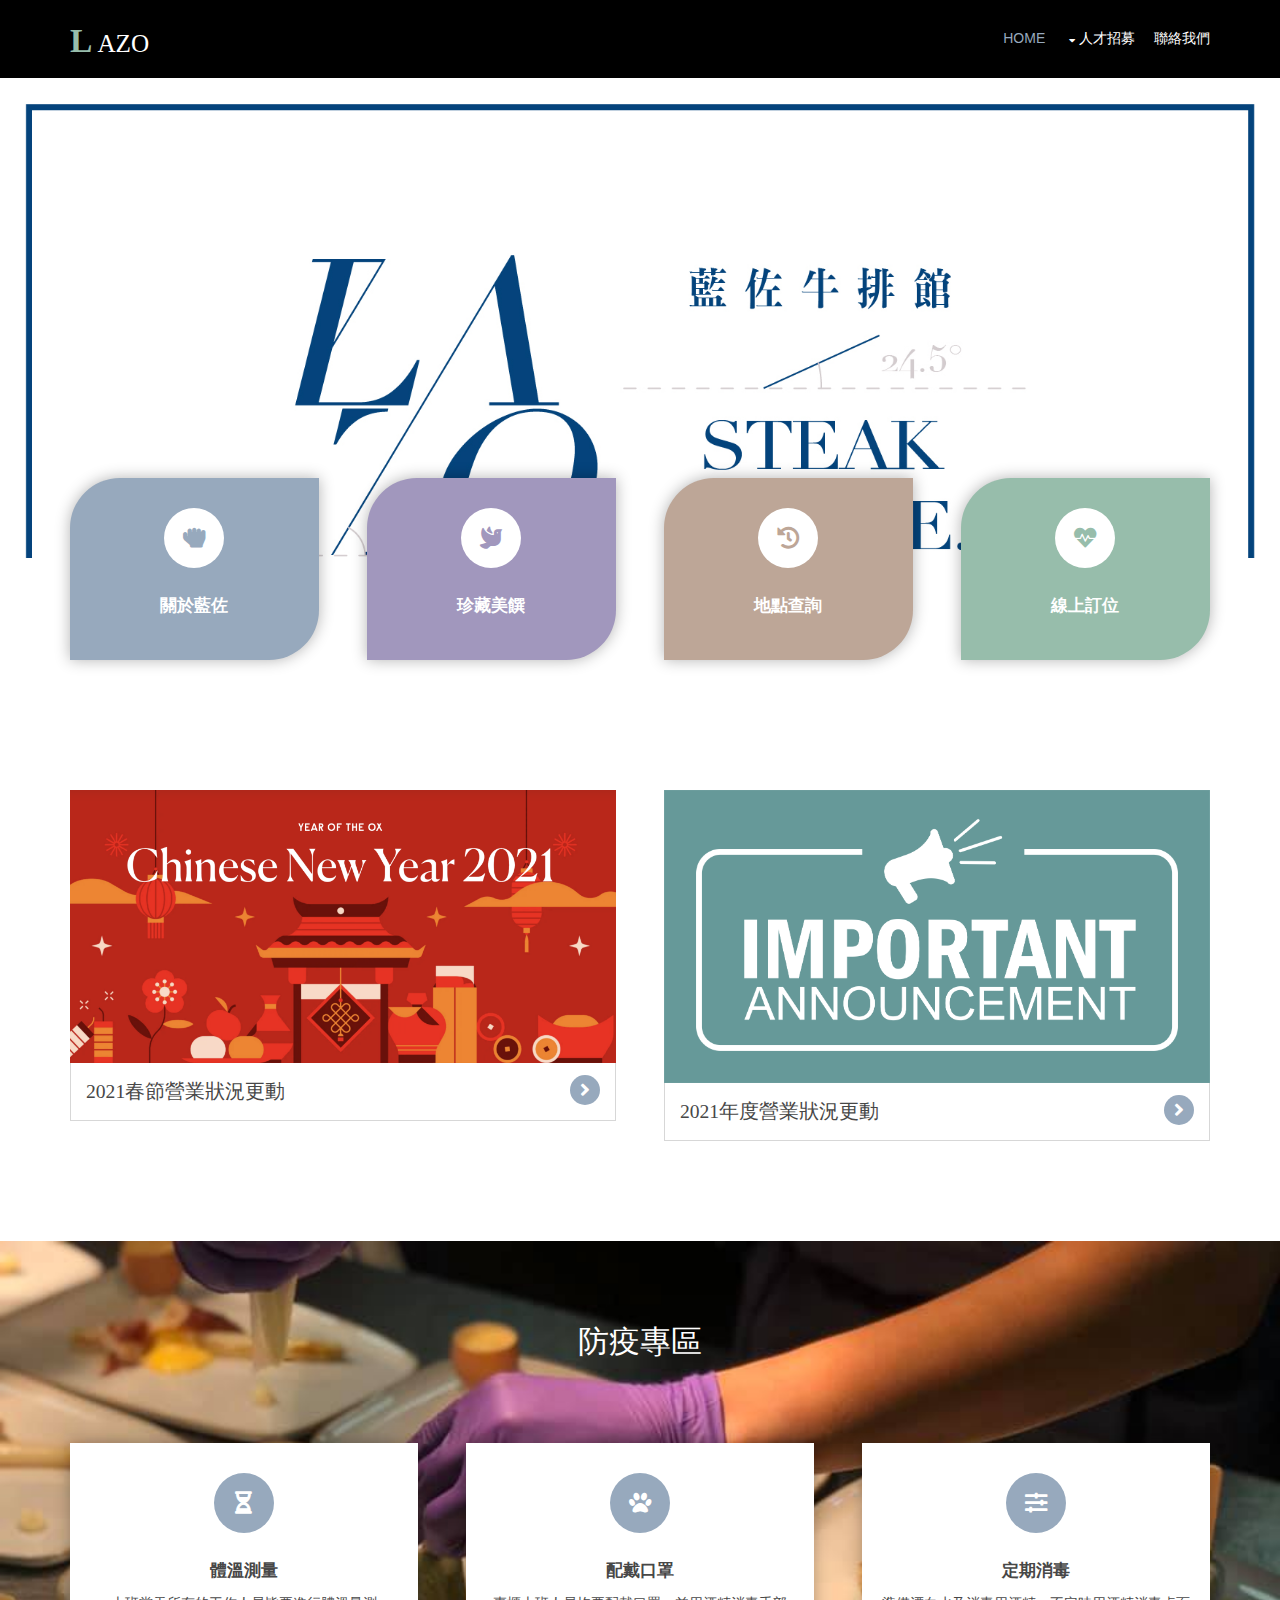
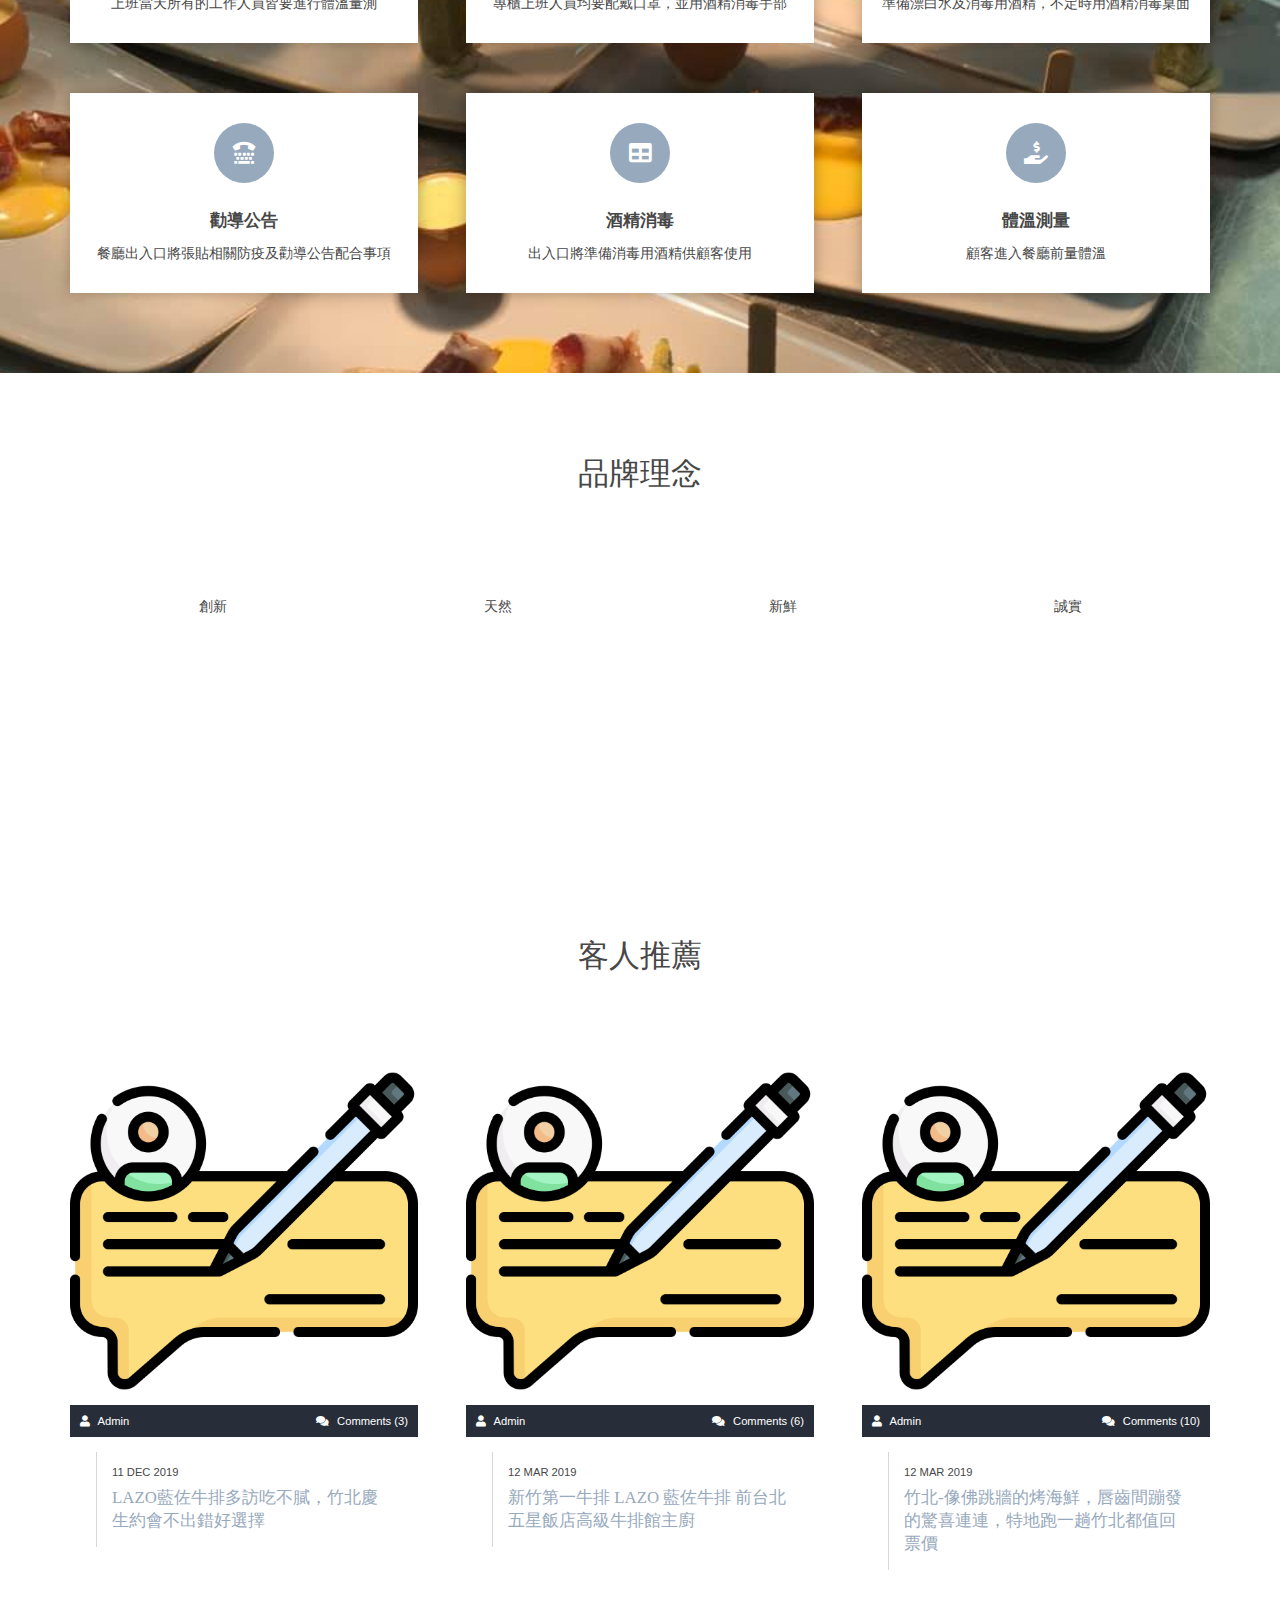
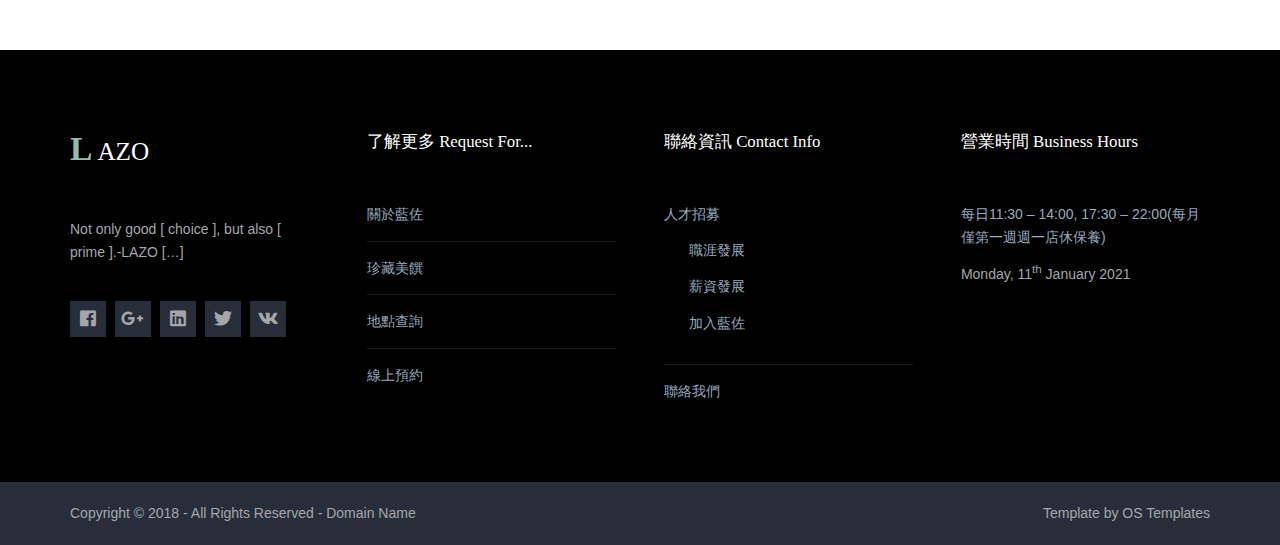
<file: index.html>
<!DOCTYPE html>
<!--
Template Name: Chillaid
Author: <a href="https://www.os-templates.com/">OS Templates</a>
Author URI: https://www.os-templates.com/
Copyright: OS-Templates.com
Licence: Free to use under our free template licence terms
Licence URI: https://www.os-templates.com/template-terms
-->
<html lang="">
<!-- To declare your language - read more here: https://www.w3.org/International/questions/qa-html-language-declarations -->
<head>
<title>ChillAid</title>
<meta charset="utf-8">
<meta name="viewport" content="width=device-width, initial-scale=1.0, maximum-scale=1.0, user-scalable=no">
<link href="layout/styles/layout.css" rel="stylesheet" type="text/css" media="all">
</head>
<body id="top">
<!-- ################################################################################################ -->
<!-- ################################################################################################ -->
<!-- ################################################################################################ -->
<div class="wrapper row1">
  <header id="header" class="hoc clear">
    <div id="logo" class="fl_left"> 
      <!-- ################################################################################################ -->
      <h1 class="logoname"><a href="index.html">LAZO</a></h1>
      <!-- ################################################################################################ -->
    </div>
    <nav id="mainav" class="fl_right"> 
      <!-- ################################################################################################ -->
      <ul class="clear">
        <li class="active"><a href="index.html">Home</a></li>
        <li><a class="drop" href="#">人才招募</a>
          <ul>
            <li><a href="career1.html">職涯發展</a></li>
            <li><a href="career2.html">薪資福利</a></li>
            <li><a href="career3.html">加入藍佐</a></li>
          </ul>
        </li>
        <li><a href="contact us.html">聯絡我們</a></li>
      </ul>
      <!-- ################################################################################################ -->
    </nav>
  </header>
</div>
<!-- ################################################################################################ -->
<!-- ################################################################################################ -->
<!-- ################################################################################################ -->
<div class="bgded overlay" style="background-image:url('images/LAZO.jpg');">
  <div id="pageintro" class="hoc clear"> 
    <!-- ################################################################################################ -->
    <!--<article>
      <h3 class="heading">Faucibus porttitor metus</h3>
      <p>In nibh nullam egestas velit laoreet nullam elementum ipsum pharetra suscipit leo augue pretium felis nisl vitae ipsum curabitur quis libero.</p>
      <footer><a class="btn" href="#">Tristique vehicula</a></footer>
    </article>-->
    <!-- ################################################################################################ -->
  </div>
</div>
<!-- ################################################################################################ -->
<!-- ################################################################################################ -->
<!-- ################################################################################################ -->
<div class="wrapper row3">
  <main class="hoc container clear"> 
    <!-- main body -->
    <!-- ################################################################################################ -->
    <section id="introblocks">
      <ul class="nospace group btmspace-80 elements elements-four">
        <li class="one_quarter">
          <article><a href="aboutLAZO.html"><i class="fas fa-hand-rock"></i></a>
            <h6 class="heading">關於藍佐</h6>
          </article>
        </li>
        <li class="one_quarter">
          <article><a href="menu.html"><i class="fas fa-dove"></i></a>
            <h6 class="heading">珍藏美饌</h6>
          </article>
        </li>
        <li class="one_quarter">
          <article><a href="map.html"><i class="fas fa-history"></i></a>
            <h6 class="heading">地點查詢</h6>
          </article>
        </li>
        <li class="one_quarter">
          <article><a href="booking.html"><i class="fas fa-heartbeat"></i></a>
            <h6 class="heading">線上訂位</h6>
          </article>
        </li>
      </ul>
    </section>
    <!-- ################################################################################################ -->
    <section class="group shout">
      <figure class="one_half first"><img src="images/chinese-new-year-2021.png" alt="">
        <figcaption class="heading"><a href="special holiday.html">2021春節營業狀況更動</a></figcaption>
      </figure>
      <figure class="one_half"><img src="images/Important-Announcement.png" alt="">
        <figcaption class="heading"><a href="annual holiday.html">2021年度營業狀況更動</a></figcaption>
      </figure>
    </section>
    <!-- ################################################################################################ -->
    <!-- / main body -->
    <div class="clear"></div>
  </main>
</div>
<!-- ################################################################################################ -->
<!-- ################################################################################################ -->
<!-- ################################################################################################ -->
<div class="bgded overlay light" style="background-image:url('images/dish.jpg');">
  <section id="services" class="hoc container clear"> 
    <!-- ################################################################################################ -->
    <div class="sectiontitle">
      <h6 class="heading font-x2">防疫專區</h6>
    </div>
    <ul class="nospace group elements elements-three">
      <li class="one_third">
        <article><a href="#"><i class="fas fa-hourglass-half"></i></a>
          <h6 class="heading">體溫測量</h6>
          <p>上班當天所有的工作人員皆要進行體溫量測</p>
        </article>
      </li>
      <li class="one_third">
        <article><a href="#"><i class="fas fa-paw "></i></a>
          <h6 class="heading">配戴口罩</h6>
          <p>專櫃上班人員均要配戴口罩，並用酒精消毒手部</p>
        </article>
      </li>
      <li class="one_third">
        <article><a href="#"><i class="fas fa-sliders-h"></i></a>
          <h6 class="heading">定期消毒</h6>
          <p>準備漂白水及消毒用酒精，不定時用酒精消毒桌面</p>
        </article>
      </li>
      <li class="one_third">
        <article><a href="#"><i class="fas fa-tty"></i></a>
          <h6 class="heading">勸導公告</h6>
          <p>餐廳出入口將張貼相關防疫及勸導公告配合事項</p>
        </article>
      </li>
      <li class="one_third">
        <article><a href="#"><i class="fas fa-table"></i></a>
          <h6 class="heading">酒精消毒</h6>
          <p>出入口將準備消毒用酒精供顧客使用</p>
        </article>
      </li>
      <li class="one_third">
        <article><a href="#"><i class="fas fa-hand-holding-usd"></i></a>
          <h6 class="heading">體溫測量</h6>
          <p>顧客進入餐廳前量體溫</p>
        </article>
      </li>
    </ul>
    <!-- ################################################################################################ -->
  </section>
</div>
<!-- ################################################################################################ -->
<!-- ################################################################################################ -->
<!-- ################################################################################################ -->
<div class="wrapper row3">
  <section class="hoc container clear"> 
    <!-- ################################################################################################ -->
    <div class="sectiontitle">
      <h6 class="heading font-x2">品牌理念</h6>
    </div>
    <ul class="pr-charts nospace group center">
      <li class="pr-chart-ctrl" data-animate="false">
        <div class="pr-chart" data-percent="100"><i></i></div>
        <p>創新</p>
      </li>
      <li class="pr-chart-ctrl" data-animate="false">
        <div class="pr-chart" data-percent="100"><i></i></div>
        <p>天然</p>
      </li>
      <li class="pr-chart-ctrl" data-animate="false">
        <div class="pr-chart" data-percent="100"><i></i></div>
        <p>新鮮</p>
      </li>
      <li class="pr-chart-ctrl" data-animate="false">
        <div class="pr-chart" data-percent="100"><i></i></div>
        <p>誠實</p>
      </li>
    </ul>
    <!-- ################################################################################################ -->
  </section>
</div>
<!-- ################################################################################################ -->
<!-- ################################################################################################ -->
<!-- ################################################################################################ -->
    <!-- ################################################################################################ -->
  </section>
</div>
<!-- ################################################################################################ -->
<!-- ################################################################################################ -->
<!-- ################################################################################################ -->
<div class="wrapper row3">
  <section class="hoc container clear"> 
    <!-- ################################################################################################ -->
    <div class="sectiontitle">
      <h6 class="heading font-x2">客人推薦</h6>
    </div>
    <ul id="latest" class="nospace group">
      <li class="one_third first">
        <article><a class="imgover" href="#"><img src="images/comment.png" alt=""></a>
          <ul class="nospace meta clear">
            <li><i class="fas fa-user"></i> <a href="#">Admin</a></li>
            <li><i class="fas fa-comments"></i> <a href="#">Comments (3)</a></li>
          </ul>
          <div class="excerpt">
            <time datetime="2045-04-05T08:15+00:00">11 Dec 2019</time>
            <p class="heading"><a href=https://ifoodie.tw/post/5df0edcce627eb4dd0c9f984"">LAZO藍佐牛排多訪吃不膩，竹北慶生約會不出錯好選擇</a></p>
          </div>
        </article>
      </li>
      <li class="one_third">
        <article><a class="imgover" href="#"><img src="images/comment.png" alt=""></a>
          <ul class="nospace meta clear">
            <li><i class="fas fa-user"></i> <a href="#">Admin</a></li>
            <li><i class="fas fa-comments"></i> <a href="#">Comments (6)</a></li>
          </ul>
          <div class="excerpt">
            <time datetime="2045-04-04T08:15+00:00">12 Mar 2019</time>
            <p class="heading"><a href="https://ayumi0218.pixnet.net/blog/post/467169635">新竹第一牛排 LAZO 藍佐牛排 前台北五星飯店高級牛排館主廚</a></p>
          </div>
        </article>
      </li>
      <li class="one_third">
        <article><a class="imgover" href="#"><img src="images/comment.png" alt=""></a>
          <ul class="nospace meta clear">
            <li><i class="fas fa-user"></i> <a href="#">Admin</a></li>
            <li><i class="fas fa-comments"></i> <a href="#">Comments (10)</a></li>
          </ul>
          <div class="excerpt">
            <time datetime="2045-04-03T08:15+00:00">12 Mar 2019</time>
            <p class="heading"><a href="https://vannessahsu.pixnet.net/blog/post/227217503">竹北-像佛跳牆的烤海鮮，唇齒間蹦發的驚喜連連，特地跑一趟竹北都值回票價</a></p>
          </div>
        </article>
      </li>
    </ul>
    <!-- ################################################################################################ -->
  </section>
</div>
<!-- ################################################################################################ -->
<!-- ################################################################################################ -->
<!-- ################################################################################################ -->
<div class="bgded overlay row4" style="background-image:url('https://scontent.ftpe7-3.fna.fbcdn.net/v/t1.0-9/106314543_2927420627369418_978248673309081669_n.jpg?_nc_cat=102&ccb=2&_nc_sid=8bfeb9&_nc_ohc=OAzt-U6sCHUAX9A_efu&_nc_ht=scontent.ftpe7-3.fna&oh=839b97f190b728259e7e2a54173fc9ca&oe=60207CF3');">
  <footer id="footer" class="hoc clear">
    <!-- ################################################################################################ -->
    <div class="one_quarter first">
      <h1 class="logoname"><a href="index.html">LAZO</a></h1>
      <p>Not only good [ choice ], but also [ prime ].-LAZO [<a href="#">&hellip;</a>]</p>
      <ul class="faico clear">
        <li><a class="faicon-facebook" href="https://www.facebook.com/lazosteakhouse/"><i class="fab fa-facebook"></i></a></li>
        <li><a class="faicon-google-plus" href="#"><i class="fab fa-google-plus-g"></i></a></li>
        <li><a class="faicon-linkedin" href="#"><i class="fab fa-linkedin"></i></a></li>
        <li><a class="faicon-twitter" href="#"><i class="fab fa-twitter"></i></a></li>
        <li><a class="faicon-vk" href="#"><i class="fab fa-vk"></i></a></li>
      </ul>
    </div>
    <div class="one_quarter">
      <h6 class="heading">了解更多 request for...</h6>
      <ul class="nospace linklist">
        <li><a href="#">關於藍佐</a></li>
        <li><a href="#">珍藏美饌</a></li>
        <li><a href="#">地點查詢</a></li>
        <li><a href="#">線上預約</a></li>
      </ul>
    </div>
    <div class="one_quarter">
      <h6 class="heading">聯絡資訊 Contact Info</h6>
      <ul class="nospace linklist">
       <li><a href="#">人才招募 </a>
           <a href="#"><pre>   職涯發展</pre></a>
           <a href="#"><pre>   薪資發展</pre></a>
           <a href="#"><pre>   加入藍佐</pre></a></li>
        <li><a href="#">聯絡我們</a></li>
      </ul>
    </div>
    <div class="one_quarter">
      <h6 class="heading">營業時間 Business Hours</h6>
      <ul class="nospace linklist">
        <li>
          <article>
            <p class="nospace btmspace-10"><a href="#">每日11:30 – 14:00, 17:30 – 22:00(每月僅第一週週一店休保養)</a></p>
            <time class="block font-xs" datetime="2045-04-06">Monday, 11<sup>th</sup> January 2021</time>
          </article>
        </li>
      </ul>
    </div>
    <!-- ################################################################################################ -->
  </footer>
</div>
<!-- ################################################################################################ -->
<!-- ################################################################################################ -->
<!-- ################################################################################################ -->
<div class="wrapper row5">
  <div id="copyright" class="hoc clear">
    <!-- ################################################################################################ -->
    <p class="fl_left">Copyright &copy; 2018 - All Rights Reserved - <a href="#">Domain Name</a></p>
    <p class="fl_right">Template by <a target="_blank" href="https://www.os-templates.com/" title="Free Website Templates">OS Templates</a></p>
    <!-- ################################################################################################ -->
  </div>
</div>
<!-- ################################################################################################ -->
<!-- ################################################################################################ -->
<!-- ################################################################################################ -->
<a id="backtotop" href="#top"><i class="fas fa-chevron-up"></i></a>
<!-- JAVASCRIPTS -->
<script src="layout/scripts/jquery.min.js"></script>
<script src="layout/scripts/jquery.backtotop.js"></script>
<script src="layout/scripts/jquery.mobilemenu.js"></script>
<!-- Homepage specific -->
<script src="layout/scripts/jquery.easypiechart.min.js"></script>
<!-- / Homepage specific -->
</body>
</html>
</file>
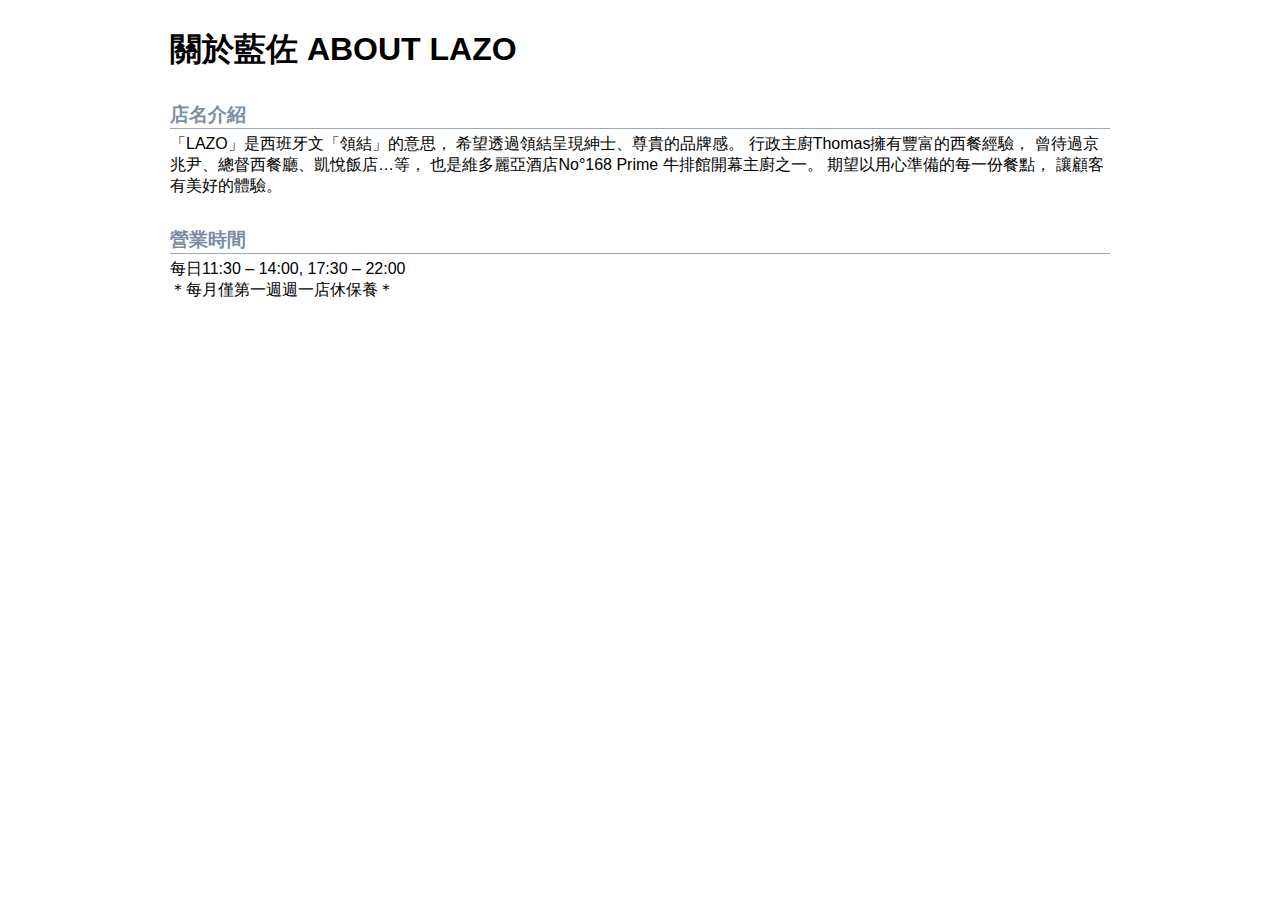
<file: aboutLAZO.html>
<!DOCTYPE html>
<html lang="en">
<head>
    <meta charset="UTF-8">
    <meta name="viewport" content="width=, initial-scale=1.0">
    <link href="layout/styles/generalLayout.css" rel="stylesheet">
    <link href="layout/styles/career2.css" rel="stylesheet">
    <title>Document</title>
</head>
<body>
    <div class="container career2">
        <h1>關於藍佐 ABOUT LAZO</h1>
        <div class="career2Sub">
            <h3>店名介紹</h3>
            <ul>
                <li>「LAZO」是西班牙文「領結」的意思，
                    希望透過領結呈現紳士、尊貴的品牌感。
                    行政主廚Thomas擁有豐富的西餐經驗，
                    曾待過京兆尹、總督西餐廳、凱悅飯店…等，
                    也是維多麗亞酒店No°168 Prime 牛排館開幕主廚之一。
                    期望以用心準備的每一份餐點，
                    讓顧客有美好的體驗。
                </li>
            
            </ul>
        </div>
        <div class="career2Sub">
            <h3>營業時間</h3>
            <ul>
                <li>每日11:30 – 14:00, 17:30 – 22:00</li>
                <li>＊每月僅第一週週一店休保養＊</li>
                
            </ul>  
        </div>
    </div>
</body>
</html>
</file>
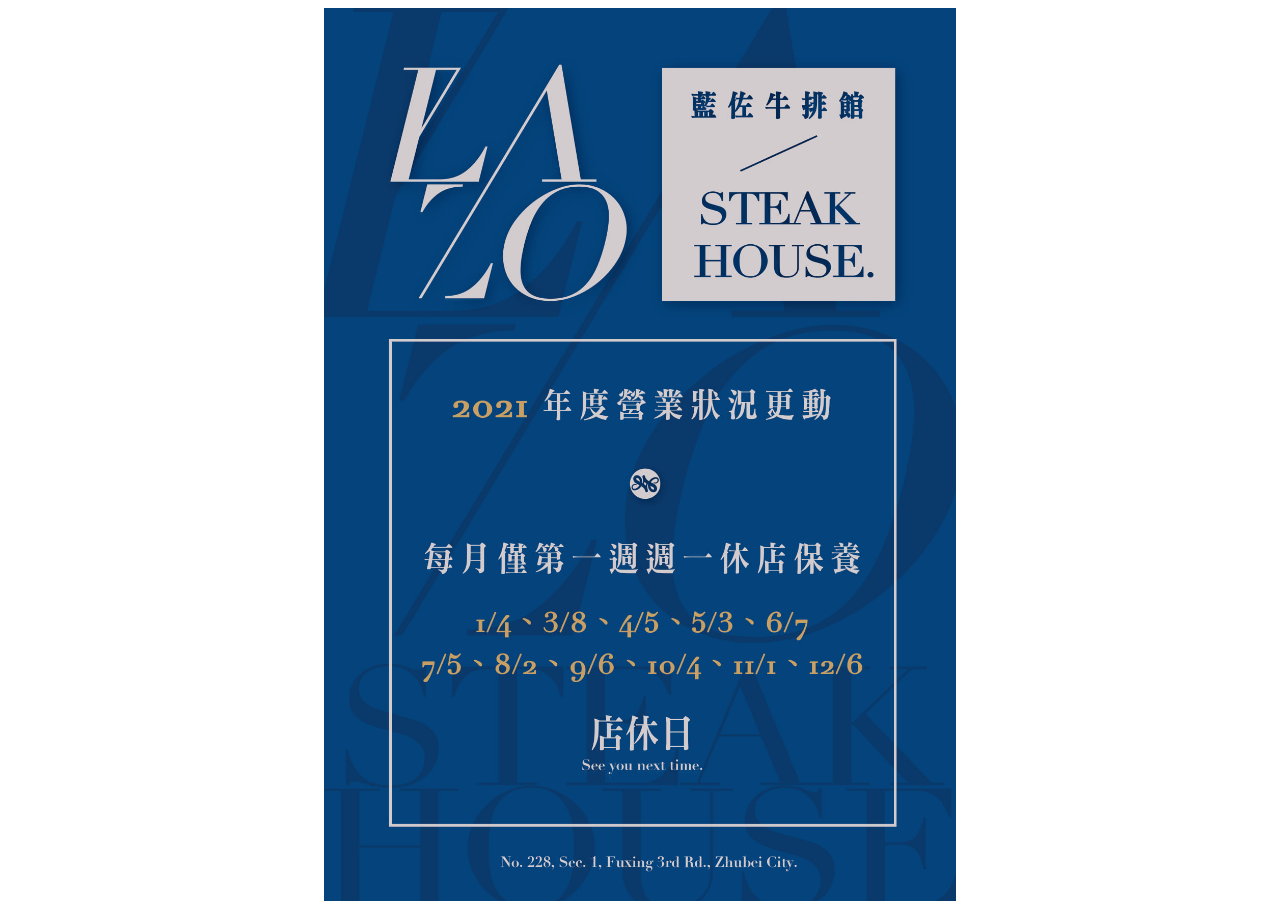
<file: annual holiday.html>
<!DOCTYPE html>
<html lang="en">
<head>
    <meta charset="UTF-8">
    <meta name="viewport" content="width=device-width, initial-scale=1.0">
    <link rel="stylesheet" href="layout/styles/annualHoliday.css">
    <title>Document</title>
</head>
<style>
    .container{
        margin: 0 auto;
        display: flex;
        justify-content: center;
        align-items: center;
    }
</style>
<body>
    <div class="container">
        <img src="images/annual holiday.jpg" alt="">
    </div>
    
    
</body>
</html>
</file>
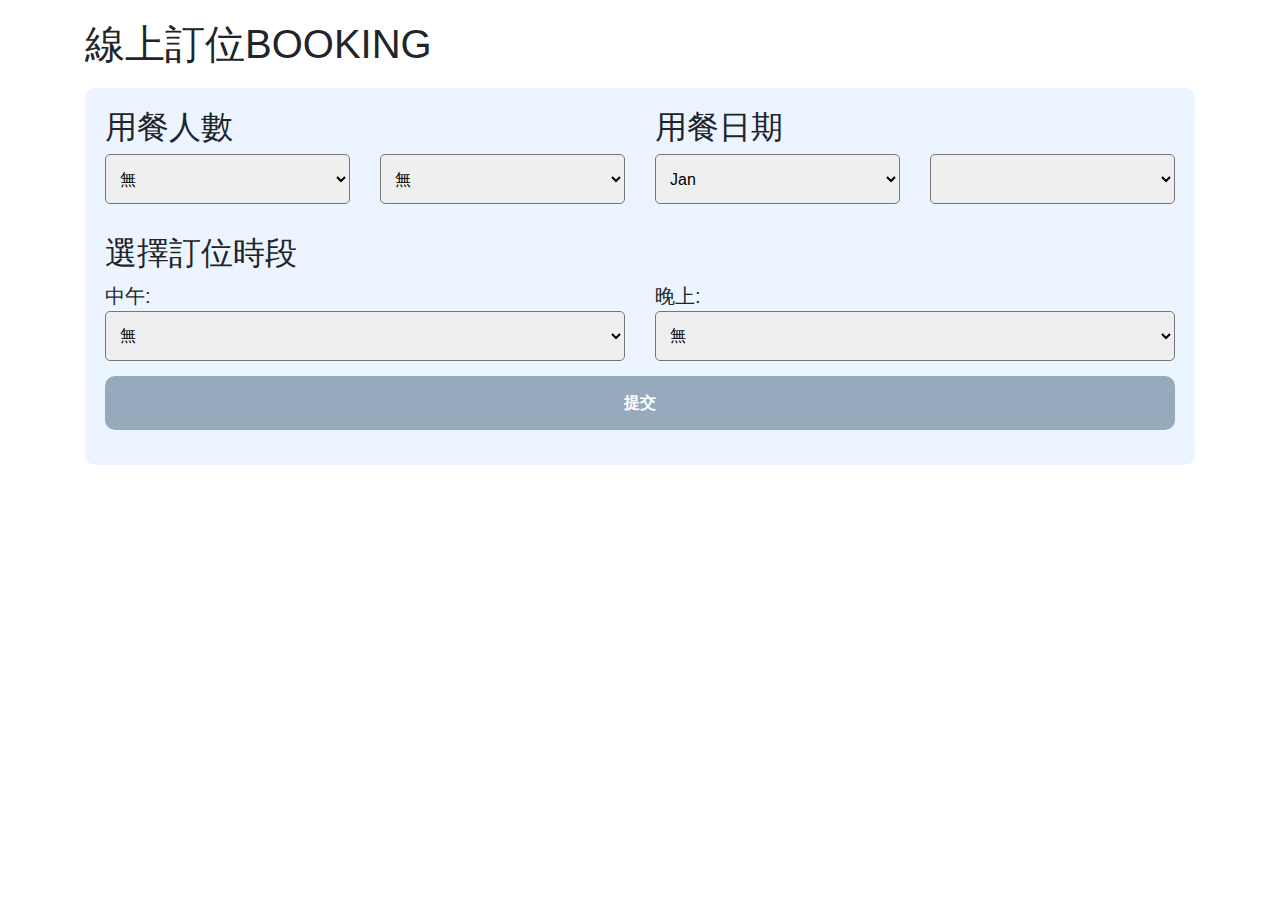
<file: booking.html>
<!DOCTYPE html>
<html lang="en">
<head>
    <meta charset="UTF-8">
    <meta name="viewport" content="width=device-width, initial-scale=1.0">
    <link rel="stylesheet" href="https://stackpath.bootstrapcdn.com/bootstrap/4.1.3/css/bootstrap.min.css">
    <link rel="stylesheet" href="layout/styles/booking.css" >
    <script src="https://ajax.googleapis.com/ajax/libs/jquery/3.2.1/jquery.min.js"></script>
    <title>Document</title>
</head>
<body>
    <form class="container">
        <h1>線上訂位BOOKING</h1>
        <div class="formBg">
            <div class="row firstPart">
                <div class="col-6">
                    <h2>用餐人數</h2>
                    <div class="row">
                        <div class="col-6">
                            <select name="people">
                                <option value="none">無</option>
                                <option value="one adult">1位大人</option>
                                <option value="two adults">2位大人</option>
                                <option value="three adults">3位大人</option>
                                <option value="four adults">4位大人</option>
                                <option value="five adults">5位大人</option>
                                <option value="six adults">6位大人</option>
                                <option value="seven adults">7位大人</option>
                                <option value="eight adults">8位大人</option>
                            </select>
                        </div>
                        <div class="col-6">
                            <select name="children">
                                <option value="none">無</option>
                                <option value="one child">1位小孩</option>
                                <option value="two children">2位小孩</option>
                                <option value="three children">3位小孩</option>
                                <option value="four children">4位小孩</option>
                                <option value="five children">5位小孩</option>
                                <option value="six children">6位小孩</option>
                            </select>
                        </div>
                    </div>    
                </div>
                <div class="col-6">
                    <h2>用餐日期</h2>
                    <div class="row">
                        <div class="col-6">
                            <select id="month-list" onchange="changeMonth(this.selectedIndex)"></select>
                        </div>
                        <div class="col-6">
                            <select id="date-list"></select>
                        </div>
                    </div>
                    
                    
                </div>
            </div>
            <div>
                <h2>選擇訂位時段</h2>
                <div class="row">
                    <div class="col-6">
                        <div class="title">中午:</div>
                        <select name="noon">
                            <option value="none">無</option>
                            <option value="11:30">11:30</option>
                            <option value="12:30">12:30</option>
                        </select> 
                    </div>
                    <div class="col-6">
                        <div class="title">晚上:</div>
                        <select name="night">
                            <option value="none">無</option>
                            <option value="17:30">17:30</option>
                            <option value="18:30">18:30</option>
                            <option value="19:30">19:30</option>
                            <option value="20:30">20:30</option>
                        </select> 
                    </div>                                                    
                </div>
                <div class="row">
                    <input type="submit" value="提交">
                </div>
            </div>
        </div>
        
        <!--
        <div class="container">
            <div class="row">
                <div class="col-6"><h2>用餐人數</h2></div>
                <div class="col-6"><h2>用餐日期</h2></div>
            </div>
            <div class="row">
                <div class="col">
                    <select name="people">
                        <option value="one adult">1位大人</option>
                        <option value="two adults">2位大人</option>
                        <option value="three adults">3位大人</option>
                        <option value="four adults">4位大人</option>
                        <option value="five adults">5位大人</option>
                        <option value="six adults">6位大人</option>
                        <option value="seven adults">7位大人</option>
                        <option value="eight adults">8位大人</option>
                    </select>
                </div>
                <div class="col">
                    <select name="children">
                        <option value="one child">1位小孩</option>
                        <option value="two children">2位小孩</option>
                        <option value="three children">3位小孩</option>
                        <option value="four children">4位小孩</option>
                        <option value="five children">5位小孩</option>
                        <option value="six children">6位小孩</option>
                    </select>
                </div>
                <div class="col"><select id="month-list" onchange="changeMonth(this.selectedIndex)"></select></div>
                <div><select id="date-list"></select></div>
                
            </div>
        </div>
        <div>
            <h2>選擇訂位時段</h2>
            <div class="container">
                <div class="row">
                    <div class="col">
                        中午:<select name="noon">
                                <option value="11:30">11:30</option>
                                <option value="12:30">12:30</option>
                            </select> 
                    </div>
                    <div class="col">
                        晚上:<select name="night">
                                <option value="17:30">17:30</option>
                                <option value="18:30">18:30</option>
                                <option value="19:30">19:30</option>
                                <option value="20:30">20:30</option>
                            </select> 
                    </div>                                                    
                </div>
            </div>
        </div>-->
    </form>   
    <script type="text/javascript">
        var months=['Jan','Feb','Mar','Apr','May','Jun','Jul','Aug','Sep','Oct','Nov','Dec'];
        var monthSelect=document.getElementById("month-list");
        var inner="";
        for(var i=0;i<months.length;i++){
            inner=inner+'<option value=i>'+months[i]+'</option>';
        }
        monthSelect.innerHTML=inner;
        var dates=new Array();
        dates[0]=['1','2','3','4','5','6','7','8','9','10','11','12','13','14','15','16','17','18','19','20','21','22','23','24','25','26','27','28','29','30','31'];
        dates[1]=['1','2','3','4','5','6','7','8','9','10','11','12','13','14','15','16','17','18','19','20','21','22','23','24','25','26','27','28'];
        dates[2]=['1','2','3','4','5','6','7','8','9','10','11','12','13','14','15','16','17','18','19','20','21','22','23','24','25','26','27','28','29','30','31'];
        dates[3]=['1','2','3','4','5','6','7','8','9','10','11','12','13','14','15','16','17','18','19','20','21','22','23','24','25','26','27','28','29','30'];
        dates[4]=['1','2','3','4','5','6','7','8','9','10','11','12','13','14','15','16','17','18','19','20','21','22','23','24','25','26','27','28','29','30','31'];
        dates[5]=['1','2','3','4','5','6','7','8','9','10','11','12','13','14','15','16','17','18','19','20','21','22','23','24','25','26','27','28','29','30'];
        dates[6]=['1','2','3','4','5','6','7','8','9','10','11','12','13','14','15','16','17','18','19','20','21','22','23','24','25','26','27','28','29','30','31'];
        dates[7]=['1','2','3','4','5','6','7','8','9','10','11','12','13','14','15','16','17','18','19','20','21','22','23','24','25','26','27','28','29','30','31'];
        dates[8]=['1','2','3','4','5','6','7','8','9','10','11','12','13','14','15','16','17','18','19','20','21','22','23','24','25','26','27','28','29','30'];
        dates[9]=['1','2','3','4','5','6','7','8','9','10','11','12','13','14','15','16','17','18','19','20','21','22','23','24','25','26','27','28','29','30','31'];
        dates[10]=['1','2','3','4','5','6','7','8','9','10','11','12','13','14','15','16','17','18','19','20','21','22','23','24','25','26','27','28','29','30'];
        dates[11]=['1','2','3','4','5','6','7','8','9','10','11','12','13','14','15','16','17','18','19','20','21','22','23','24','25','26','27','28','29','30','31'];
        function changeMonth(index){
            var Sinner="";
            for(var i=0;i<dates[index].length;i++){
                Sinner=Sinner+'<option value=i>'+dates[index][i]+'</option>';
            }
            var dateSelect=document.getElementById("date-list");
            dateSelect.innerHTML=Sinner;
        }
        changeCollege(document.getElementById("date-list").selectedIndex);
    </script> 
    <script src="https://code.jquery.com/jquery-3.3.1.slim.min.js"></script>
    <script src="https://cdnjs.cloudflare.com/ajax/libs/popper.js/1.14.3/umd/popper.min.js"></script>
    <script src="https://stackpath.bootstrapcdn.com/bootstrap/4.1.3/js/bootstrap.min.js"></script>

</body>
</html>
</file>
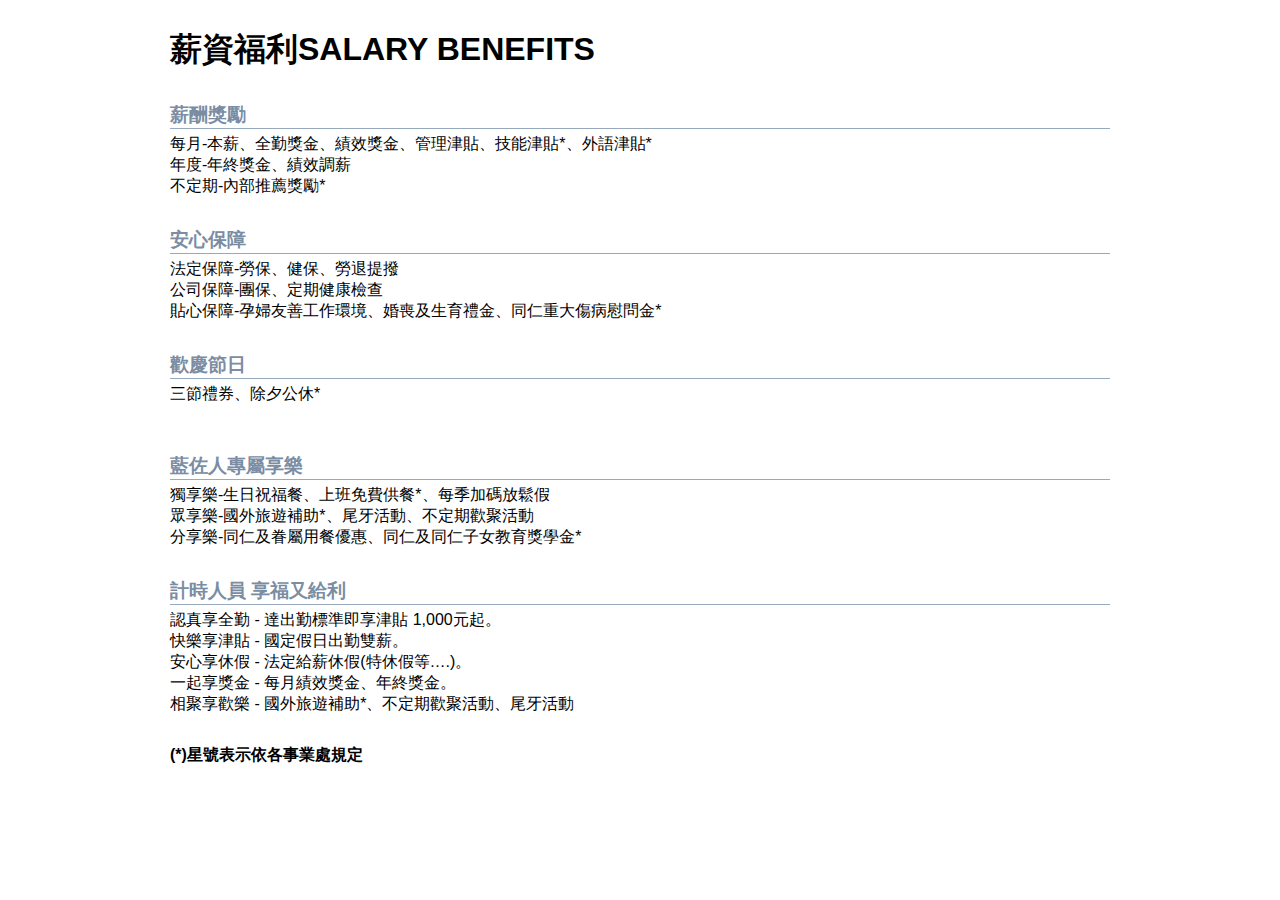
<file: career2.html>
<!DOCTYPE html>
<html lang="en">
<head>
    <meta charset="UTF-8">
    <meta name="viewport" content="width=, initial-scale=1.0">
    <link href="layout/styles/generalLayout.css" rel="stylesheet">
    <link href="layout/styles/career2.css" rel="stylesheet">
    <title>Document</title>
</head>
<body>
    <div class="container career2">
        <h1>薪資福利SALARY BENEFITS</h1>
        <div class="career2Sub">
            <h3>薪酬獎勵</h3>
            <ul>
                <li>每月-本薪、全勤獎金、績效獎金、管理津貼、技能津貼*、外語津貼*</li>
                <li>年度-年終獎金、績效調薪</li>
                <li>不定期-內部推薦獎勵*</li>
            </ul>
        </div>
        <div class="career2Sub">
            <h3>安心保障</h3>
            <ul>
                <li>法定保障-勞保、健保、勞退提撥</li>
                <li>公司保障-團保、定期健康檢查</li>
                <li>貼心保障-孕婦友善工作環境、婚喪及生育禮金、同仁重大傷病慰問金*</li>
            </ul>  
        </div>
        <div class="career2Sub">
            <h3>歡慶節日</h3>
            <p>三節禮券、除夕公休*</p><br>
        </div>
        <div class="career2Sub">
            <h3>藍佐人專屬享樂</h3>
            <ul>
                <li>獨享樂-生日祝福餐、上班免費供餐*、每季加碼放鬆假</li>
                <li>眾享樂-國外旅遊補助*、尾牙活動、不定期歡聚活動</li>
                <li>分享樂-同仁及眷屬用餐優惠、同仁及同仁子女教育獎學金*</li>
            </ul>
        </div>
        <div class="career2Sub">
            <h3>計時人員 享福又給利</h3>
            <ul>
                <li>認真享全勤 - 達出勤標準即享津貼 1,000元起。</li>
                <li>快樂享津貼 - 國定假日出勤雙薪。</li>
                <li>安心享休假 - 法定給薪休假(特休假等….)。</li>
                <li>一起享獎金 - 每月績效獎金、年終獎金。</li>
                <li>相聚享歡樂 - 國外旅遊補助*、不定期歡聚活動、尾牙活動</li>
            </ul>
        </div>
        <div>
            <h4>(*)星號表示依各事業處規定</h4>
        </div>
    </div>
</body>
</html>
</file>
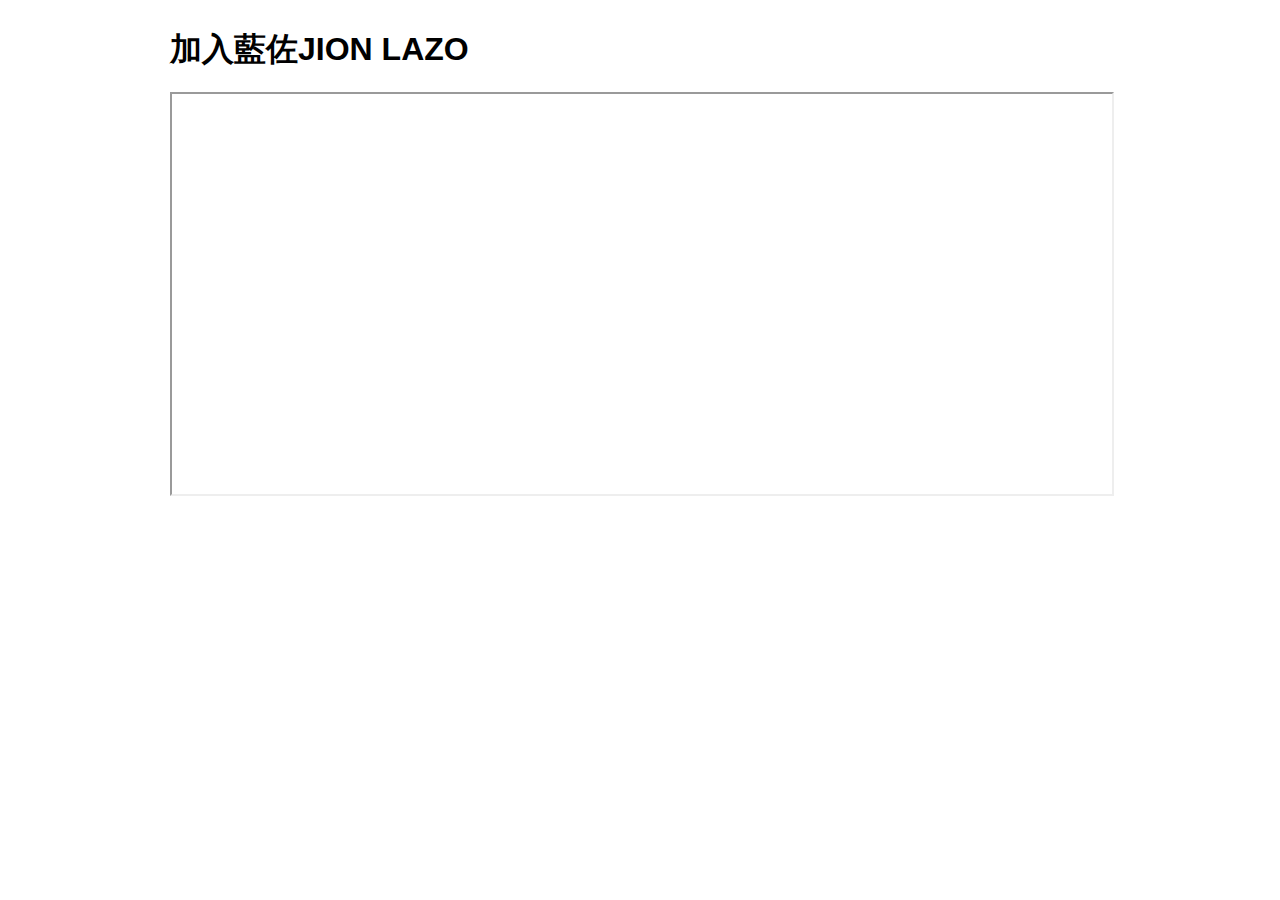
<file: career3.html>
<!DOCTYPE html>
<html lang="en">
<head>
    <meta charset="UTF-8">
    <meta name="viewport" content="width=, initial-scale=1.0">
    <link href="layout/styles/generalLayout.css" rel="stylesheet">
    <link href="layout/styles/career3.css" rel="stylesheet">
    <title>Document</title>
</head>
<body>
    <div class="container">
        <h1 class="career3Title">加入藍佐JION LAZO
        </h1>
        <iframe title="徵才資訊" src="https://www.104.com.tw/jobs/search/?keyword=%E8%97%8D%E4%BD%90" width="100%" height="400px"></iframe>
    </div>
</body>
</html>
</file>
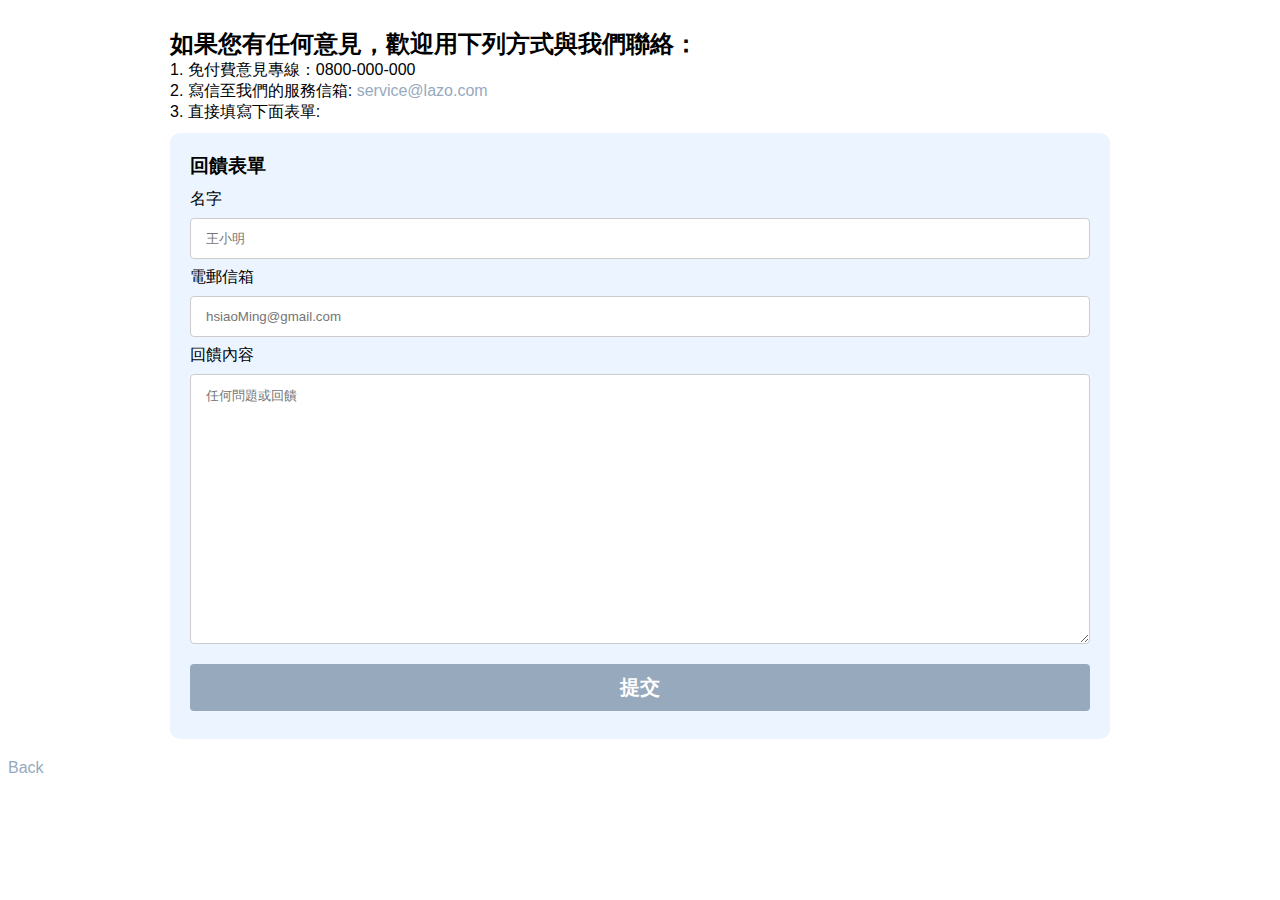
<file: contact us.html>
<!DOCTYPE html>
<html lang="en">
<head>
    <meta charset="UTF-8">
    <meta name="viewport" content="width=device-width, initial-scale=1.0">
    <link href="layout/styles/generalLayout.css" rel="stylesheet">
    <link href="layout/styles/contactUs.css" rel="stylesheet">
    <title>Document</title>
</head>
<body>
    <div class="container">
        <h2>如果您有任何意見，歡迎用下列方式與我們聯絡：</h2>
        <ul class="contactMethods">
            <li>1. 免付費意見專線：0800-000-000</li>
            <li>
                2. 寫信至我們的服務信箱:
                <a href="#">service@lazo.com</a>
            </li>
            <li>3. 直接填寫下面表單:</li>
        </ul>
        <form action="" class="formContainer">
            <h3>回饋表單</h3>
            <label for="name">名字</label>
            <input type="text" id="name" name="name" placeholder="王小明">
        
            <label for="email">電郵信箱</label>
            <input type="email" id="email" name="email" placeholder="hsiaoMing@gmail.com">

            <label for="content">回饋內容</label>
            <textarea type="text" id="content" name="content" placeholder="任何問題或回饋"></textarea>
          
            <input type="submit" value="提交">
        </form>
    </div>
        <a href="index.html">Back</a>
    <div>

    </div>
</body>
</html>
</file>
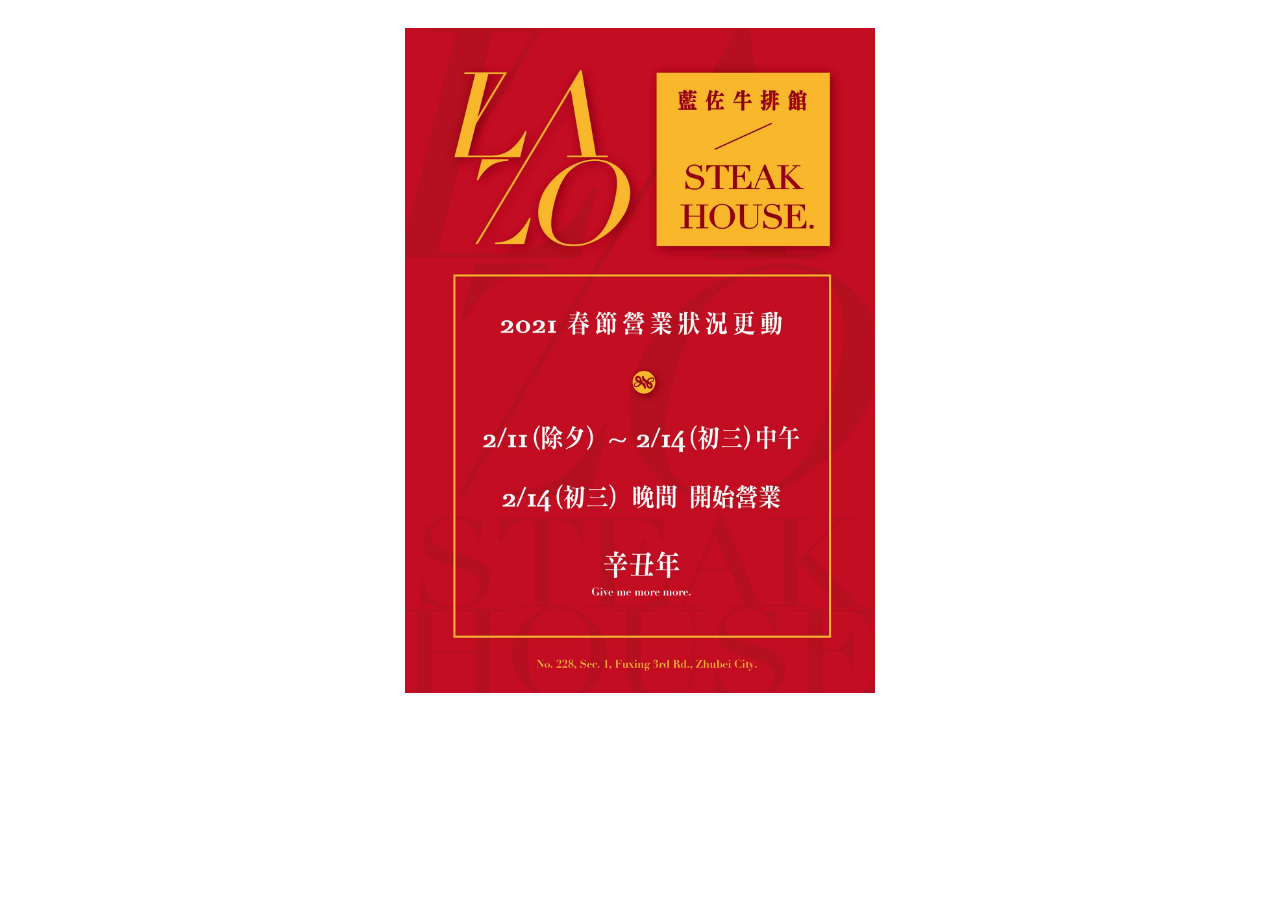
<file: special holiday.html>
<!DOCTYPE html>
<html lang="en">
<head>
    <meta charset="UTF-8">
    <meta name="viewport" content="width=, initial-scale=1.0">
    <link rel="stylesheet" href="layout/styles/specialHoliday.css">
    <link href="layout/styles/generalLayout.css" rel="stylesheet">
    <title>Document</title>
</head>
<style>
    .container{
        margin: 0 auto;
        display: flex;
        justify-content: center;
        align-items: center;
    }
</style>
<body>
    <div class="container">
        <img src="images/special holiday.jpg" alt="">
    </div>
</body>
</html>
</file>
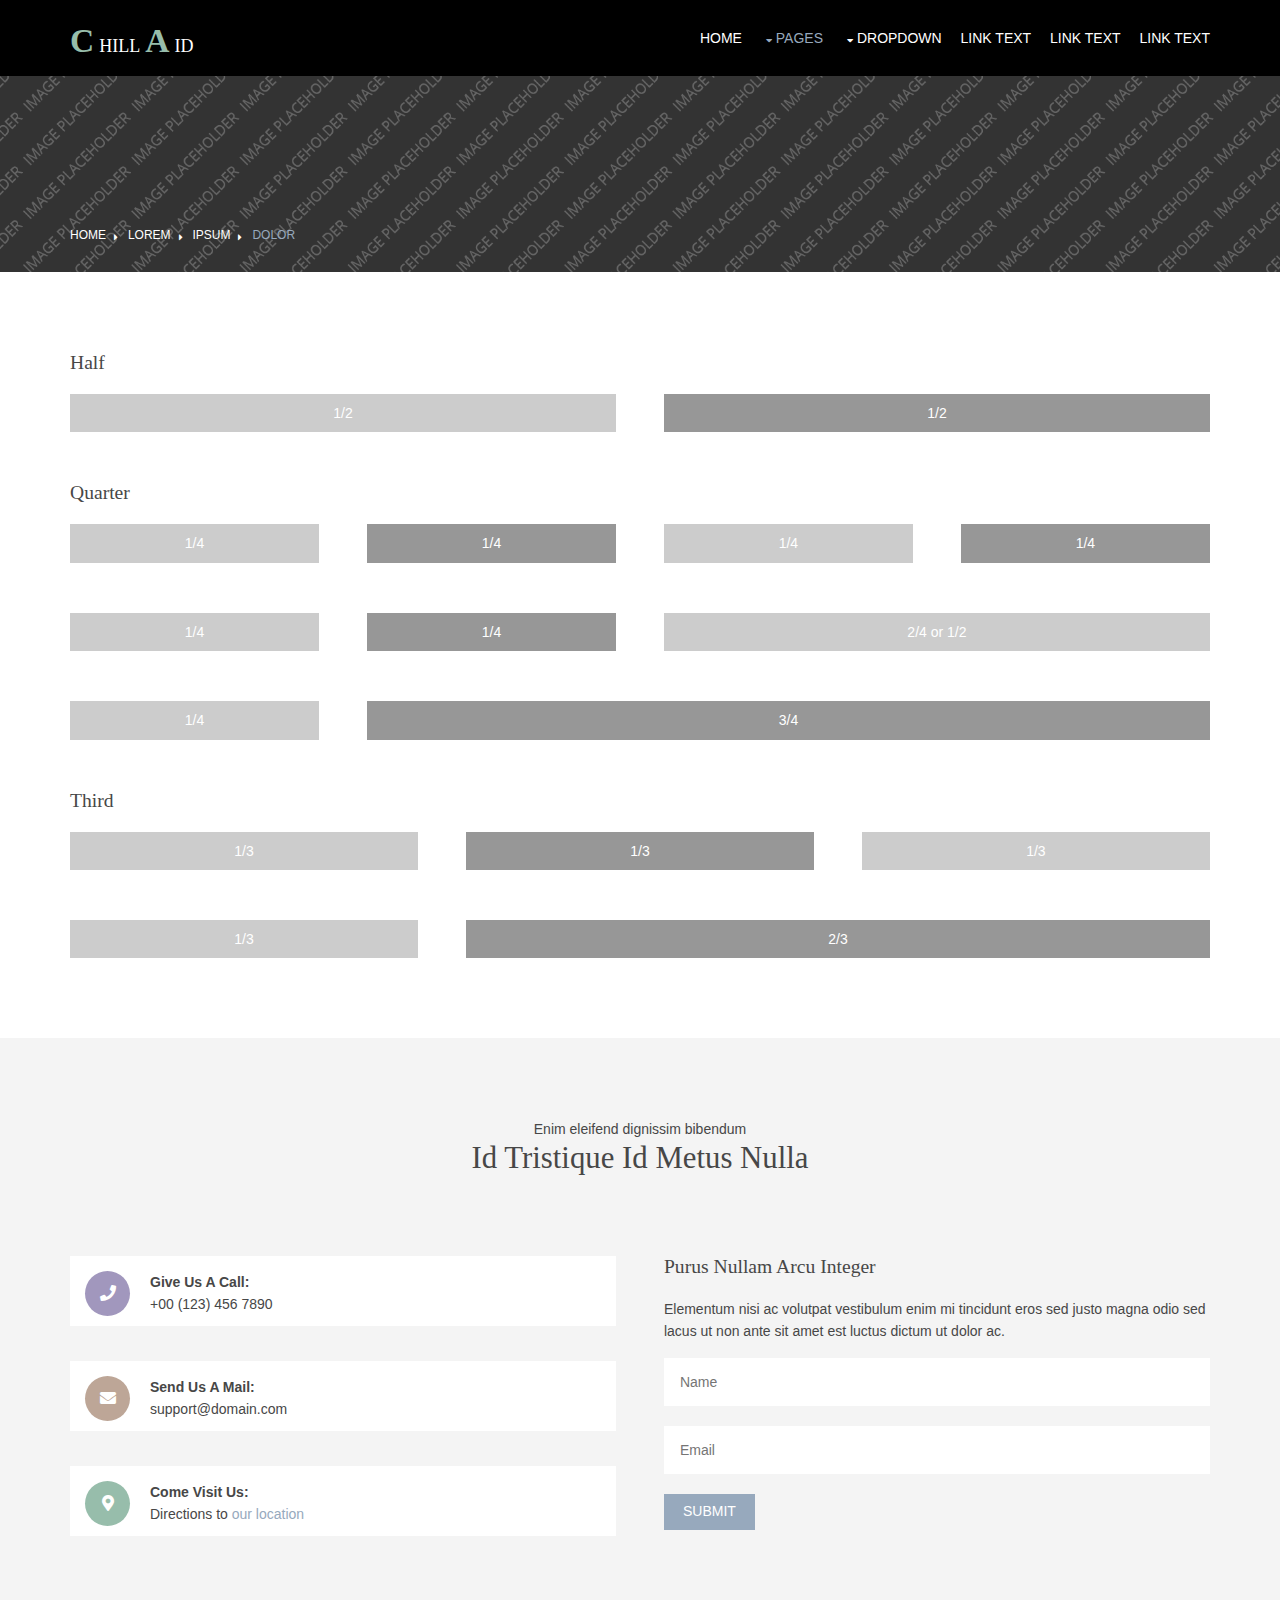
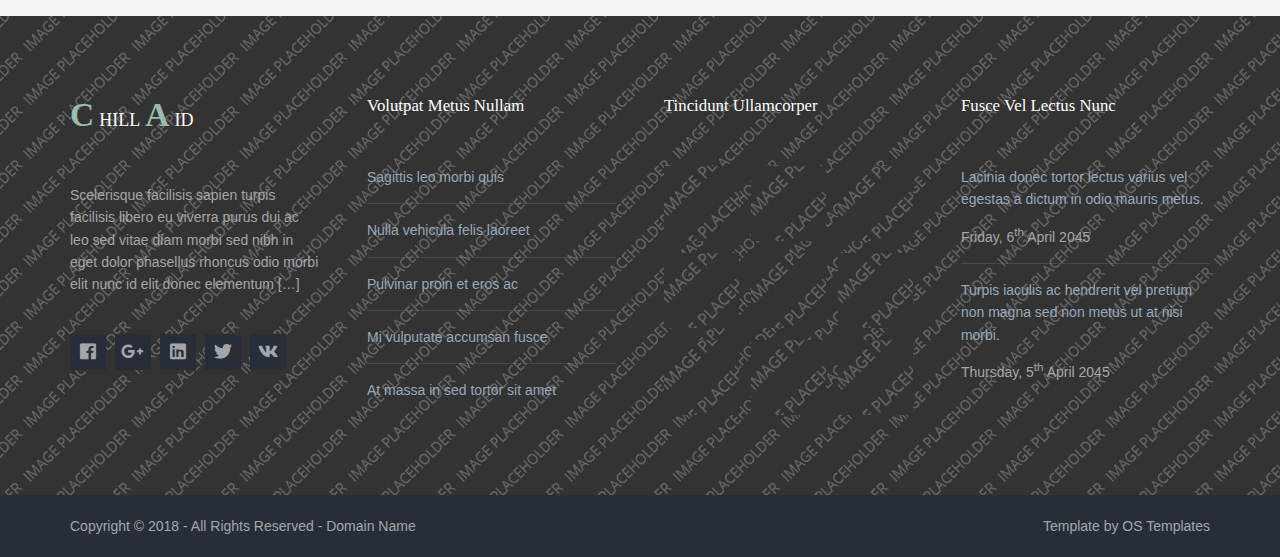
<file: pages/basic-grid.html>
<!DOCTYPE html>
<!--
Template Name: Chillaid
Author: <a href="https://www.os-templates.com/">OS Templates</a>
Author URI: https://www.os-templates.com/
Copyright: OS-Templates.com
Licence: Free to use under our free template licence terms
Licence URI: https://www.os-templates.com/template-terms
-->
<html lang="">
<!-- To declare your language - read more here: https://www.w3.org/International/questions/qa-html-language-declarations -->
<head>
<title>Chillaid | Pages | Basic Grid</title>
<meta charset="utf-8">
<meta name="viewport" content="width=device-width, initial-scale=1.0, maximum-scale=1.0, user-scalable=no">
<link href="../layout/styles/layout.css" rel="stylesheet" type="text/css" media="all">
<style type="text/css">
/* DEMO ONLY */
.container .demo{text-align:center;}
.container .demo div{padding:8px 0;}
.container .demo div:nth-child(odd){color:#FFFFFF; background:#CCCCCC;}
.container .demo div:nth-child(even){color:#FFFFFF; background:#979797;}
@media screen and (max-width:900px){.container .demo div{margin-bottom:0;}}
/* DEMO ONLY */
</style>
</head>
<body id="top">
<!-- ################################################################################################ -->
<!-- ################################################################################################ -->
<!-- ################################################################################################ -->
<div class="wrapper row1">
  <header id="header" class="hoc clear">
    <div id="logo" class="fl_left"> 
      <!-- ################################################################################################ -->
      <h1 class="logoname"><a href="../index.html">Chill<span>a</span>id</a></h1>
      <!-- ################################################################################################ -->
    </div>
    <nav id="mainav" class="fl_right"> 
      <!-- ################################################################################################ -->
      <ul class="clear">
        <li><a href="../index.html">Home</a></li>
        <li class="active"><a class="drop" href="#">Pages</a>
          <ul>
            <li><a href="gallery.html">Gallery</a></li>
            <li><a href="full-width.html">Full Width</a></li>
            <li><a href="sidebar-left.html">Sidebar Left</a></li>
            <li><a href="sidebar-right.html">Sidebar Right</a></li>
            <li class="active"><a href="basic-grid.html">Basic Grid</a></li>
            <li><a href="font-icons.html">Font Icons</a></li>
          </ul>
        </li>
        <li><a class="drop" href="#">Dropdown</a>
          <ul>
            <li><a href="#">Level 2</a></li>
            <li><a class="drop" href="#">Level 2 + Drop</a>
              <ul>
                <li><a href="#">Level 3</a></li>
                <li><a href="#">Level 3</a></li>
                <li><a href="#">Level 3</a></li>
              </ul>
            </li>
            <li><a href="#">Level 2</a></li>
          </ul>
        </li>
        <li><a href="#">Link Text</a></li>
        <li><a href="#">Link Text</a></li>
        <li><a href="#">Link Text</a></li>
      </ul>
      <!-- ################################################################################################ -->
    </nav>
  </header>
</div>
<!-- ################################################################################################ -->
<!-- ################################################################################################ -->
<!-- ################################################################################################ -->
<div class="bgded overlay" style="background-image:url('../images/demo/backgrounds/01.png');">
  <div id="breadcrumb" class="hoc clear"> 
    <!-- ################################################################################################ -->
    <ul>
      <li><a href="#">Home</a></li>
      <li><a href="#">Lorem</a></li>
      <li><a href="#">Ipsum</a></li>
      <li><a href="#">Dolor</a></li>
    </ul>
    <!-- ################################################################################################ -->
  </div>
</div>
<!-- ################################################################################################ -->
<!-- ################################################################################################ -->
<!-- ################################################################################################ -->
<div class="wrapper row3">
  <main class="hoc container clear"> 
    <!-- main body -->
    <!-- ################################################################################################ -->
    <div class="content"> 
      <!-- ################################################################################################ -->
      <h2>Half</h2>
      <!-- ################################################################################################ -->
      <div class="group btmspace-50 demo">
        <div class="one_half first">1/2</div>
        <div class="one_half">1/2</div>
      </div>
      <!-- ################################################################################################ -->
      <h2>Quarter</h2>
      <!-- ################################################################################################ -->
      <div class="group btmspace-50 demo">
        <div class="one_quarter first">1/4</div>
        <div class="one_quarter">1/4</div>
        <div class="one_quarter">1/4</div>
        <div class="one_quarter">1/4</div>
      </div>
      <div class="group btmspace-50 demo">
        <div class="one_quarter first">1/4</div>
        <div class="one_quarter">1/4</div>
        <div class="two_quarter">2/4 or 1/2</div>
      </div>
      <div class="group btmspace-50 demo">
        <div class="one_quarter first">1/4</div>
        <div class="three_quarter">3/4</div>
      </div>
      <!-- ################################################################################################ -->
      <h2>Third</h2>
      <!-- ################################################################################################ -->
      <div class="group btmspace-50 demo">
        <div class="one_third first">1/3</div>
        <div class="one_third">1/3</div>
        <div class="one_third">1/3</div>
      </div>
      <div class="group demo">
        <div class="one_third first">1/3</div>
        <div class="two_third">2/3</div>
      </div>
      <!-- ################################################################################################ -->
    </div>
    <!-- ################################################################################################ -->
    <!-- / main body -->
    <div class="clear"></div>
  </main>
</div>
<!-- ################################################################################################ -->
<!-- ################################################################################################ -->
<!-- ################################################################################################ -->
<div class="wrapper row2">
  <section id="ctdetails" class="hoc container clear"> 
    <!-- ################################################################################################ -->
    <div class="sectiontitle">
      <p class="nospace font-xs">Enim eleifend dignissim bibendum</p>
      <h6 class="heading font-x2">Id tristique id metus nulla</h6>
    </div>
    <figure class="one_half first">
      <ul class="nospace clear">
        <li class="block clear"><a href="#"><i class="fas fa-phone"></i></a> <span><strong>Give us a call:</strong> +00 (123) 456 7890</span></li>
        <li class="block clear"><a href="#"><i class="fas fa-envelope"></i></a> <span><strong>Send us a mail:</strong> support@domain.com</span></li>
        <li class="block clear"><a href="#"><i class="fas fa-map-marker-alt"></i></a> <span><strong>Come visit us:</strong> Directions to <a href="#">our location</a></span></li>
      </ul>
    </figure>
    <article class="one_half">
      <h6 class="heading">Purus nullam arcu integer</h6>
      <p class="nospace btmspace-15">Elementum nisi ac volutpat vestibulum enim mi tincidunt eros sed justo magna odio sed lacus ut non ante sit amet est luctus dictum ut dolor ac.</p>
      <form action="#" method="post">
        <fieldset>
          <legend>Newsletter:</legend>
          <input type="text" value="" placeholder="Name">
          <input type="text" value="" placeholder="Email">
          <button type="submit" value="submit">Submit</button>
        </fieldset>
      </form>
    </article>
    <!-- ################################################################################################ -->
  </section>
</div>
<!-- ################################################################################################ -->
<!-- ################################################################################################ -->
<!-- ################################################################################################ -->
<div class="bgded overlay row4" style="background-image:url('../images/demo/backgrounds/01.png');">
  <footer id="footer" class="hoc clear"> 
    <!-- ################################################################################################ -->
    <div class="one_quarter first">
      <h1 class="logoname"><a href="../index.html">Chill<span>a</span>id</a></h1>
      <p>Scelerisque facilisis sapien turpis facilisis libero eu viverra purus dui ac leo sed vitae diam morbi sed nibh in eget dolor phasellus rhoncus odio morbi elit nunc id elit donec elementum [<a href="#">&hellip;</a>]</p>
      <ul class="faico clear">
        <li><a class="faicon-facebook" href="#"><i class="fab fa-facebook"></i></a></li>
        <li><a class="faicon-google-plus" href="#"><i class="fab fa-google-plus-g"></i></a></li>
        <li><a class="faicon-linkedin" href="#"><i class="fab fa-linkedin"></i></a></li>
        <li><a class="faicon-twitter" href="#"><i class="fab fa-twitter"></i></a></li>
        <li><a class="faicon-vk" href="#"><i class="fab fa-vk"></i></a></li>
      </ul>
    </div>
    <div class="one_quarter">
      <h6 class="heading">Volutpat metus nullam</h6>
      <ul class="nospace linklist">
        <li><a href="#">Sagittis leo morbi quis</a></li>
        <li><a href="#">Nulla vehicula felis laoreet</a></li>
        <li><a href="#">Pulvinar proin et eros ac</a></li>
        <li><a href="#">Mi vulputate accumsan fusce</a></li>
        <li><a href="#">At massa in sed tortor sit amet</a></li>
      </ul>
    </div>
    <div class="one_quarter">
      <h6 class="heading">Tincidunt ullamcorper</h6>
      <ul class="nospace clear latestimg">
        <li><a class="imgover" href="#"><img src="../images/demo/100x100.png" alt=""></a></li>
        <li><a class="imgover" href="#"><img src="../images/demo/100x100.png" alt=""></a></li>
        <li><a class="imgover" href="#"><img src="../images/demo/100x100.png" alt=""></a></li>
        <li><a class="imgover" href="#"><img src="../images/demo/100x100.png" alt=""></a></li>
        <li><a class="imgover" href="#"><img src="../images/demo/100x100.png" alt=""></a></li>
        <li><a class="imgover" href="#"><img src="../images/demo/100x100.png" alt=""></a></li>
        <li><a class="imgover" href="#"><img src="../images/demo/100x100.png" alt=""></a></li>
        <li><a class="imgover" href="#"><img src="../images/demo/100x100.png" alt=""></a></li>
        <li><a class="imgover" href="#"><img src="../images/demo/100x100.png" alt=""></a></li>
      </ul>
    </div>
    <div class="one_quarter">
      <h6 class="heading">Fusce vel lectus nunc</h6>
      <ul class="nospace linklist">
        <li>
          <article>
            <p class="nospace btmspace-10"><a href="#">Lacinia donec tortor lectus varius vel egestas a dictum in odio mauris metus.</a></p>
            <time class="block font-xs" datetime="2045-04-06">Friday, 6<sup>th</sup> April 2045</time>
          </article>
        </li>
        <li>
          <article>
            <p class="nospace btmspace-10"><a href="#">Turpis iaculis ac hendrerit vel pretium non magna sed non metus ut at nisi morbi.</a></p>
            <time class="block font-xs" datetime="2045-04-05">Thursday, 5<sup>th</sup> April 2045</time>
          </article>
        </li>
      </ul>
    </div>
    <!-- ################################################################################################ -->
  </footer>
</div>
<!-- ################################################################################################ -->
<!-- ################################################################################################ -->
<!-- ################################################################################################ -->
<div class="wrapper row5">
  <div id="copyright" class="hoc clear"> 
    <!-- ################################################################################################ -->
    <p class="fl_left">Copyright &copy; 2018 - All Rights Reserved - <a href="#">Domain Name</a></p>
    <p class="fl_right">Template by <a target="_blank" href="https://www.os-templates.com/" title="Free Website Templates">OS Templates</a></p>
    <!-- ################################################################################################ -->
  </div>
</div>
<!-- ################################################################################################ -->
<!-- ################################################################################################ -->
<!-- ################################################################################################ -->
<a id="backtotop" href="#top"><i class="fas fa-chevron-up"></i></a>
<!-- JAVASCRIPTS -->
<script src="../layout/scripts/jquery.min.js"></script>
<script src="../layout/scripts/jquery.backtotop.js"></script>
<script src="../layout/scripts/jquery.mobilemenu.js"></script>
</body>
</html>
</file>
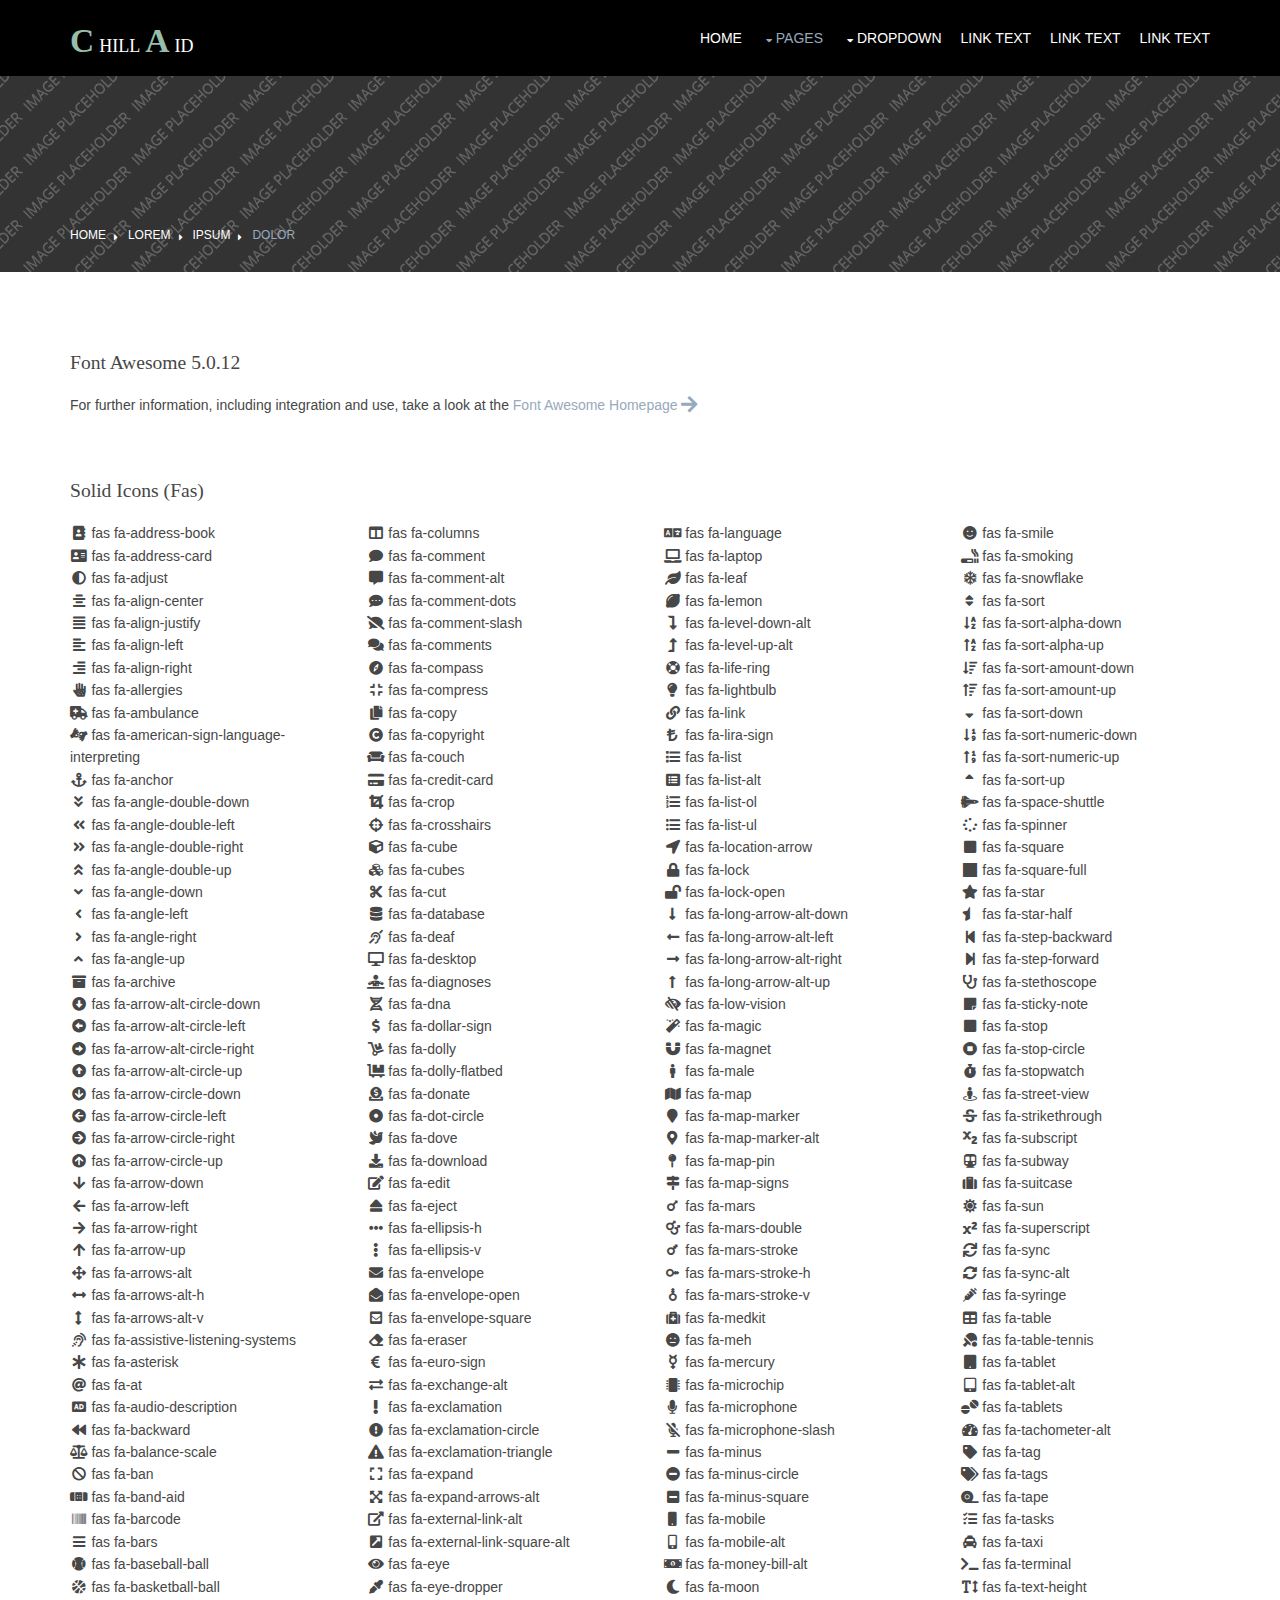
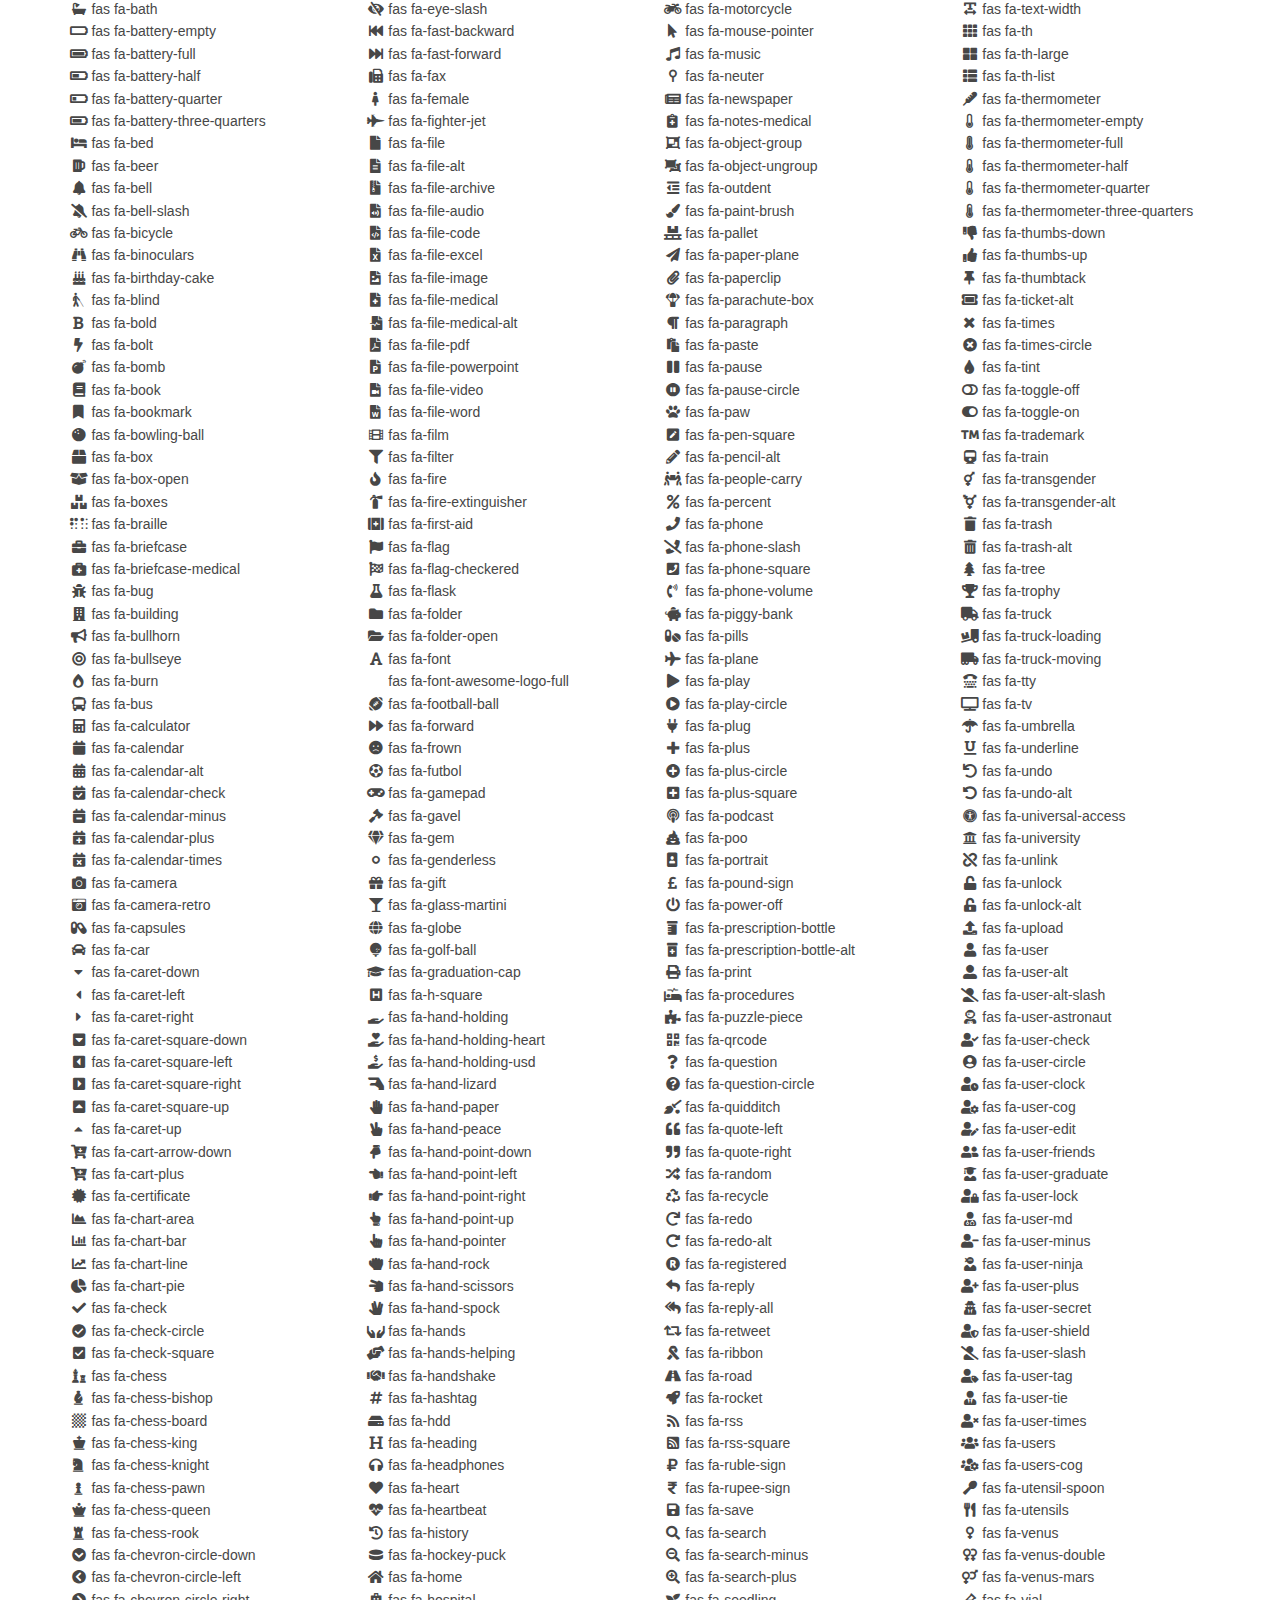
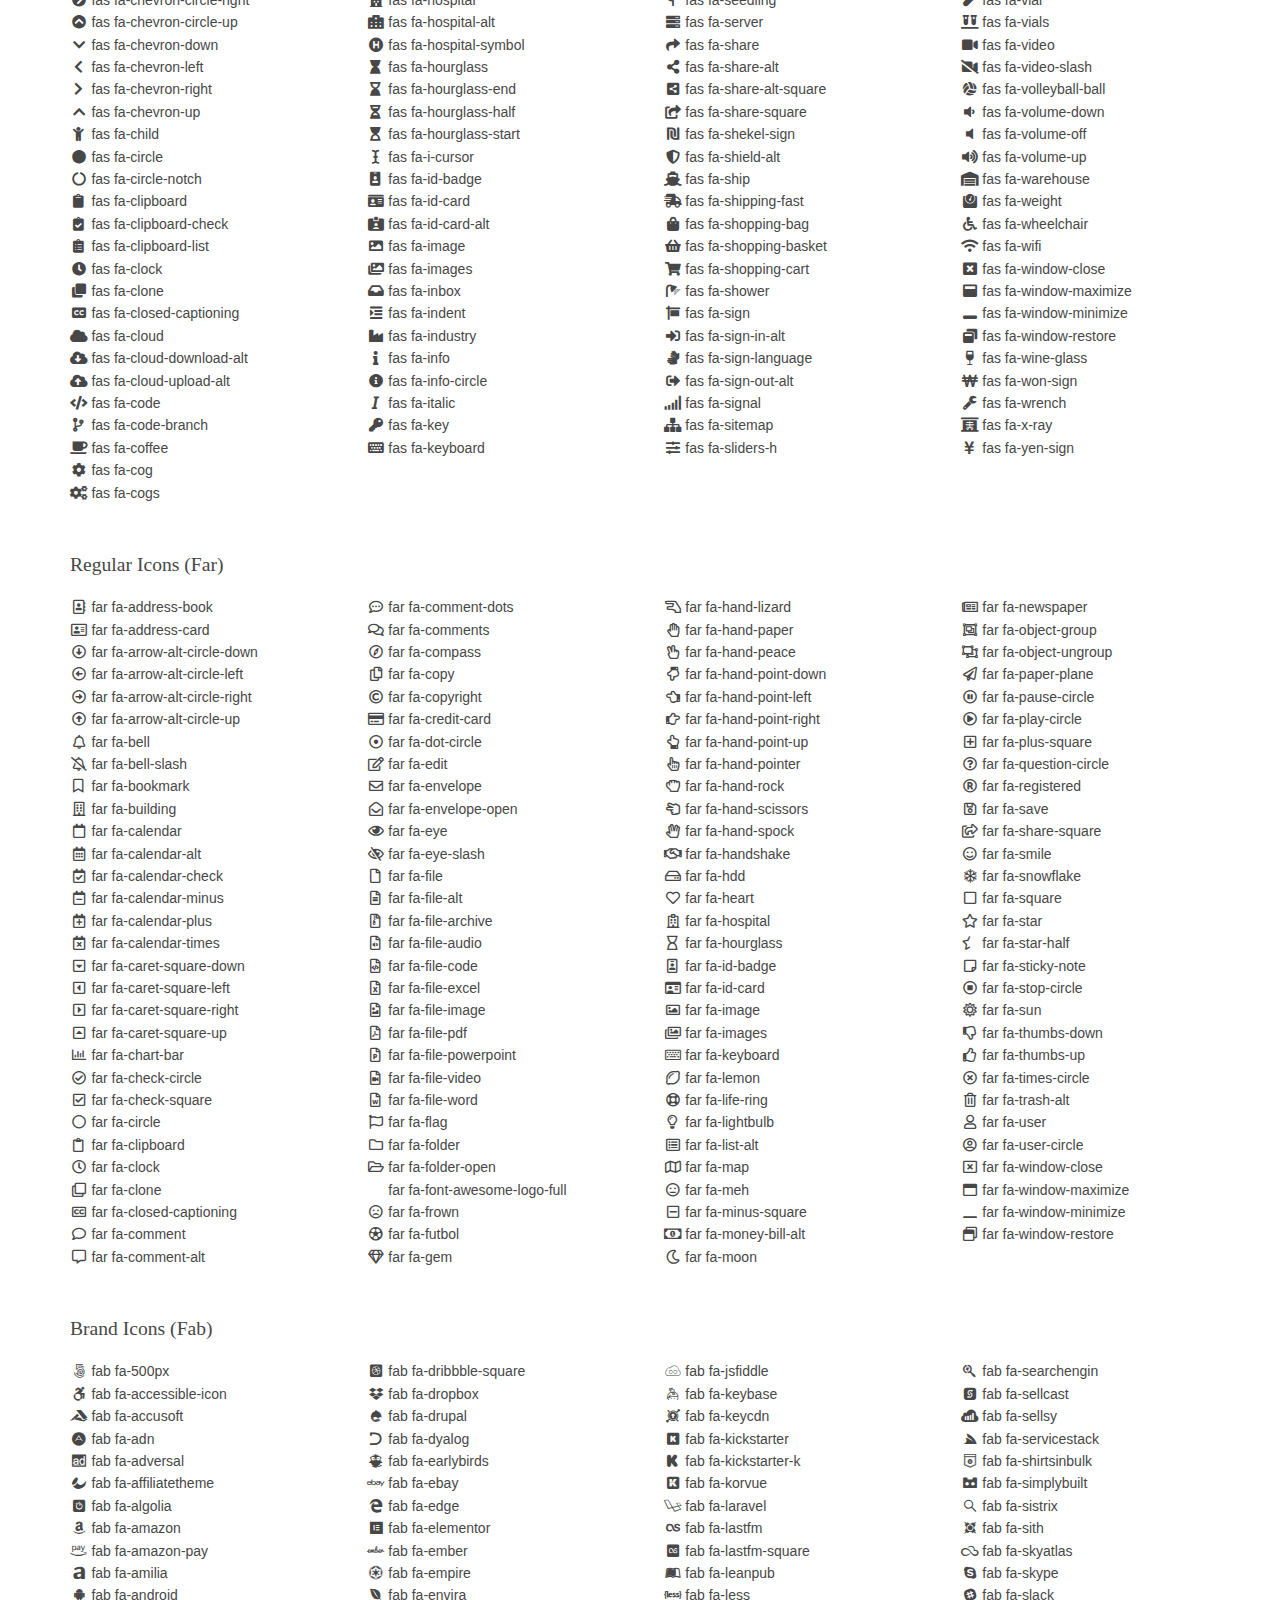
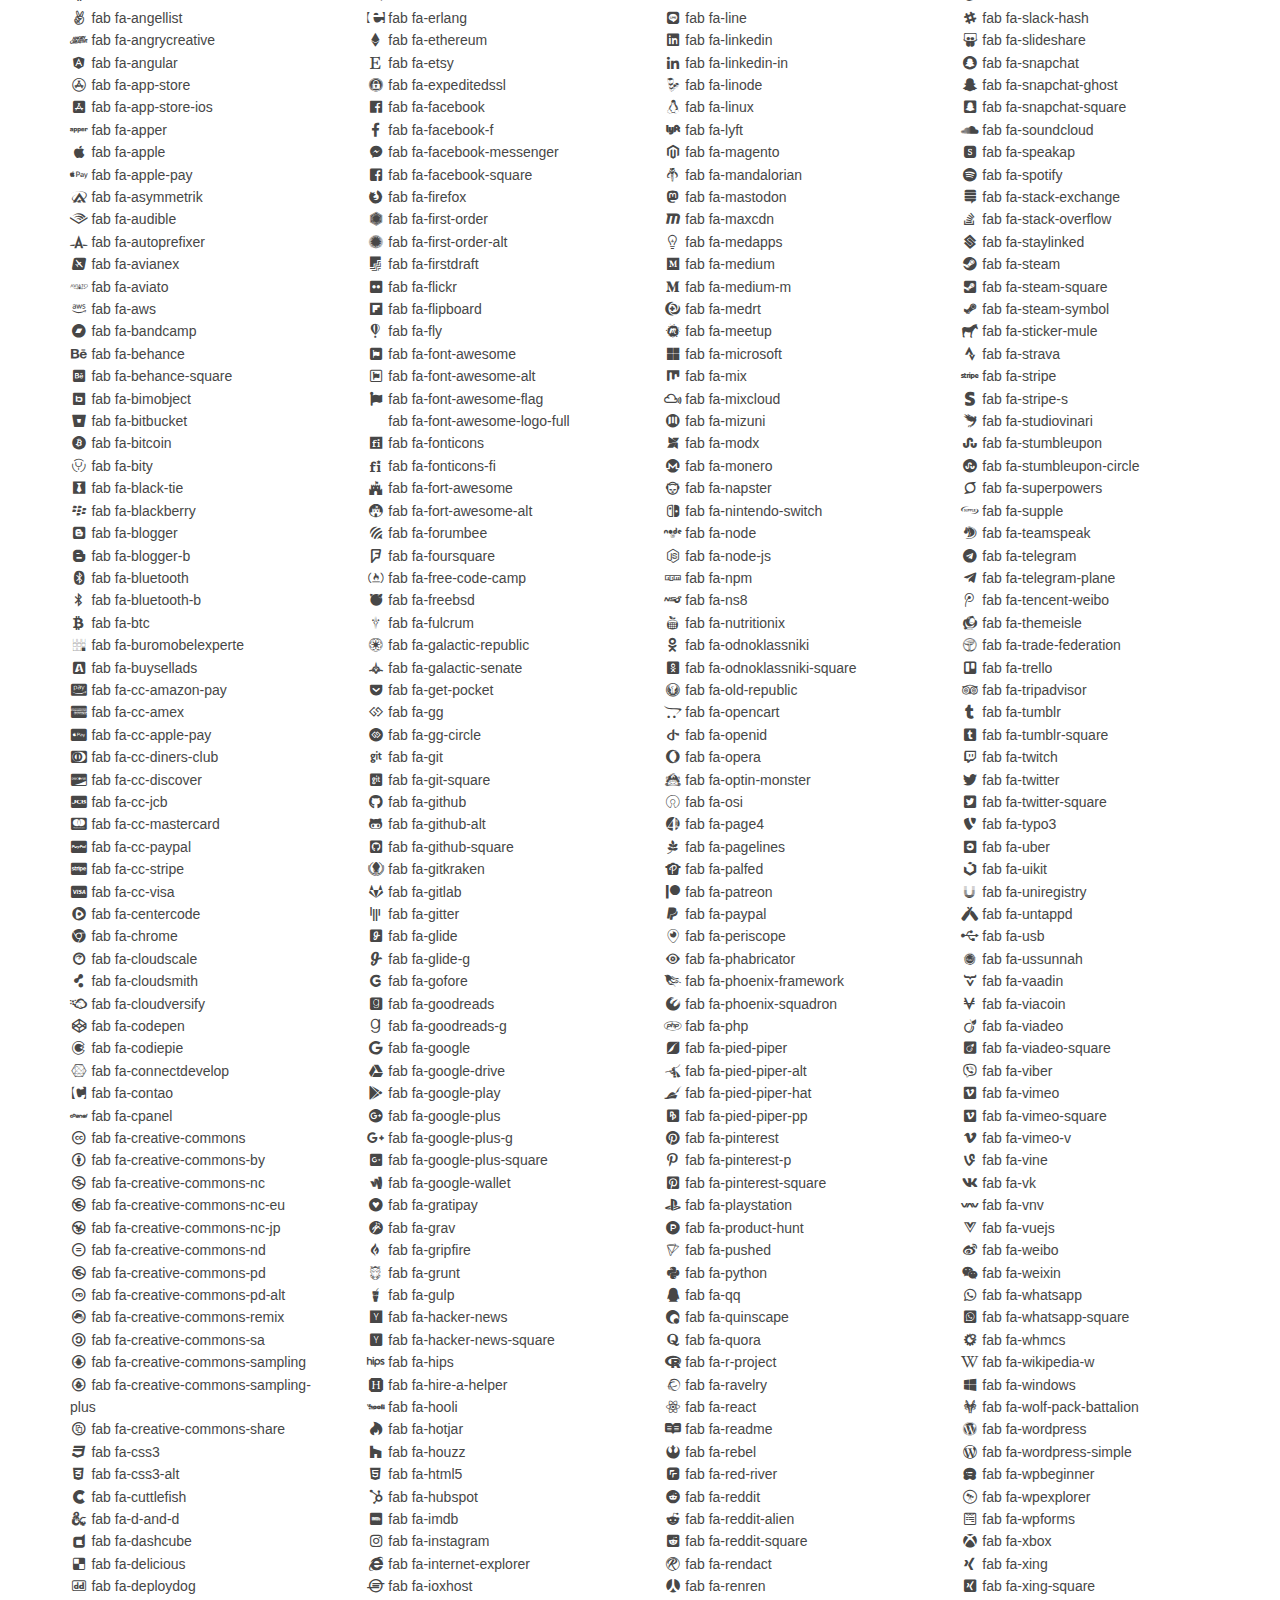
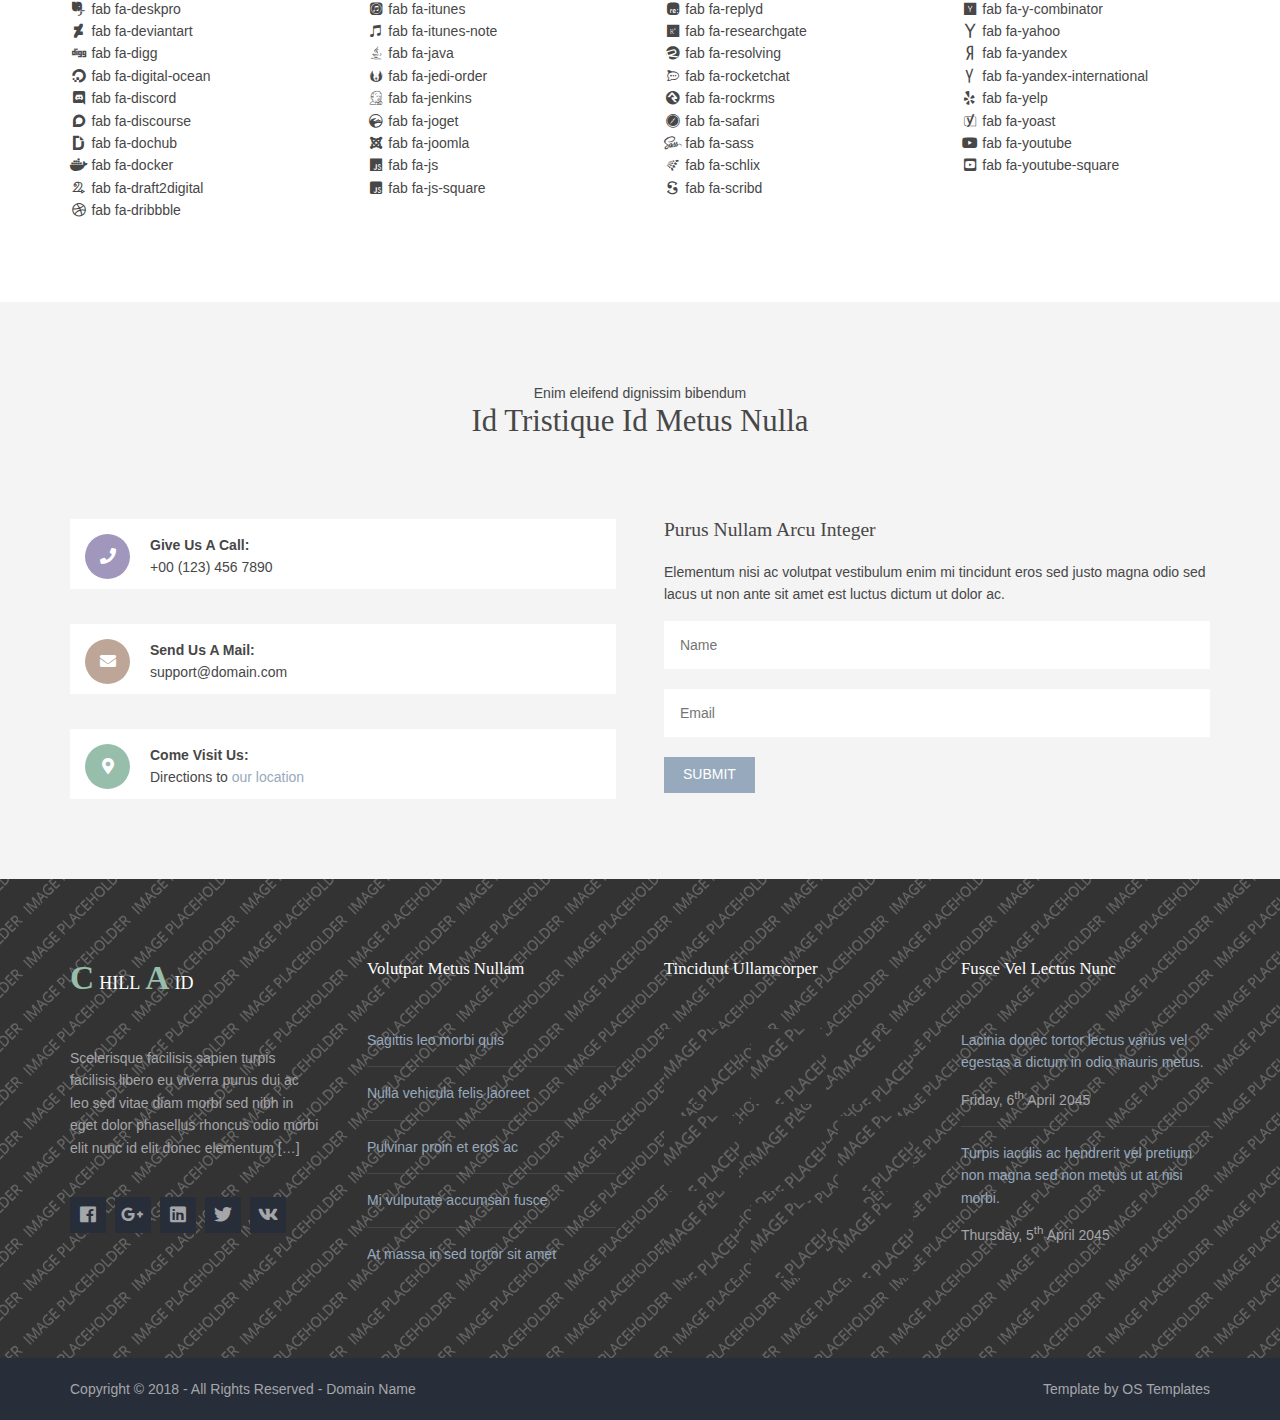
<file: pages/font-icons.html>
<!DOCTYPE html>
<!--
Template Name: Chillaid
Author: <a href="https://www.os-templates.com/">OS Templates</a>
Author URI: https://www.os-templates.com/
Copyright: OS-Templates.com
Licence: Free to use under our free template licence terms
Licence URI: https://www.os-templates.com/template-terms
-->
<html lang="">
<!-- To declare your language - read more here: https://www.w3.org/International/questions/qa-html-language-declarations -->
<head>
<title>Chillaid | Pages | Font Icons</title>
<meta charset="utf-8">
<meta name="viewport" content="width=device-width, initial-scale=1.0, maximum-scale=1.0, user-scalable=no">
<link href="../layout/styles/layout.css" rel="stylesheet" type="text/css" media="all">
</head>
<body id="top">
<!-- ################################################################################################ -->
<!-- ################################################################################################ -->
<!-- ################################################################################################ -->
<div class="wrapper row1">
  <header id="header" class="hoc clear">
    <div id="logo" class="fl_left"> 
      <!-- ################################################################################################ -->
      <h1 class="logoname"><a href="../index.html">Chill<span>a</span>id</a></h1>
      <!-- ################################################################################################ -->
    </div>
    <nav id="mainav" class="fl_right"> 
      <!-- ################################################################################################ -->
      <ul class="clear">
        <li><a href="../index.html">Home</a></li>
        <li class="active"><a class="drop" href="#">Pages</a>
          <ul>
            <li><a href="gallery.html">Gallery</a></li>
            <li><a href="full-width.html">Full Width</a></li>
            <li><a href="sidebar-left.html">Sidebar Left</a></li>
            <li><a href="sidebar-right.html">Sidebar Right</a></li>
            <li><a href="basic-grid.html">Basic Grid</a></li>
            <li class="active"><a href="font-icons.html">Font Icons</a></li>
          </ul>
        </li>
        <li><a class="drop" href="#">Dropdown</a>
          <ul>
            <li><a href="#">Level 2</a></li>
            <li><a class="drop" href="#">Level 2 + Drop</a>
              <ul>
                <li><a href="#">Level 3</a></li>
                <li><a href="#">Level 3</a></li>
                <li><a href="#">Level 3</a></li>
              </ul>
            </li>
            <li><a href="#">Level 2</a></li>
          </ul>
        </li>
        <li><a href="#">Link Text</a></li>
        <li><a href="#">Link Text</a></li>
        <li><a href="#">Link Text</a></li>
      </ul>
      <!-- ################################################################################################ -->
    </nav>
  </header>
</div>
<!-- ################################################################################################ -->
<!-- ################################################################################################ -->
<!-- ################################################################################################ -->
<div class="bgded overlay" style="background-image:url('../images/demo/backgrounds/01.png');">
  <div id="breadcrumb" class="hoc clear"> 
    <!-- ################################################################################################ -->
    <ul>
      <li><a href="#">Home</a></li>
      <li><a href="#">Lorem</a></li>
      <li><a href="#">Ipsum</a></li>
      <li><a href="#">Dolor</a></li>
    </ul>
    <!-- ################################################################################################ -->
  </div>
</div>
<!-- ################################################################################################ -->
<!-- ################################################################################################ -->
<!-- ################################################################################################ -->
<div class="wrapper row3">
  <main class="hoc container clear"> 
    <!-- main body -->
    <!-- ################################################################################################ -->
    <div class="content"> 
      <!-- ################################################################################################ -->
      <div class="clear btmspace-50">
        <h2>Font Awesome 5.0.12</h2>
        <p class="clear">For further information, including integration and use, take a look at the <a target="_blank" rel="nofollow noopener" href="https://fontawesome.com/">Font Awesome Homepage <i class="fas fa-arrow-right fa-lg"></i></a></p>
      </div>
      <!-- ################################################################################################ -->
      <!-- ################################################################################################ -->
      <!-- ################################################################################################ -->
      <div class="clear btmspace-50">
        <h2>Solid Icons (fas)</h2>
        <div class="one_quarter first">
          <ul class="nospace">
            <li><i class="fa-address-book fa-fw fas"></i> fas fa-address-book</li>
            <li><i class="fa-address-card fa-fw fas"></i> fas fa-address-card</li>
            <li><i class="fa-adjust fa-fw fas"></i> fas fa-adjust</li>
            <li><i class="fa-align-center fa-fw fas"></i> fas fa-align-center</li>
            <li><i class="fa-align-justify fa-fw fas"></i> fas fa-align-justify</li>
            <li><i class="fa-align-left fa-fw fas"></i> fas fa-align-left</li>
            <li><i class="fa-align-right fa-fw fas"></i> fas fa-align-right</li>
            <li><i class="fa-allergies fa-fw fas"></i> fas fa-allergies</li>
            <li><i class="fa-ambulance fa-fw fas"></i> fas fa-ambulance</li>
            <li><i class="fa-american-sign-language-interpreting fa-fw fas"></i> fas fa-american-sign-language-interpreting</li>
            <li><i class="fa-anchor fa-fw fas"></i> fas fa-anchor</li>
            <li><i class="fa-angle-double-down fa-fw fas"></i> fas fa-angle-double-down</li>
            <li><i class="fa-angle-double-left fa-fw fas"></i> fas fa-angle-double-left</li>
            <li><i class="fa-angle-double-right fa-fw fas"></i> fas fa-angle-double-right</li>
            <li><i class="fa-angle-double-up fa-fw fas"></i> fas fa-angle-double-up</li>
            <li><i class="fa-angle-down fa-fw fas"></i> fas fa-angle-down</li>
            <li><i class="fa-angle-left fa-fw fas"></i> fas fa-angle-left</li>
            <li><i class="fa-angle-right fa-fw fas"></i> fas fa-angle-right</li>
            <li><i class="fa-angle-up fa-fw fas"></i> fas fa-angle-up</li>
            <li><i class="fa-archive fa-fw fas"></i> fas fa-archive</li>
            <li><i class="fa-arrow-alt-circle-down fa-fw fas"></i> fas fa-arrow-alt-circle-down</li>
            <li><i class="fa-arrow-alt-circle-left fa-fw fas"></i> fas fa-arrow-alt-circle-left</li>
            <li><i class="fa-arrow-alt-circle-right fa-fw fas"></i> fas fa-arrow-alt-circle-right</li>
            <li><i class="fa-arrow-alt-circle-up fa-fw fas"></i> fas fa-arrow-alt-circle-up</li>
            <li><i class="fa-arrow-circle-down fa-fw fas"></i> fas fa-arrow-circle-down</li>
            <li><i class="fa-arrow-circle-left fa-fw fas"></i> fas fa-arrow-circle-left</li>
            <li><i class="fa-arrow-circle-right fa-fw fas"></i> fas fa-arrow-circle-right</li>
            <li><i class="fa-arrow-circle-up fa-fw fas"></i> fas fa-arrow-circle-up</li>
            <li><i class="fa-arrow-down fa-fw fas"></i> fas fa-arrow-down</li>
            <li><i class="fa-arrow-left fa-fw fas"></i> fas fa-arrow-left</li>
            <li><i class="fa-arrow-right fa-fw fas"></i> fas fa-arrow-right</li>
            <li><i class="fa-arrow-up fa-fw fas"></i> fas fa-arrow-up</li>
            <li><i class="fa-arrows-alt fa-fw fas"></i> fas fa-arrows-alt</li>
            <li><i class="fa-arrows-alt-h fa-fw fas"></i> fas fa-arrows-alt-h</li>
            <li><i class="fa-arrows-alt-v fa-fw fas"></i> fas fa-arrows-alt-v</li>
            <li><i class="fa-assistive-listening-systems fa-fw fas"></i> fas fa-assistive-listening-systems</li>
            <li><i class="fa-asterisk fa-fw fas"></i> fas fa-asterisk</li>
            <li><i class="fa-at fa-fw fas"></i> fas fa-at</li>
            <li><i class="fa-audio-description fa-fw fas"></i> fas fa-audio-description</li>
            <li><i class="fa-backward fa-fw fas"></i> fas fa-backward</li>
            <li><i class="fa-balance-scale fa-fw fas"></i> fas fa-balance-scale</li>
            <li><i class="fa-ban fa-fw fas"></i> fas fa-ban</li>
            <li><i class="fa-band-aid fa-fw fas"></i> fas fa-band-aid</li>
            <li><i class="fa-barcode fa-fw fas"></i> fas fa-barcode</li>
            <li><i class="fa-bars fa-fw fas"></i> fas fa-bars</li>
            <li><i class="fa-baseball-ball fa-fw fas"></i> fas fa-baseball-ball</li>
            <li><i class="fa-basketball-ball fa-fw fas"></i> fas fa-basketball-ball</li>
            <li><i class="fa-bath fa-fw fas"></i> fas fa-bath</li>
            <li><i class="fa-battery-empty fa-fw fas"></i> fas fa-battery-empty</li>
            <li><i class="fa-battery-full fa-fw fas"></i> fas fa-battery-full</li>
            <li><i class="fa-battery-half fa-fw fas"></i> fas fa-battery-half</li>
            <li><i class="fa-battery-quarter fa-fw fas"></i> fas fa-battery-quarter</li>
            <li><i class="fa-battery-three-quarters fa-fw fas"></i> fas fa-battery-three-quarters</li>
            <li><i class="fa-bed fa-fw fas"></i> fas fa-bed</li>
            <li><i class="fa-beer fa-fw fas"></i> fas fa-beer</li>
            <li><i class="fa-bell fa-fw fas"></i> fas fa-bell</li>
            <li><i class="fa-bell-slash fa-fw fas"></i> fas fa-bell-slash</li>
            <li><i class="fa-bicycle fa-fw fas"></i> fas fa-bicycle</li>
            <li><i class="fa-binoculars fa-fw fas"></i> fas fa-binoculars</li>
            <li><i class="fa-birthday-cake fa-fw fas"></i> fas fa-birthday-cake</li>
            <li><i class="fa-blind fa-fw fas"></i> fas fa-blind</li>
            <li><i class="fa-bold fa-fw fas"></i> fas fa-bold</li>
            <li><i class="fa-bolt fa-fw fas"></i> fas fa-bolt</li>
            <li><i class="fa-bomb fa-fw fas"></i> fas fa-bomb</li>
            <li><i class="fa-book fa-fw fas"></i> fas fa-book</li>
            <li><i class="fa-bookmark fa-fw fas"></i> fas fa-bookmark</li>
            <li><i class="fa-bowling-ball fa-fw fas"></i> fas fa-bowling-ball</li>
            <li><i class="fa-box fa-fw fas"></i> fas fa-box</li>
            <li><i class="fa-box-open fa-fw fas"></i> fas fa-box-open</li>
            <li><i class="fa-boxes fa-fw fas"></i> fas fa-boxes</li>
            <li><i class="fa-braille fa-fw fas"></i> fas fa-braille</li>
            <li><i class="fa-briefcase fa-fw fas"></i> fas fa-briefcase</li>
            <li><i class="fa-briefcase-medical fa-fw fas"></i> fas fa-briefcase-medical</li>
            <li><i class="fa-bug fa-fw fas"></i> fas fa-bug</li>
            <li><i class="fa-building fa-fw fas"></i> fas fa-building</li>
            <li><i class="fa-bullhorn fa-fw fas"></i> fas fa-bullhorn</li>
            <li><i class="fa-bullseye fa-fw fas"></i> fas fa-bullseye</li>
            <li><i class="fa-burn fa-fw fas"></i> fas fa-burn</li>
            <li><i class="fa-bus fa-fw fas"></i> fas fa-bus</li>
            <li><i class="fa-calculator fa-fw fas"></i> fas fa-calculator</li>
            <li><i class="fa-calendar fa-fw fas"></i> fas fa-calendar</li>
            <li><i class="fa-calendar-alt fa-fw fas"></i> fas fa-calendar-alt</li>
            <li><i class="fa-calendar-check fa-fw fas"></i> fas fa-calendar-check</li>
            <li><i class="fa-calendar-minus fa-fw fas"></i> fas fa-calendar-minus</li>
            <li><i class="fa-calendar-plus fa-fw fas"></i> fas fa-calendar-plus</li>
            <li><i class="fa-calendar-times fa-fw fas"></i> fas fa-calendar-times</li>
            <li><i class="fa-camera fa-fw fas"></i> fas fa-camera</li>
            <li><i class="fa-camera-retro fa-fw fas"></i> fas fa-camera-retro</li>
            <li><i class="fa-capsules fa-fw fas"></i> fas fa-capsules</li>
            <li><i class="fa-car fa-fw fas"></i> fas fa-car</li>
            <li><i class="fa-caret-down fa-fw fas"></i> fas fa-caret-down</li>
            <li><i class="fa-caret-left fa-fw fas"></i> fas fa-caret-left</li>
            <li><i class="fa-caret-right fa-fw fas"></i> fas fa-caret-right</li>
            <li><i class="fa-caret-square-down fa-fw fas"></i> fas fa-caret-square-down</li>
            <li><i class="fa-caret-square-left fa-fw fas"></i> fas fa-caret-square-left</li>
            <li><i class="fa-caret-square-right fa-fw fas"></i> fas fa-caret-square-right</li>
            <li><i class="fa-caret-square-up fa-fw fas"></i> fas fa-caret-square-up</li>
            <li><i class="fa-caret-up fa-fw fas"></i> fas fa-caret-up</li>
            <li><i class="fa-cart-arrow-down fa-fw fas"></i> fas fa-cart-arrow-down</li>
            <li><i class="fa-cart-plus fa-fw fas"></i> fas fa-cart-plus</li>
            <li><i class="fa-certificate fa-fw fas"></i> fas fa-certificate</li>
            <li><i class="fa-chart-area fa-fw fas"></i> fas fa-chart-area</li>
            <li><i class="fa-chart-bar fa-fw fas"></i> fas fa-chart-bar</li>
            <li><i class="fa-chart-line fa-fw fas"></i> fas fa-chart-line</li>
            <li><i class="fa-chart-pie fa-fw fas"></i> fas fa-chart-pie</li>
            <li><i class="fa-check fa-fw fas"></i> fas fa-check</li>
            <li><i class="fa-check-circle fa-fw fas"></i> fas fa-check-circle</li>
            <li><i class="fa-check-square fa-fw fas"></i> fas fa-check-square</li>
            <li><i class="fa-chess fa-fw fas"></i> fas fa-chess</li>
            <li><i class="fa-chess-bishop fa-fw fas"></i> fas fa-chess-bishop</li>
            <li><i class="fa-chess-board fa-fw fas"></i> fas fa-chess-board</li>
            <li><i class="fa-chess-king fa-fw fas"></i> fas fa-chess-king</li>
            <li><i class="fa-chess-knight fa-fw fas"></i> fas fa-chess-knight</li>
            <li><i class="fa-chess-pawn fa-fw fas"></i> fas fa-chess-pawn</li>
            <li><i class="fa-chess-queen fa-fw fas"></i> fas fa-chess-queen</li>
            <li><i class="fa-chess-rook fa-fw fas"></i> fas fa-chess-rook</li>
            <li><i class="fa-chevron-circle-down fa-fw fas"></i> fas fa-chevron-circle-down</li>
            <li><i class="fa-chevron-circle-left fa-fw fas"></i> fas fa-chevron-circle-left</li>
            <li><i class="fa-chevron-circle-right fa-fw fas"></i> fas fa-chevron-circle-right</li>
            <li><i class="fa-chevron-circle-up fa-fw fas"></i> fas fa-chevron-circle-up</li>
            <li><i class="fa-chevron-down fa-fw fas"></i> fas fa-chevron-down</li>
            <li><i class="fa-chevron-left fa-fw fas"></i> fas fa-chevron-left</li>
            <li><i class="fa-chevron-right fa-fw fas"></i> fas fa-chevron-right</li>
            <li><i class="fa-chevron-up fa-fw fas"></i> fas fa-chevron-up</li>
            <li><i class="fa-child fa-fw fas"></i> fas fa-child</li>
            <li><i class="fa-circle fa-fw fas"></i> fas fa-circle</li>
            <li><i class="fa-circle-notch fa-fw fas"></i> fas fa-circle-notch</li>
            <li><i class="fa-clipboard fa-fw fas"></i> fas fa-clipboard</li>
            <li><i class="fa-clipboard-check fa-fw fas"></i> fas fa-clipboard-check</li>
            <li><i class="fa-clipboard-list fa-fw fas"></i> fas fa-clipboard-list</li>
            <li><i class="fa-clock fa-fw fas"></i> fas fa-clock</li>
            <li><i class="fa-clone fa-fw fas"></i> fas fa-clone</li>
            <li><i class="fa-closed-captioning fa-fw fas"></i> fas fa-closed-captioning</li>
            <li><i class="fa-cloud fa-fw fas"></i> fas fa-cloud</li>
            <li><i class="fa-cloud-download-alt fa-fw fas"></i> fas fa-cloud-download-alt</li>
            <li><i class="fa-cloud-upload-alt fa-fw fas"></i> fas fa-cloud-upload-alt</li>
            <li><i class="fa-code fa-fw fas"></i> fas fa-code</li>
            <li><i class="fa-code-branch fa-fw fas"></i> fas fa-code-branch</li>
            <li><i class="fa-coffee fa-fw fas"></i> fas fa-coffee</li>
            <li><i class="fa-cog fa-fw fas"></i> fas fa-cog</li>
            <li><i class="fa-cogs fa-fw fas"></i> fas fa-cogs</li>
          </ul>
        </div>
        <div class="one_quarter">
          <ul class="nospace">
            <li><i class="fa-columns fa-fw fas"></i> fas fa-columns</li>
            <li><i class="fa-comment fa-fw fas"></i> fas fa-comment</li>
            <li><i class="fa-comment-alt fa-fw fas"></i> fas fa-comment-alt</li>
            <li><i class="fa-comment-dots fa-fw fas"></i> fas fa-comment-dots</li>
            <li><i class="fa-comment-slash fa-fw fas"></i> fas fa-comment-slash</li>
            <li><i class="fa-comments fa-fw fas"></i> fas fa-comments</li>
            <li><i class="fa-compass fa-fw fas"></i> fas fa-compass</li>
            <li><i class="fa-compress fa-fw fas"></i> fas fa-compress</li>
            <li><i class="fa-copy fa-fw fas"></i> fas fa-copy</li>
            <li><i class="fa-copyright fa-fw fas"></i> fas fa-copyright</li>
            <li><i class="fa-couch fa-fw fas"></i> fas fa-couch</li>
            <li><i class="fa-credit-card fa-fw fas"></i> fas fa-credit-card</li>
            <li><i class="fa-crop fa-fw fas"></i> fas fa-crop</li>
            <li><i class="fa-crosshairs fa-fw fas"></i> fas fa-crosshairs</li>
            <li><i class="fa-cube fa-fw fas"></i> fas fa-cube</li>
            <li><i class="fa-cubes fa-fw fas"></i> fas fa-cubes</li>
            <li><i class="fa-cut fa-fw fas"></i> fas fa-cut</li>
            <li><i class="fa-database fa-fw fas"></i> fas fa-database</li>
            <li><i class="fa-deaf fa-fw fas"></i> fas fa-deaf</li>
            <li><i class="fa-desktop fa-fw fas"></i> fas fa-desktop</li>
            <li><i class="fa-diagnoses fa-fw fas"></i> fas fa-diagnoses</li>
            <li><i class="fa-dna fa-fw fas"></i> fas fa-dna</li>
            <li><i class="fa-dollar-sign fa-fw fas"></i> fas fa-dollar-sign</li>
            <li><i class="fa-dolly fa-fw fas"></i> fas fa-dolly</li>
            <li><i class="fa-dolly-flatbed fa-fw fas"></i> fas fa-dolly-flatbed</li>
            <li><i class="fa-donate fa-fw fas"></i> fas fa-donate</li>
            <li><i class="fa-dot-circle fa-fw fas"></i> fas fa-dot-circle</li>
            <li><i class="fa-dove fa-fw fas"></i> fas fa-dove</li>
            <li><i class="fa-download fa-fw fas"></i> fas fa-download</li>
            <li><i class="fa-edit fa-fw fas"></i> fas fa-edit</li>
            <li><i class="fa-eject fa-fw fas"></i> fas fa-eject</li>
            <li><i class="fa-ellipsis-h fa-fw fas"></i> fas fa-ellipsis-h</li>
            <li><i class="fa-ellipsis-v fa-fw fas"></i> fas fa-ellipsis-v</li>
            <li><i class="fa-envelope fa-fw fas"></i> fas fa-envelope</li>
            <li><i class="fa-envelope-open fa-fw fas"></i> fas fa-envelope-open</li>
            <li><i class="fa-envelope-square fa-fw fas"></i> fas fa-envelope-square</li>
            <li><i class="fa-eraser fa-fw fas"></i> fas fa-eraser</li>
            <li><i class="fa-euro-sign fa-fw fas"></i> fas fa-euro-sign</li>
            <li><i class="fa-exchange-alt fa-fw fas"></i> fas fa-exchange-alt</li>
            <li><i class="fa-exclamation fa-fw fas"></i> fas fa-exclamation</li>
            <li><i class="fa-exclamation-circle fa-fw fas"></i> fas fa-exclamation-circle</li>
            <li><i class="fa-exclamation-triangle fa-fw fas"></i> fas fa-exclamation-triangle</li>
            <li><i class="fa-expand fa-fw fas"></i> fas fa-expand</li>
            <li><i class="fa-expand-arrows-alt fa-fw fas"></i> fas fa-expand-arrows-alt</li>
            <li><i class="fa-external-link-alt fa-fw fas"></i> fas fa-external-link-alt</li>
            <li><i class="fa-external-link-square-alt fa-fw fas"></i> fas fa-external-link-square-alt</li>
            <li><i class="fa-eye fa-fw fas"></i> fas fa-eye</li>
            <li><i class="fa-eye-dropper fa-fw fas"></i> fas fa-eye-dropper</li>
            <li><i class="fa-eye-slash fa-fw fas"></i> fas fa-eye-slash</li>
            <li><i class="fa-fast-backward fa-fw fas"></i> fas fa-fast-backward</li>
            <li><i class="fa-fast-forward fa-fw fas"></i> fas fa-fast-forward</li>
            <li><i class="fa-fax fa-fw fas"></i> fas fa-fax</li>
            <li><i class="fa-female fa-fw fas"></i> fas fa-female</li>
            <li><i class="fa-fighter-jet fa-fw fas"></i> fas fa-fighter-jet</li>
            <li><i class="fa-file fa-fw fas"></i> fas fa-file</li>
            <li><i class="fa-file-alt fa-fw fas"></i> fas fa-file-alt</li>
            <li><i class="fa-file-archive fa-fw fas"></i> fas fa-file-archive</li>
            <li><i class="fa-file-audio fa-fw fas"></i> fas fa-file-audio</li>
            <li><i class="fa-file-code fa-fw fas"></i> fas fa-file-code</li>
            <li><i class="fa-file-excel fa-fw fas"></i> fas fa-file-excel</li>
            <li><i class="fa-file-image fa-fw fas"></i> fas fa-file-image</li>
            <li><i class="fa-file-medical fa-fw fas"></i> fas fa-file-medical</li>
            <li><i class="fa-file-medical-alt fa-fw fas"></i> fas fa-file-medical-alt</li>
            <li><i class="fa-file-pdf fa-fw fas"></i> fas fa-file-pdf</li>
            <li><i class="fa-file-powerpoint fa-fw fas"></i> fas fa-file-powerpoint</li>
            <li><i class="fa-file-video fa-fw fas"></i> fas fa-file-video</li>
            <li><i class="fa-file-word fa-fw fas"></i> fas fa-file-word</li>
            <li><i class="fa-film fa-fw fas"></i> fas fa-film</li>
            <li><i class="fa-filter fa-fw fas"></i> fas fa-filter</li>
            <li><i class="fa-fire fa-fw fas"></i> fas fa-fire</li>
            <li><i class="fa-fire-extinguisher fa-fw fas"></i> fas fa-fire-extinguisher</li>
            <li><i class="fa-first-aid fa-fw fas"></i> fas fa-first-aid</li>
            <li><i class="fa-flag fa-fw fas"></i> fas fa-flag</li>
            <li><i class="fa-flag-checkered fa-fw fas"></i> fas fa-flag-checkered</li>
            <li><i class="fa-flask fa-fw fas"></i> fas fa-flask</li>
            <li><i class="fa-folder fa-fw fas"></i> fas fa-folder</li>
            <li><i class="fa-folder-open fa-fw fas"></i> fas fa-folder-open</li>
            <li><i class="fa-font fa-fw fas"></i> fas fa-font</li>
            <li><i class="fa-font-awesome-logo-full fa-fw fas"></i> fas fa-font-awesome-logo-full</li>
            <li><i class="fa-football-ball fa-fw fas"></i> fas fa-football-ball</li>
            <li><i class="fa-forward fa-fw fas"></i> fas fa-forward</li>
            <li><i class="fa-frown fa-fw fas"></i> fas fa-frown</li>
            <li><i class="fa-futbol fa-fw fas"></i> fas fa-futbol</li>
            <li><i class="fa-gamepad fa-fw fas"></i> fas fa-gamepad</li>
            <li><i class="fa-gavel fa-fw fas"></i> fas fa-gavel</li>
            <li><i class="fa-gem fa-fw fas"></i> fas fa-gem</li>
            <li><i class="fa-genderless fa-fw fas"></i> fas fa-genderless</li>
            <li><i class="fa-gift fa-fw fas"></i> fas fa-gift</li>
            <li><i class="fa-glass-martini fa-fw fas"></i> fas fa-glass-martini</li>
            <li><i class="fa-globe fa-fw fas"></i> fas fa-globe</li>
            <li><i class="fa-golf-ball fa-fw fas"></i> fas fa-golf-ball</li>
            <li><i class="fa-graduation-cap fa-fw fas"></i> fas fa-graduation-cap</li>
            <li><i class="fa-h-square fa-fw fas"></i> fas fa-h-square</li>
            <li><i class="fa-hand-holding fa-fw fas"></i> fas fa-hand-holding</li>
            <li><i class="fa-hand-holding-heart fa-fw fas"></i> fas fa-hand-holding-heart</li>
            <li><i class="fa-hand-holding-usd fa-fw fas"></i> fas fa-hand-holding-usd</li>
            <li><i class="fa-hand-lizard fa-fw fas"></i> fas fa-hand-lizard</li>
            <li><i class="fa-hand-paper fa-fw fas"></i> fas fa-hand-paper</li>
            <li><i class="fa-hand-peace fa-fw fas"></i> fas fa-hand-peace</li>
            <li><i class="fa-hand-point-down fa-fw fas"></i> fas fa-hand-point-down</li>
            <li><i class="fa-hand-point-left fa-fw fas"></i> fas fa-hand-point-left</li>
            <li><i class="fa-hand-point-right fa-fw fas"></i> fas fa-hand-point-right</li>
            <li><i class="fa-hand-point-up fa-fw fas"></i> fas fa-hand-point-up</li>
            <li><i class="fa-hand-pointer fa-fw fas"></i> fas fa-hand-pointer</li>
            <li><i class="fa-hand-rock fa-fw fas"></i> fas fa-hand-rock</li>
            <li><i class="fa-hand-scissors fa-fw fas"></i> fas fa-hand-scissors</li>
            <li><i class="fa-hand-spock fa-fw fas"></i> fas fa-hand-spock</li>
            <li><i class="fa-hands fa-fw fas"></i> fas fa-hands</li>
            <li><i class="fa-hands-helping fa-fw fas"></i> fas fa-hands-helping</li>
            <li><i class="fa-handshake fa-fw fas"></i> fas fa-handshake</li>
            <li><i class="fa-hashtag fa-fw fas"></i> fas fa-hashtag</li>
            <li><i class="fa-hdd fa-fw fas"></i> fas fa-hdd</li>
            <li><i class="fa-heading fa-fw fas"></i> fas fa-heading</li>
            <li><i class="fa-headphones fa-fw fas"></i> fas fa-headphones</li>
            <li><i class="fa-heart fa-fw fas"></i> fas fa-heart</li>
            <li><i class="fa-heartbeat fa-fw fas"></i> fas fa-heartbeat</li>
            <li><i class="fa-history fa-fw fas"></i> fas fa-history</li>
            <li><i class="fa-hockey-puck fa-fw fas"></i> fas fa-hockey-puck</li>
            <li><i class="fa-home fa-fw fas"></i> fas fa-home</li>
            <li><i class="fa-hospital fa-fw fas"></i> fas fa-hospital</li>
            <li><i class="fa-hospital-alt fa-fw fas"></i> fas fa-hospital-alt</li>
            <li><i class="fa-hospital-symbol fa-fw fas"></i> fas fa-hospital-symbol</li>
            <li><i class="fa-hourglass fa-fw fas"></i> fas fa-hourglass</li>
            <li><i class="fa-hourglass-end fa-fw fas"></i> fas fa-hourglass-end</li>
            <li><i class="fa-hourglass-half fa-fw fas"></i> fas fa-hourglass-half</li>
            <li><i class="fa-hourglass-start fa-fw fas"></i> fas fa-hourglass-start</li>
            <li><i class="fa-i-cursor fa-fw fas"></i> fas fa-i-cursor</li>
            <li><i class="fa-id-badge fa-fw fas"></i> fas fa-id-badge</li>
            <li><i class="fa-id-card fa-fw fas"></i> fas fa-id-card</li>
            <li><i class="fa-id-card-alt fa-fw fas"></i> fas fa-id-card-alt</li>
            <li><i class="fa-image fa-fw fas"></i> fas fa-image</li>
            <li><i class="fa-images fa-fw fas"></i> fas fa-images</li>
            <li><i class="fa-inbox fa-fw fas"></i> fas fa-inbox</li>
            <li><i class="fa-indent fa-fw fas"></i> fas fa-indent</li>
            <li><i class="fa-industry fa-fw fas"></i> fas fa-industry</li>
            <li><i class="fa-info fa-fw fas"></i> fas fa-info</li>
            <li><i class="fa-info-circle fa-fw fas"></i> fas fa-info-circle</li>
            <li><i class="fa-italic fa-fw fas"></i> fas fa-italic</li>
            <li><i class="fa-key fa-fw fas"></i> fas fa-key</li>
            <li><i class="fa-keyboard fa-fw fas"></i> fas fa-keyboard</li>
          </ul>
        </div>
        <div class="one_quarter">
          <ul class="nospace">
            <li><i class="fa-language fa-fw fas"></i> fas fa-language</li>
            <li><i class="fa-laptop fa-fw fas"></i> fas fa-laptop</li>
            <li><i class="fa-leaf fa-fw fas"></i> fas fa-leaf</li>
            <li><i class="fa-lemon fa-fw fas"></i> fas fa-lemon</li>
            <li><i class="fa-level-down-alt fa-fw fas"></i> fas fa-level-down-alt</li>
            <li><i class="fa-level-up-alt fa-fw fas"></i> fas fa-level-up-alt</li>
            <li><i class="fa-life-ring fa-fw fas"></i> fas fa-life-ring</li>
            <li><i class="fa-lightbulb fa-fw fas"></i> fas fa-lightbulb</li>
            <li><i class="fa-link fa-fw fas"></i> fas fa-link</li>
            <li><i class="fa-lira-sign fa-fw fas"></i> fas fa-lira-sign</li>
            <li><i class="fa-list fa-fw fas"></i> fas fa-list</li>
            <li><i class="fa-list-alt fa-fw fas"></i> fas fa-list-alt</li>
            <li><i class="fa-list-ol fa-fw fas"></i> fas fa-list-ol</li>
            <li><i class="fa-list-ul fa-fw fas"></i> fas fa-list-ul</li>
            <li><i class="fa-location-arrow fa-fw fas"></i> fas fa-location-arrow</li>
            <li><i class="fa-lock fa-fw fas"></i> fas fa-lock</li>
            <li><i class="fa-lock-open fa-fw fas"></i> fas fa-lock-open</li>
            <li><i class="fa-long-arrow-alt-down fa-fw fas"></i> fas fa-long-arrow-alt-down</li>
            <li><i class="fa-long-arrow-alt-left fa-fw fas"></i> fas fa-long-arrow-alt-left</li>
            <li><i class="fa-long-arrow-alt-right fa-fw fas"></i> fas fa-long-arrow-alt-right</li>
            <li><i class="fa-long-arrow-alt-up fa-fw fas"></i> fas fa-long-arrow-alt-up</li>
            <li><i class="fa-low-vision fa-fw fas"></i> fas fa-low-vision</li>
            <li><i class="fa-magic fa-fw fas"></i> fas fa-magic</li>
            <li><i class="fa-magnet fa-fw fas"></i> fas fa-magnet</li>
            <li><i class="fa-male fa-fw fas"></i> fas fa-male</li>
            <li><i class="fa-map fa-fw fas"></i> fas fa-map</li>
            <li><i class="fa-map-marker fa-fw fas"></i> fas fa-map-marker</li>
            <li><i class="fa-map-marker-alt fa-fw fas"></i> fas fa-map-marker-alt</li>
            <li><i class="fa-map-pin fa-fw fas"></i> fas fa-map-pin</li>
            <li><i class="fa-map-signs fa-fw fas"></i> fas fa-map-signs</li>
            <li><i class="fa-mars fa-fw fas"></i> fas fa-mars</li>
            <li><i class="fa-mars-double fa-fw fas"></i> fas fa-mars-double</li>
            <li><i class="fa-mars-stroke fa-fw fas"></i> fas fa-mars-stroke</li>
            <li><i class="fa-mars-stroke-h fa-fw fas"></i> fas fa-mars-stroke-h</li>
            <li><i class="fa-mars-stroke-v fa-fw fas"></i> fas fa-mars-stroke-v</li>
            <li><i class="fa-medkit fa-fw fas"></i> fas fa-medkit</li>
            <li><i class="fa-meh fa-fw fas"></i> fas fa-meh</li>
            <li><i class="fa-mercury fa-fw fas"></i> fas fa-mercury</li>
            <li><i class="fa-microchip fa-fw fas"></i> fas fa-microchip</li>
            <li><i class="fa-microphone fa-fw fas"></i> fas fa-microphone</li>
            <li><i class="fa-microphone-slash fa-fw fas"></i> fas fa-microphone-slash</li>
            <li><i class="fa-minus fa-fw fas"></i> fas fa-minus</li>
            <li><i class="fa-minus-circle fa-fw fas"></i> fas fa-minus-circle</li>
            <li><i class="fa-minus-square fa-fw fas"></i> fas fa-minus-square</li>
            <li><i class="fa-mobile fa-fw fas"></i> fas fa-mobile</li>
            <li><i class="fa-mobile-alt fa-fw fas"></i> fas fa-mobile-alt</li>
            <li><i class="fa-money-bill-alt fa-fw fas"></i> fas fa-money-bill-alt</li>
            <li><i class="fa-moon fa-fw fas"></i> fas fa-moon</li>
            <li><i class="fa-motorcycle fa-fw fas"></i> fas fa-motorcycle</li>
            <li><i class="fa-mouse-pointer fa-fw fas"></i> fas fa-mouse-pointer</li>
            <li><i class="fa-music fa-fw fas"></i> fas fa-music</li>
            <li><i class="fa-neuter fa-fw fas"></i> fas fa-neuter</li>
            <li><i class="fa-newspaper fa-fw fas"></i> fas fa-newspaper</li>
            <li><i class="fa-notes-medical fa-fw fas"></i> fas fa-notes-medical</li>
            <li><i class="fa-object-group fa-fw fas"></i> fas fa-object-group</li>
            <li><i class="fa-object-ungroup fa-fw fas"></i> fas fa-object-ungroup</li>
            <li><i class="fa-outdent fa-fw fas"></i> fas fa-outdent</li>
            <li><i class="fa-paint-brush fa-fw fas"></i> fas fa-paint-brush</li>
            <li><i class="fa-pallet fa-fw fas"></i> fas fa-pallet</li>
            <li><i class="fa-paper-plane fa-fw fas"></i> fas fa-paper-plane</li>
            <li><i class="fa-paperclip fa-fw fas"></i> fas fa-paperclip</li>
            <li><i class="fa-parachute-box fa-fw fas"></i> fas fa-parachute-box</li>
            <li><i class="fa-paragraph fa-fw fas"></i> fas fa-paragraph</li>
            <li><i class="fa-paste fa-fw fas"></i> fas fa-paste</li>
            <li><i class="fa-pause fa-fw fas"></i> fas fa-pause</li>
            <li><i class="fa-pause-circle fa-fw fas"></i> fas fa-pause-circle</li>
            <li><i class="fa-paw fa-fw fas"></i> fas fa-paw</li>
            <li><i class="fa-pen-square fa-fw fas"></i> fas fa-pen-square</li>
            <li><i class="fa-pencil-alt fa-fw fas"></i> fas fa-pencil-alt</li>
            <li><i class="fa-people-carry fa-fw fas"></i> fas fa-people-carry</li>
            <li><i class="fa-percent fa-fw fas"></i> fas fa-percent</li>
            <li><i class="fa-phone fa-fw fas"></i> fas fa-phone</li>
            <li><i class="fa-phone-slash fa-fw fas"></i> fas fa-phone-slash</li>
            <li><i class="fa-phone-square fa-fw fas"></i> fas fa-phone-square</li>
            <li><i class="fa-phone-volume fa-fw fas"></i> fas fa-phone-volume</li>
            <li><i class="fa-piggy-bank fa-fw fas"></i> fas fa-piggy-bank</li>
            <li><i class="fa-pills fa-fw fas"></i> fas fa-pills</li>
            <li><i class="fa-plane fa-fw fas"></i> fas fa-plane</li>
            <li><i class="fa-play fa-fw fas"></i> fas fa-play</li>
            <li><i class="fa-play-circle fa-fw fas"></i> fas fa-play-circle</li>
            <li><i class="fa-plug fa-fw fas"></i> fas fa-plug</li>
            <li><i class="fa-plus fa-fw fas"></i> fas fa-plus</li>
            <li><i class="fa-plus-circle fa-fw fas"></i> fas fa-plus-circle</li>
            <li><i class="fa-plus-square fa-fw fas"></i> fas fa-plus-square</li>
            <li><i class="fa-podcast fa-fw fas"></i> fas fa-podcast</li>
            <li><i class="fa-poo fa-fw fas"></i> fas fa-poo</li>
            <li><i class="fa-portrait fa-fw fas"></i> fas fa-portrait</li>
            <li><i class="fa-pound-sign fa-fw fas"></i> fas fa-pound-sign</li>
            <li><i class="fa-power-off fa-fw fas"></i> fas fa-power-off</li>
            <li><i class="fa-prescription-bottle fa-fw fas"></i> fas fa-prescription-bottle</li>
            <li><i class="fa-prescription-bottle-alt fa-fw fas"></i> fas fa-prescription-bottle-alt</li>
            <li><i class="fa-print fa-fw fas"></i> fas fa-print</li>
            <li><i class="fa-procedures fa-fw fas"></i> fas fa-procedures</li>
            <li><i class="fa-puzzle-piece fa-fw fas"></i> fas fa-puzzle-piece</li>
            <li><i class="fa-qrcode fa-fw fas"></i> fas fa-qrcode</li>
            <li><i class="fa-question fa-fw fas"></i> fas fa-question</li>
            <li><i class="fa-question-circle fa-fw fas"></i> fas fa-question-circle</li>
            <li><i class="fa-quidditch fa-fw fas"></i> fas fa-quidditch</li>
            <li><i class="fa-quote-left fa-fw fas"></i> fas fa-quote-left</li>
            <li><i class="fa-quote-right fa-fw fas"></i> fas fa-quote-right</li>
            <li><i class="fa-random fa-fw fas"></i> fas fa-random</li>
            <li><i class="fa-recycle fa-fw fas"></i> fas fa-recycle</li>
            <li><i class="fa-redo fa-fw fas"></i> fas fa-redo</li>
            <li><i class="fa-redo-alt fa-fw fas"></i> fas fa-redo-alt</li>
            <li><i class="fa-registered fa-fw fas"></i> fas fa-registered</li>
            <li><i class="fa-reply fa-fw fas"></i> fas fa-reply</li>
            <li><i class="fa-reply-all fa-fw fas"></i> fas fa-reply-all</li>
            <li><i class="fa-retweet fa-fw fas"></i> fas fa-retweet</li>
            <li><i class="fa-ribbon fa-fw fas"></i> fas fa-ribbon</li>
            <li><i class="fa-road fa-fw fas"></i> fas fa-road</li>
            <li><i class="fa-rocket fa-fw fas"></i> fas fa-rocket</li>
            <li><i class="fa-rss fa-fw fas"></i> fas fa-rss</li>
            <li><i class="fa-rss-square fa-fw fas"></i> fas fa-rss-square</li>
            <li><i class="fa-ruble-sign fa-fw fas"></i> fas fa-ruble-sign</li>
            <li><i class="fa-rupee-sign fa-fw fas"></i> fas fa-rupee-sign</li>
            <li><i class="fa-save fa-fw fas"></i> fas fa-save</li>
            <li><i class="fa-search fa-fw fas"></i> fas fa-search</li>
            <li><i class="fa-search-minus fa-fw fas"></i> fas fa-search-minus</li>
            <li><i class="fa-search-plus fa-fw fas"></i> fas fa-search-plus</li>
            <li><i class="fa-seedling fa-fw fas"></i> fas fa-seedling</li>
            <li><i class="fa-server fa-fw fas"></i> fas fa-server</li>
            <li><i class="fa-share fa-fw fas"></i> fas fa-share</li>
            <li><i class="fa-share-alt fa-fw fas"></i> fas fa-share-alt</li>
            <li><i class="fa-share-alt-square fa-fw fas"></i> fas fa-share-alt-square</li>
            <li><i class="fa-share-square fa-fw fas"></i> fas fa-share-square</li>
            <li><i class="fa-shekel-sign fa-fw fas"></i> fas fa-shekel-sign</li>
            <li><i class="fa-shield-alt fa-fw fas"></i> fas fa-shield-alt</li>
            <li><i class="fa-ship fa-fw fas"></i> fas fa-ship</li>
            <li><i class="fa-shipping-fast fa-fw fas"></i> fas fa-shipping-fast</li>
            <li><i class="fa-shopping-bag fa-fw fas"></i> fas fa-shopping-bag</li>
            <li><i class="fa-shopping-basket fa-fw fas"></i> fas fa-shopping-basket</li>
            <li><i class="fa-shopping-cart fa-fw fas"></i> fas fa-shopping-cart</li>
            <li><i class="fa-shower fa-fw fas"></i> fas fa-shower</li>
            <li><i class="fa-sign fa-fw fas"></i> fas fa-sign</li>
            <li><i class="fa-sign-in-alt fa-fw fas"></i> fas fa-sign-in-alt</li>
            <li><i class="fa-sign-language fa-fw fas"></i> fas fa-sign-language</li>
            <li><i class="fa-sign-out-alt fa-fw fas"></i> fas fa-sign-out-alt</li>
            <li><i class="fa-signal fa-fw fas"></i> fas fa-signal</li>
            <li><i class="fa-sitemap fa-fw fas"></i> fas fa-sitemap</li>
            <li><i class="fa-sliders-h fa-fw fas"></i> fas fa-sliders-h</li>
          </ul>
        </div>
        <div class="one_quarter">
          <ul class="nospace">
            <li><i class="fa-smile fa-fw fas"></i> fas fa-smile</li>
            <li><i class="fa-smoking fa-fw fas"></i> fas fa-smoking</li>
            <li><i class="fa-snowflake fa-fw fas"></i> fas fa-snowflake</li>
            <li><i class="fa-sort fa-fw fas"></i> fas fa-sort</li>
            <li><i class="fa-sort-alpha-down fa-fw fas"></i> fas fa-sort-alpha-down</li>
            <li><i class="fa-sort-alpha-up fa-fw fas"></i> fas fa-sort-alpha-up</li>
            <li><i class="fa-sort-amount-down fa-fw fas"></i> fas fa-sort-amount-down</li>
            <li><i class="fa-sort-amount-up fa-fw fas"></i> fas fa-sort-amount-up</li>
            <li><i class="fa-sort-down fa-fw fas"></i> fas fa-sort-down</li>
            <li><i class="fa-sort-numeric-down fa-fw fas"></i> fas fa-sort-numeric-down</li>
            <li><i class="fa-sort-numeric-up fa-fw fas"></i> fas fa-sort-numeric-up</li>
            <li><i class="fa-sort-up fa-fw fas"></i> fas fa-sort-up</li>
            <li><i class="fa-space-shuttle fa-fw fas"></i> fas fa-space-shuttle</li>
            <li><i class="fa-spinner fa-fw fas"></i> fas fa-spinner</li>
            <li><i class="fa-square fa-fw fas"></i> fas fa-square</li>
            <li><i class="fa-square-full fa-fw fas"></i> fas fa-square-full</li>
            <li><i class="fa-star fa-fw fas"></i> fas fa-star</li>
            <li><i class="fa-star-half fa-fw fas"></i> fas fa-star-half</li>
            <li><i class="fa-step-backward fa-fw fas"></i> fas fa-step-backward</li>
            <li><i class="fa-step-forward fa-fw fas"></i> fas fa-step-forward</li>
            <li><i class="fa-stethoscope fa-fw fas"></i> fas fa-stethoscope</li>
            <li><i class="fa-sticky-note fa-fw fas"></i> fas fa-sticky-note</li>
            <li><i class="fa-stop fa-fw fas"></i> fas fa-stop</li>
            <li><i class="fa-stop-circle fa-fw fas"></i> fas fa-stop-circle</li>
            <li><i class="fa-stopwatch fa-fw fas"></i> fas fa-stopwatch</li>
            <li><i class="fa-street-view fa-fw fas"></i> fas fa-street-view</li>
            <li><i class="fa-strikethrough fa-fw fas"></i> fas fa-strikethrough</li>
            <li><i class="fa-subscript fa-fw fas"></i> fas fa-subscript</li>
            <li><i class="fa-subway fa-fw fas"></i> fas fa-subway</li>
            <li><i class="fa-suitcase fa-fw fas"></i> fas fa-suitcase</li>
            <li><i class="fa-sun fa-fw fas"></i> fas fa-sun</li>
            <li><i class="fa-superscript fa-fw fas"></i> fas fa-superscript</li>
            <li><i class="fa-sync fa-fw fas"></i> fas fa-sync</li>
            <li><i class="fa-sync-alt fa-fw fas"></i> fas fa-sync-alt</li>
            <li><i class="fa-syringe fa-fw fas"></i> fas fa-syringe</li>
            <li><i class="fa-table fa-fw fas"></i> fas fa-table</li>
            <li><i class="fa-table-tennis fa-fw fas"></i> fas fa-table-tennis</li>
            <li><i class="fa-tablet fa-fw fas"></i> fas fa-tablet</li>
            <li><i class="fa-tablet-alt fa-fw fas"></i> fas fa-tablet-alt</li>
            <li><i class="fa-tablets fa-fw fas"></i> fas fa-tablets</li>
            <li><i class="fa-tachometer-alt fa-fw fas"></i> fas fa-tachometer-alt</li>
            <li><i class="fa-tag fa-fw fas"></i> fas fa-tag</li>
            <li><i class="fa-tags fa-fw fas"></i> fas fa-tags</li>
            <li><i class="fa-tape fa-fw fas"></i> fas fa-tape</li>
            <li><i class="fa-tasks fa-fw fas"></i> fas fa-tasks</li>
            <li><i class="fa-taxi fa-fw fas"></i> fas fa-taxi</li>
            <li><i class="fa-terminal fa-fw fas"></i> fas fa-terminal</li>
            <li><i class="fa-text-height fa-fw fas"></i> fas fa-text-height</li>
            <li><i class="fa-text-width fa-fw fas"></i> fas fa-text-width</li>
            <li><i class="fa-th fa-fw fas"></i> fas fa-th</li>
            <li><i class="fa-th-large fa-fw fas"></i> fas fa-th-large</li>
            <li><i class="fa-th-list fa-fw fas"></i> fas fa-th-list</li>
            <li><i class="fa-thermometer fa-fw fas"></i> fas fa-thermometer</li>
            <li><i class="fa-thermometer-empty fa-fw fas"></i> fas fa-thermometer-empty</li>
            <li><i class="fa-thermometer-full fa-fw fas"></i> fas fa-thermometer-full</li>
            <li><i class="fa-thermometer-half fa-fw fas"></i> fas fa-thermometer-half</li>
            <li><i class="fa-thermometer-quarter fa-fw fas"></i> fas fa-thermometer-quarter</li>
            <li><i class="fa-thermometer-three-quarters fa-fw fas"></i> fas fa-thermometer-three-quarters</li>
            <li><i class="fa-thumbs-down fa-fw fas"></i> fas fa-thumbs-down</li>
            <li><i class="fa-thumbs-up fa-fw fas"></i> fas fa-thumbs-up</li>
            <li><i class="fa-thumbtack fa-fw fas"></i> fas fa-thumbtack</li>
            <li><i class="fa-ticket-alt fa-fw fas"></i> fas fa-ticket-alt</li>
            <li><i class="fa-times fa-fw fas"></i> fas fa-times</li>
            <li><i class="fa-times-circle fa-fw fas"></i> fas fa-times-circle</li>
            <li><i class="fa-tint fa-fw fas"></i> fas fa-tint</li>
            <li><i class="fa-toggle-off fa-fw fas"></i> fas fa-toggle-off</li>
            <li><i class="fa-toggle-on fa-fw fas"></i> fas fa-toggle-on</li>
            <li><i class="fa-trademark fa-fw fas"></i> fas fa-trademark</li>
            <li><i class="fa-train fa-fw fas"></i> fas fa-train</li>
            <li><i class="fa-transgender fa-fw fas"></i> fas fa-transgender</li>
            <li><i class="fa-transgender-alt fa-fw fas"></i> fas fa-transgender-alt</li>
            <li><i class="fa-trash fa-fw fas"></i> fas fa-trash</li>
            <li><i class="fa-trash-alt fa-fw fas"></i> fas fa-trash-alt</li>
            <li><i class="fa-tree fa-fw fas"></i> fas fa-tree</li>
            <li><i class="fa-trophy fa-fw fas"></i> fas fa-trophy</li>
            <li><i class="fa-truck fa-fw fas"></i> fas fa-truck</li>
            <li><i class="fa-truck-loading fa-fw fas"></i> fas fa-truck-loading</li>
            <li><i class="fa-truck-moving fa-fw fas"></i> fas fa-truck-moving</li>
            <li><i class="fa-tty fa-fw fas"></i> fas fa-tty</li>
            <li><i class="fa-tv fa-fw fas"></i> fas fa-tv</li>
            <li><i class="fa-umbrella fa-fw fas"></i> fas fa-umbrella</li>
            <li><i class="fa-underline fa-fw fas"></i> fas fa-underline</li>
            <li><i class="fa-undo fa-fw fas"></i> fas fa-undo</li>
            <li><i class="fa-undo-alt fa-fw fas"></i> fas fa-undo-alt</li>
            <li><i class="fa-universal-access fa-fw fas"></i> fas fa-universal-access</li>
            <li><i class="fa-university fa-fw fas"></i> fas fa-university</li>
            <li><i class="fa-unlink fa-fw fas"></i> fas fa-unlink</li>
            <li><i class="fa-unlock fa-fw fas"></i> fas fa-unlock</li>
            <li><i class="fa-unlock-alt fa-fw fas"></i> fas fa-unlock-alt</li>
            <li><i class="fa-upload fa-fw fas"></i> fas fa-upload</li>
            <li><i class="fa-user fa-fw fas"></i> fas fa-user</li>
            <li><i class="fa-user-alt fa-fw fas"></i> fas fa-user-alt</li>
            <li><i class="fa-user-alt-slash fa-fw fas"></i> fas fa-user-alt-slash</li>
            <li><i class="fa-user-astronaut fa-fw fas"></i> fas fa-user-astronaut</li>
            <li><i class="fa-user-check fa-fw fas"></i> fas fa-user-check</li>
            <li><i class="fa-user-circle fa-fw fas"></i> fas fa-user-circle</li>
            <li><i class="fa-user-clock fa-fw fas"></i> fas fa-user-clock</li>
            <li><i class="fa-user-cog fa-fw fas"></i> fas fa-user-cog</li>
            <li><i class="fa-user-edit fa-fw fas"></i> fas fa-user-edit</li>
            <li><i class="fa-user-friends fa-fw fas"></i> fas fa-user-friends</li>
            <li><i class="fa-user-graduate fa-fw fas"></i> fas fa-user-graduate</li>
            <li><i class="fa-user-lock fa-fw fas"></i> fas fa-user-lock</li>
            <li><i class="fa-user-md fa-fw fas"></i> fas fa-user-md</li>
            <li><i class="fa-user-minus fa-fw fas"></i> fas fa-user-minus</li>
            <li><i class="fa-user-ninja fa-fw fas"></i> fas fa-user-ninja</li>
            <li><i class="fa-user-plus fa-fw fas"></i> fas fa-user-plus</li>
            <li><i class="fa-user-secret fa-fw fas"></i> fas fa-user-secret</li>
            <li><i class="fa-user-shield fa-fw fas"></i> fas fa-user-shield</li>
            <li><i class="fa-user-slash fa-fw fas"></i> fas fa-user-slash</li>
            <li><i class="fa-user-tag fa-fw fas"></i> fas fa-user-tag</li>
            <li><i class="fa-user-tie fa-fw fas"></i> fas fa-user-tie</li>
            <li><i class="fa-user-times fa-fw fas"></i> fas fa-user-times</li>
            <li><i class="fa-users fa-fw fas"></i> fas fa-users</li>
            <li><i class="fa-users-cog fa-fw fas"></i> fas fa-users-cog</li>
            <li><i class="fa-utensil-spoon fa-fw fas"></i> fas fa-utensil-spoon</li>
            <li><i class="fa-utensils fa-fw fas"></i> fas fa-utensils</li>
            <li><i class="fa-venus fa-fw fas"></i> fas fa-venus</li>
            <li><i class="fa-venus-double fa-fw fas"></i> fas fa-venus-double</li>
            <li><i class="fa-venus-mars fa-fw fas"></i> fas fa-venus-mars</li>
            <li><i class="fa-vial fa-fw fas"></i> fas fa-vial</li>
            <li><i class="fa-vials fa-fw fas"></i> fas fa-vials</li>
            <li><i class="fa-video fa-fw fas"></i> fas fa-video</li>
            <li><i class="fa-video-slash fa-fw fas"></i> fas fa-video-slash</li>
            <li><i class="fa-volleyball-ball fa-fw fas"></i> fas fa-volleyball-ball</li>
            <li><i class="fa-volume-down fa-fw fas"></i> fas fa-volume-down</li>
            <li><i class="fa-volume-off fa-fw fas"></i> fas fa-volume-off</li>
            <li><i class="fa-volume-up fa-fw fas"></i> fas fa-volume-up</li>
            <li><i class="fa-warehouse fa-fw fas"></i> fas fa-warehouse</li>
            <li><i class="fa-weight fa-fw fas"></i> fas fa-weight</li>
            <li><i class="fa-wheelchair fa-fw fas"></i> fas fa-wheelchair</li>
            <li><i class="fa-wifi fa-fw fas"></i> fas fa-wifi</li>
            <li><i class="fa-window-close fa-fw fas"></i> fas fa-window-close</li>
            <li><i class="fa-window-maximize fa-fw fas"></i> fas fa-window-maximize</li>
            <li><i class="fa-window-minimize fa-fw fas"></i> fas fa-window-minimize</li>
            <li><i class="fa-window-restore fa-fw fas"></i> fas fa-window-restore</li>
            <li><i class="fa-wine-glass fa-fw fas"></i> fas fa-wine-glass</li>
            <li><i class="fa-won-sign fa-fw fas"></i> fas fa-won-sign</li>
            <li><i class="fa-wrench fa-fw fas"></i> fas fa-wrench</li>
            <li><i class="fa-x-ray fa-fw fas"></i> fas fa-x-ray</li>
            <li><i class="fa-yen-sign fa-fw fas"></i> fas fa-yen-sign</li>
          </ul>
        </div>
      </div>
      <div class="clear btmspace-50">
        <h2>Regular Icons (far)</h2>
        <div class="one_quarter first">
          <ul class="nospace">
            <li><i class="fa-address-book fa-fw far"></i> far fa-address-book</li>
            <li><i class="fa-address-card fa-fw far"></i> far fa-address-card</li>
            <li><i class="fa-arrow-alt-circle-down fa-fw far"></i> far fa-arrow-alt-circle-down</li>
            <li><i class="fa-arrow-alt-circle-left fa-fw far"></i> far fa-arrow-alt-circle-left</li>
            <li><i class="fa-arrow-alt-circle-right fa-fw far"></i> far fa-arrow-alt-circle-right</li>
            <li><i class="fa-arrow-alt-circle-up fa-fw far"></i> far fa-arrow-alt-circle-up</li>
            <li><i class="fa-bell fa-fw far"></i> far fa-bell</li>
            <li><i class="fa-bell-slash fa-fw far"></i> far fa-bell-slash</li>
            <li><i class="fa-bookmark fa-fw far"></i> far fa-bookmark</li>
            <li><i class="fa-building fa-fw far"></i> far fa-building</li>
            <li><i class="fa-calendar fa-fw far"></i> far fa-calendar</li>
            <li><i class="fa-calendar-alt fa-fw far"></i> far fa-calendar-alt</li>
            <li><i class="fa-calendar-check fa-fw far"></i> far fa-calendar-check</li>
            <li><i class="fa-calendar-minus fa-fw far"></i> far fa-calendar-minus</li>
            <li><i class="fa-calendar-plus fa-fw far"></i> far fa-calendar-plus</li>
            <li><i class="fa-calendar-times fa-fw far"></i> far fa-calendar-times</li>
            <li><i class="fa-caret-square-down fa-fw far"></i> far fa-caret-square-down</li>
            <li><i class="fa-caret-square-left fa-fw far"></i> far fa-caret-square-left</li>
            <li><i class="fa-caret-square-right fa-fw far"></i> far fa-caret-square-right</li>
            <li><i class="fa-caret-square-up fa-fw far"></i> far fa-caret-square-up</li>
            <li><i class="fa-chart-bar fa-fw far"></i> far fa-chart-bar</li>
            <li><i class="fa-check-circle fa-fw far"></i> far fa-check-circle</li>
            <li><i class="fa-check-square fa-fw far"></i> far fa-check-square</li>
            <li><i class="fa-circle fa-fw far"></i> far fa-circle</li>
            <li><i class="fa-clipboard fa-fw far"></i> far fa-clipboard</li>
            <li><i class="fa-clock fa-fw far"></i> far fa-clock</li>
            <li><i class="fa-clone fa-fw far"></i> far fa-clone</li>
            <li><i class="fa-closed-captioning fa-fw far"></i> far fa-closed-captioning</li>
            <li><i class="fa-comment fa-fw far"></i> far fa-comment</li>
            <li><i class="fa-comment-alt fa-fw far"></i> far fa-comment-alt</li>
          </ul>
        </div>
        <div class="one_quarter">
          <ul class="nospace">
            <li><i class="fa-comment-dots fa-fw far"></i> far fa-comment-dots</li>
            <li><i class="fa-comments fa-fw far"></i> far fa-comments</li>
            <li><i class="fa-compass fa-fw far"></i> far fa-compass</li>
            <li><i class="fa-copy fa-fw far"></i> far fa-copy</li>
            <li><i class="fa-copyright fa-fw far"></i> far fa-copyright</li>
            <li><i class="fa-credit-card fa-fw far"></i> far fa-credit-card</li>
            <li><i class="fa-dot-circle fa-fw far"></i> far fa-dot-circle</li>
            <li><i class="fa-edit fa-fw far"></i> far fa-edit</li>
            <li><i class="fa-envelope fa-fw far"></i> far fa-envelope</li>
            <li><i class="fa-envelope-open fa-fw far"></i> far fa-envelope-open</li>
            <li><i class="fa-eye fa-fw far"></i> far fa-eye</li>
            <li><i class="fa-eye-slash fa-fw far"></i> far fa-eye-slash</li>
            <li><i class="fa-file fa-fw far"></i> far fa-file</li>
            <li><i class="fa-file-alt fa-fw far"></i> far fa-file-alt</li>
            <li><i class="fa-file-archive fa-fw far"></i> far fa-file-archive</li>
            <li><i class="fa-file-audio fa-fw far"></i> far fa-file-audio</li>
            <li><i class="fa-file-code fa-fw far"></i> far fa-file-code</li>
            <li><i class="fa-file-excel fa-fw far"></i> far fa-file-excel</li>
            <li><i class="fa-file-image fa-fw far"></i> far fa-file-image</li>
            <li><i class="fa-file-pdf fa-fw far"></i> far fa-file-pdf</li>
            <li><i class="fa-file-powerpoint fa-fw far"></i> far fa-file-powerpoint</li>
            <li><i class="fa-file-video fa-fw far"></i> far fa-file-video</li>
            <li><i class="fa-file-word fa-fw far"></i> far fa-file-word</li>
            <li><i class="fa-flag fa-fw far"></i> far fa-flag</li>
            <li><i class="fa-folder fa-fw far"></i> far fa-folder</li>
            <li><i class="fa-folder-open fa-fw far"></i> far fa-folder-open</li>
            <li><i class="fa-font-awesome-logo-full fa-fw far"></i> far fa-font-awesome-logo-full</li>
            <li><i class="fa-frown fa-fw far"></i> far fa-frown</li>
            <li><i class="fa-futbol fa-fw far"></i> far fa-futbol</li>
            <li><i class="fa-gem fa-fw far"></i> far fa-gem</li>
          </ul>
        </div>
        <div class="one_quarter">
          <ul class="nospace">
            <li><i class="fa-hand-lizard fa-fw far"></i> far fa-hand-lizard</li>
            <li><i class="fa-hand-paper fa-fw far"></i> far fa-hand-paper</li>
            <li><i class="fa-hand-peace fa-fw far"></i> far fa-hand-peace</li>
            <li><i class="fa-hand-point-down fa-fw far"></i> far fa-hand-point-down</li>
            <li><i class="fa-hand-point-left fa-fw far"></i> far fa-hand-point-left</li>
            <li><i class="fa-hand-point-right fa-fw far"></i> far fa-hand-point-right</li>
            <li><i class="fa-hand-point-up fa-fw far"></i> far fa-hand-point-up</li>
            <li><i class="fa-hand-pointer fa-fw far"></i> far fa-hand-pointer</li>
            <li><i class="fa-hand-rock fa-fw far"></i> far fa-hand-rock</li>
            <li><i class="fa-hand-scissors fa-fw far"></i> far fa-hand-scissors</li>
            <li><i class="fa-hand-spock fa-fw far"></i> far fa-hand-spock</li>
            <li><i class="fa-handshake fa-fw far"></i> far fa-handshake</li>
            <li><i class="fa-hdd fa-fw far"></i> far fa-hdd</li>
            <li><i class="fa-heart fa-fw far"></i> far fa-heart</li>
            <li><i class="fa-hospital fa-fw far"></i> far fa-hospital</li>
            <li><i class="fa-hourglass fa-fw far"></i> far fa-hourglass</li>
            <li><i class="fa-id-badge fa-fw far"></i> far fa-id-badge</li>
            <li><i class="fa-id-card fa-fw far"></i> far fa-id-card</li>
            <li><i class="fa-image fa-fw far"></i> far fa-image</li>
            <li><i class="fa-images fa-fw far"></i> far fa-images</li>
            <li><i class="fa-keyboard fa-fw far"></i> far fa-keyboard</li>
            <li><i class="fa-lemon fa-fw far"></i> far fa-lemon</li>
            <li><i class="fa-life-ring fa-fw far"></i> far fa-life-ring</li>
            <li><i class="fa-lightbulb fa-fw far"></i> far fa-lightbulb</li>
            <li><i class="fa-list-alt fa-fw far"></i> far fa-list-alt</li>
            <li><i class="fa-map fa-fw far"></i> far fa-map</li>
            <li><i class="fa-meh fa-fw far"></i> far fa-meh</li>
            <li><i class="fa-minus-square fa-fw far"></i> far fa-minus-square</li>
            <li><i class="fa-money-bill-alt fa-fw far"></i> far fa-money-bill-alt</li>
            <li><i class="fa-moon fa-fw far"></i> far fa-moon</li>
          </ul>
        </div>
        <div class="one_quarter">
          <ul class="nospace">
            <li><i class="fa-newspaper fa-fw far"></i> far fa-newspaper</li>
            <li><i class="fa-object-group fa-fw far"></i> far fa-object-group</li>
            <li><i class="fa-object-ungroup fa-fw far"></i> far fa-object-ungroup</li>
            <li><i class="fa-paper-plane fa-fw far"></i> far fa-paper-plane</li>
            <li><i class="fa-pause-circle fa-fw far"></i> far fa-pause-circle</li>
            <li><i class="fa-play-circle fa-fw far"></i> far fa-play-circle</li>
            <li><i class="fa-plus-square fa-fw far"></i> far fa-plus-square</li>
            <li><i class="fa-question-circle fa-fw far"></i> far fa-question-circle</li>
            <li><i class="fa-registered fa-fw far"></i> far fa-registered</li>
            <li><i class="fa-save fa-fw far"></i> far fa-save</li>
            <li><i class="fa-share-square fa-fw far"></i> far fa-share-square</li>
            <li><i class="fa-smile fa-fw far"></i> far fa-smile</li>
            <li><i class="fa-snowflake fa-fw far"></i> far fa-snowflake</li>
            <li><i class="fa-square fa-fw far"></i> far fa-square</li>
            <li><i class="fa-star fa-fw far"></i> far fa-star</li>
            <li><i class="fa-star-half fa-fw far"></i> far fa-star-half</li>
            <li><i class="fa-sticky-note fa-fw far"></i> far fa-sticky-note</li>
            <li><i class="fa-stop-circle fa-fw far"></i> far fa-stop-circle</li>
            <li><i class="fa-sun fa-fw far"></i> far fa-sun</li>
            <li><i class="fa-thumbs-down fa-fw far"></i> far fa-thumbs-down</li>
            <li><i class="fa-thumbs-up fa-fw far"></i> far fa-thumbs-up</li>
            <li><i class="fa-times-circle fa-fw far"></i> far fa-times-circle</li>
            <li><i class="fa-trash-alt fa-fw far"></i> far fa-trash-alt</li>
            <li><i class="fa-user fa-fw far"></i> far fa-user</li>
            <li><i class="fa-user-circle fa-fw far"></i> far fa-user-circle</li>
            <li><i class="fa-window-close fa-fw far"></i> far fa-window-close</li>
            <li><i class="fa-window-maximize fa-fw far"></i> far fa-window-maximize</li>
            <li><i class="fa-window-minimize fa-fw far"></i> far fa-window-minimize</li>
            <li><i class="fa-window-restore fa-fw far"></i> far fa-window-restore</li>
          </ul>
        </div>
      </div>
      <div class="clear">
        <h2>Brand Icons (fab)</h2>
        <div class="one_quarter first">
          <ul class="nospace">
            <li><i class="fa-500px fa-fw fab"></i> fab fa-500px</li>
            <li><i class="fa-accessible-icon fa-fw fab"></i> fab fa-accessible-icon</li>
            <li><i class="fa-accusoft fa-fw fab"></i> fab fa-accusoft</li>
            <li><i class="fa-adn fa-fw fab"></i> fab fa-adn</li>
            <li><i class="fa-adversal fa-fw fab"></i> fab fa-adversal</li>
            <li><i class="fa-affiliatetheme fa-fw fab"></i> fab fa-affiliatetheme</li>
            <li><i class="fa-algolia fa-fw fab"></i> fab fa-algolia</li>
            <li><i class="fa-amazon fa-fw fab"></i> fab fa-amazon</li>
            <li><i class="fa-amazon-pay fa-fw fab"></i> fab fa-amazon-pay</li>
            <li><i class="fa-amilia fa-fw fab"></i> fab fa-amilia</li>
            <li><i class="fa-android fa-fw fab"></i> fab fa-android</li>
            <li><i class="fa-angellist fa-fw fab"></i> fab fa-angellist</li>
            <li><i class="fa-angrycreative fa-fw fab"></i> fab fa-angrycreative</li>
            <li><i class="fa-angular fa-fw fab"></i> fab fa-angular</li>
            <li><i class="fa-app-store fa-fw fab"></i> fab fa-app-store</li>
            <li><i class="fa-app-store-ios fa-fw fab"></i> fab fa-app-store-ios</li>
            <li><i class="fa-apper fa-fw fab"></i> fab fa-apper</li>
            <li><i class="fa-apple fa-fw fab"></i> fab fa-apple</li>
            <li><i class="fa-apple-pay fa-fw fab"></i> fab fa-apple-pay</li>
            <li><i class="fa-asymmetrik fa-fw fab"></i> fab fa-asymmetrik</li>
            <li><i class="fa-audible fa-fw fab"></i> fab fa-audible</li>
            <li><i class="fa-autoprefixer fa-fw fab"></i> fab fa-autoprefixer</li>
            <li><i class="fa-avianex fa-fw fab"></i> fab fa-avianex</li>
            <li><i class="fa-aviato fa-fw fab"></i> fab fa-aviato</li>
            <li><i class="fa-aws fa-fw fab"></i> fab fa-aws</li>
            <li><i class="fa-bandcamp fa-fw fab"></i> fab fa-bandcamp</li>
            <li><i class="fa-behance fa-fw fab"></i> fab fa-behance</li>
            <li><i class="fa-behance-square fa-fw fab"></i> fab fa-behance-square</li>
            <li><i class="fa-bimobject fa-fw fab"></i> fab fa-bimobject</li>
            <li><i class="fa-bitbucket fa-fw fab"></i> fab fa-bitbucket</li>
            <li><i class="fa-bitcoin fa-fw fab"></i> fab fa-bitcoin</li>
            <li><i class="fa-bity fa-fw fab"></i> fab fa-bity</li>
            <li><i class="fa-black-tie fa-fw fab"></i> fab fa-black-tie</li>
            <li><i class="fa-blackberry fa-fw fab"></i> fab fa-blackberry</li>
            <li><i class="fa-blogger fa-fw fab"></i> fab fa-blogger</li>
            <li><i class="fa-blogger-b fa-fw fab"></i> fab fa-blogger-b</li>
            <li><i class="fa-bluetooth fa-fw fab"></i> fab fa-bluetooth</li>
            <li><i class="fa-bluetooth-b fa-fw fab"></i> fab fa-bluetooth-b</li>
            <li><i class="fa-btc fa-fw fab"></i> fab fa-btc</li>
            <li><i class="fa-buromobelexperte fa-fw fab"></i> fab fa-buromobelexperte</li>
            <li><i class="fa-buysellads fa-fw fab"></i> fab fa-buysellads</li>
            <li><i class="fa-cc-amazon-pay fa-fw fab"></i> fab fa-cc-amazon-pay</li>
            <li><i class="fa-cc-amex fa-fw fab"></i> fab fa-cc-amex</li>
            <li><i class="fa-cc-apple-pay fa-fw fab"></i> fab fa-cc-apple-pay</li>
            <li><i class="fa-cc-diners-club fa-fw fab"></i> fab fa-cc-diners-club</li>
            <li><i class="fa-cc-discover fa-fw fab"></i> fab fa-cc-discover</li>
            <li><i class="fa-cc-jcb fa-fw fab"></i> fab fa-cc-jcb</li>
            <li><i class="fa-cc-mastercard fa-fw fab"></i> fab fa-cc-mastercard</li>
            <li><i class="fa-cc-paypal fa-fw fab"></i> fab fa-cc-paypal</li>
            <li><i class="fa-cc-stripe fa-fw fab"></i> fab fa-cc-stripe</li>
            <li><i class="fa-cc-visa fa-fw fab"></i> fab fa-cc-visa</li>
            <li><i class="fa-centercode fa-fw fab"></i> fab fa-centercode</li>
            <li><i class="fa-chrome fa-fw fab"></i> fab fa-chrome</li>
            <li><i class="fa-cloudscale fa-fw fab"></i> fab fa-cloudscale</li>
            <li><i class="fa-cloudsmith fa-fw fab"></i> fab fa-cloudsmith</li>
            <li><i class="fa-cloudversify fa-fw fab"></i> fab fa-cloudversify</li>
            <li><i class="fa-codepen fa-fw fab"></i> fab fa-codepen</li>
            <li><i class="fa-codiepie fa-fw fab"></i> fab fa-codiepie</li>
            <li><i class="fa-connectdevelop fa-fw fab"></i> fab fa-connectdevelop</li>
            <li><i class="fa-contao fa-fw fab"></i> fab fa-contao</li>
            <li><i class="fa-cpanel fa-fw fab"></i> fab fa-cpanel</li>
            <li><i class="fa-creative-commons fa-fw fab"></i> fab fa-creative-commons</li>
            <li><i class="fa-creative-commons-by fa-fw fab"></i> fab fa-creative-commons-by</li>
            <li><i class="fa-creative-commons-nc fa-fw fab"></i> fab fa-creative-commons-nc</li>
            <li><i class="fa-creative-commons-nc-eu fa-fw fab"></i> fab fa-creative-commons-nc-eu</li>
            <li><i class="fa-creative-commons-nc-jp fa-fw fab"></i> fab fa-creative-commons-nc-jp</li>
            <li><i class="fa-creative-commons-nd fa-fw fab"></i> fab fa-creative-commons-nd</li>
            <li><i class="fa-creative-commons-pd fa-fw fab"></i> fab fa-creative-commons-pd</li>
            <li><i class="fa-creative-commons-pd-alt fa-fw fab"></i> fab fa-creative-commons-pd-alt</li>
            <li><i class="fa-creative-commons-remix fa-fw fab"></i> fab fa-creative-commons-remix</li>
            <li><i class="fa-creative-commons-sa fa-fw fab"></i> fab fa-creative-commons-sa</li>
            <li><i class="fa-creative-commons-sampling fa-fw fab"></i> fab fa-creative-commons-sampling</li>
            <li><i class="fa-creative-commons-sampling-plus fa-fw fab"></i> fab fa-creative-commons-sampling-plus</li>
            <li><i class="fa-creative-commons-share fa-fw fab"></i> fab fa-creative-commons-share</li>
            <li><i class="fa-css3 fa-fw fab"></i> fab fa-css3</li>
            <li><i class="fa-css3-alt fa-fw fab"></i> fab fa-css3-alt</li>
            <li><i class="fa-cuttlefish fa-fw fab"></i> fab fa-cuttlefish</li>
            <li><i class="fa-d-and-d fa-fw fab"></i> fab fa-d-and-d</li>
            <li><i class="fa-dashcube fa-fw fab"></i> fab fa-dashcube</li>
            <li><i class="fa-delicious fa-fw fab"></i> fab fa-delicious</li>
            <li><i class="fa-deploydog fa-fw fab"></i> fab fa-deploydog</li>
            <li><i class="fa-deskpro fa-fw fab"></i> fab fa-deskpro</li>
            <li><i class="fa-deviantart fa-fw fab"></i> fab fa-deviantart</li>
            <li><i class="fa-digg fa-fw fab"></i> fab fa-digg</li>
            <li><i class="fa-digital-ocean fa-fw fab"></i> fab fa-digital-ocean</li>
            <li><i class="fa-discord fa-fw fab"></i> fab fa-discord</li>
            <li><i class="fa-discourse fa-fw fab"></i> fab fa-discourse</li>
            <li><i class="fa-dochub fa-fw fab"></i> fab fa-dochub</li>
            <li><i class="fa-docker fa-fw fab"></i> fab fa-docker</li>
            <li><i class="fa-draft2digital fa-fw fab"></i> fab fa-draft2digital</li>
            <li><i class="fa-dribbble fa-fw fab"></i> fab fa-dribbble</li>
          </ul>
        </div>
        <div class="one_quarter">
          <ul class="nospace">
            <li><i class="fa-dribbble-square fa-fw fab"></i> fab fa-dribbble-square</li>
            <li><i class="fa-dropbox fa-fw fab"></i> fab fa-dropbox</li>
            <li><i class="fa-drupal fa-fw fab"></i> fab fa-drupal</li>
            <li><i class="fa-dyalog fa-fw fab"></i> fab fa-dyalog</li>
            <li><i class="fa-earlybirds fa-fw fab"></i> fab fa-earlybirds</li>
            <li><i class="fa-ebay fa-fw fab"></i> fab fa-ebay</li>
            <li><i class="fa-edge fa-fw fab"></i> fab fa-edge</li>
            <li><i class="fa-elementor fa-fw fab"></i> fab fa-elementor</li>
            <li><i class="fa-ember fa-fw fab"></i> fab fa-ember</li>
            <li><i class="fa-empire fa-fw fab"></i> fab fa-empire</li>
            <li><i class="fa-envira fa-fw fab"></i> fab fa-envira</li>
            <li><i class="fa-erlang fa-fw fab"></i> fab fa-erlang</li>
            <li><i class="fa-ethereum fa-fw fab"></i> fab fa-ethereum</li>
            <li><i class="fa-etsy fa-fw fab"></i> fab fa-etsy</li>
            <li><i class="fa-expeditedssl fa-fw fab"></i> fab fa-expeditedssl</li>
            <li><i class="fa-facebook fa-fw fab"></i> fab fa-facebook</li>
            <li><i class="fa-facebook-f fa-fw fab"></i> fab fa-facebook-f</li>
            <li><i class="fa-facebook-messenger fa-fw fab"></i> fab fa-facebook-messenger</li>
            <li><i class="fa-facebook-square fa-fw fab"></i> fab fa-facebook-square</li>
            <li><i class="fa-firefox fa-fw fab"></i> fab fa-firefox</li>
            <li><i class="fa-first-order fa-fw fab"></i> fab fa-first-order</li>
            <li><i class="fa-first-order-alt fa-fw fab"></i> fab fa-first-order-alt</li>
            <li><i class="fa-firstdraft fa-fw fab"></i> fab fa-firstdraft</li>
            <li><i class="fa-flickr fa-fw fab"></i> fab fa-flickr</li>
            <li><i class="fa-flipboard fa-fw fab"></i> fab fa-flipboard</li>
            <li><i class="fa-fly fa-fw fab"></i> fab fa-fly</li>
            <li><i class="fa-font-awesome fa-fw fab"></i> fab fa-font-awesome</li>
            <li><i class="fa-font-awesome-alt fa-fw fab"></i> fab fa-font-awesome-alt</li>
            <li><i class="fa-font-awesome-flag fa-fw fab"></i> fab fa-font-awesome-flag</li>
            <li><i class="fa-font-awesome-logo-full fa-fw fab"></i> fab fa-font-awesome-logo-full</li>
            <li><i class="fa-fonticons fa-fw fab"></i> fab fa-fonticons</li>
            <li><i class="fa-fonticons-fi fa-fw fab"></i> fab fa-fonticons-fi</li>
            <li><i class="fa-fort-awesome fa-fw fab"></i> fab fa-fort-awesome</li>
            <li><i class="fa-fort-awesome-alt fa-fw fab"></i> fab fa-fort-awesome-alt</li>
            <li><i class="fa-forumbee fa-fw fab"></i> fab fa-forumbee</li>
            <li><i class="fa-foursquare fa-fw fab"></i> fab fa-foursquare</li>
            <li><i class="fa-free-code-camp fa-fw fab"></i> fab fa-free-code-camp</li>
            <li><i class="fa-freebsd fa-fw fab"></i> fab fa-freebsd</li>
            <li><i class="fa-fulcrum fa-fw fab"></i> fab fa-fulcrum</li>
            <li><i class="fa-galactic-republic fa-fw fab"></i> fab fa-galactic-republic</li>
            <li><i class="fa-galactic-senate fa-fw fab"></i> fab fa-galactic-senate</li>
            <li><i class="fa-get-pocket fa-fw fab"></i> fab fa-get-pocket</li>
            <li><i class="fa-gg fa-fw fab"></i> fab fa-gg</li>
            <li><i class="fa-gg-circle fa-fw fab"></i> fab fa-gg-circle</li>
            <li><i class="fa-git fa-fw fab"></i> fab fa-git</li>
            <li><i class="fa-git-square fa-fw fab"></i> fab fa-git-square</li>
            <li><i class="fa-github fa-fw fab"></i> fab fa-github</li>
            <li><i class="fa-github-alt fa-fw fab"></i> fab fa-github-alt</li>
            <li><i class="fa-github-square fa-fw fab"></i> fab fa-github-square</li>
            <li><i class="fa-gitkraken fa-fw fab"></i> fab fa-gitkraken</li>
            <li><i class="fa-gitlab fa-fw fab"></i> fab fa-gitlab</li>
            <li><i class="fa-gitter fa-fw fab"></i> fab fa-gitter</li>
            <li><i class="fa-glide fa-fw fab"></i> fab fa-glide</li>
            <li><i class="fa-glide-g fa-fw fab"></i> fab fa-glide-g</li>
            <li><i class="fa-gofore fa-fw fab"></i> fab fa-gofore</li>
            <li><i class="fa-goodreads fa-fw fab"></i> fab fa-goodreads</li>
            <li><i class="fa-goodreads-g fa-fw fab"></i> fab fa-goodreads-g</li>
            <li><i class="fa-google fa-fw fab"></i> fab fa-google</li>
            <li><i class="fa-google-drive fa-fw fab"></i> fab fa-google-drive</li>
            <li><i class="fa-google-play fa-fw fab"></i> fab fa-google-play</li>
            <li><i class="fa-google-plus fa-fw fab"></i> fab fa-google-plus</li>
            <li><i class="fa-google-plus-g fa-fw fab"></i> fab fa-google-plus-g</li>
            <li><i class="fa-google-plus-square fa-fw fab"></i> fab fa-google-plus-square</li>
            <li><i class="fa-google-wallet fa-fw fab"></i> fab fa-google-wallet</li>
            <li><i class="fa-gratipay fa-fw fab"></i> fab fa-gratipay</li>
            <li><i class="fa-grav fa-fw fab"></i> fab fa-grav</li>
            <li><i class="fa-gripfire fa-fw fab"></i> fab fa-gripfire</li>
            <li><i class="fa-grunt fa-fw fab"></i> fab fa-grunt</li>
            <li><i class="fa-gulp fa-fw fab"></i> fab fa-gulp</li>
            <li><i class="fa-hacker-news fa-fw fab"></i> fab fa-hacker-news</li>
            <li><i class="fa-hacker-news-square fa-fw fab"></i> fab fa-hacker-news-square</li>
            <li><i class="fa-hips fa-fw fab"></i> fab fa-hips</li>
            <li><i class="fa-hire-a-helper fa-fw fab"></i> fab fa-hire-a-helper</li>
            <li><i class="fa-hooli fa-fw fab"></i> fab fa-hooli</li>
            <li><i class="fa-hotjar fa-fw fab"></i> fab fa-hotjar</li>
            <li><i class="fa-houzz fa-fw fab"></i> fab fa-houzz</li>
            <li><i class="fa-html5 fa-fw fab"></i> fab fa-html5</li>
            <li><i class="fa-hubspot fa-fw fab"></i> fab fa-hubspot</li>
            <li><i class="fa-imdb fa-fw fab"></i> fab fa-imdb</li>
            <li><i class="fa-instagram fa-fw fab"></i> fab fa-instagram</li>
            <li><i class="fa-internet-explorer fa-fw fab"></i> fab fa-internet-explorer</li>
            <li><i class="fa-ioxhost fa-fw fab"></i> fab fa-ioxhost</li>
            <li><i class="fa-itunes fa-fw fab"></i> fab fa-itunes</li>
            <li><i class="fa-itunes-note fa-fw fab"></i> fab fa-itunes-note</li>
            <li><i class="fa-java fa-fw fab"></i> fab fa-java</li>
            <li><i class="fa-jedi-order fa-fw fab"></i> fab fa-jedi-order</li>
            <li><i class="fa-jenkins fa-fw fab"></i> fab fa-jenkins</li>
            <li><i class="fa-joget fa-fw fab"></i> fab fa-joget</li>
            <li><i class="fa-joomla fa-fw fab"></i> fab fa-joomla</li>
            <li><i class="fa-js fa-fw fab"></i> fab fa-js</li>
            <li><i class="fa-js-square fa-fw fab"></i> fab fa-js-square</li>
          </ul>
        </div>
        <div class="one_quarter">
          <ul class="nospace">
            <li><i class="fa-jsfiddle fa-fw fab"></i> fab fa-jsfiddle</li>
            <li><i class="fa-keybase fa-fw fab"></i> fab fa-keybase</li>
            <li><i class="fa-keycdn fa-fw fab"></i> fab fa-keycdn</li>
            <li><i class="fa-kickstarter fa-fw fab"></i> fab fa-kickstarter</li>
            <li><i class="fa-kickstarter-k fa-fw fab"></i> fab fa-kickstarter-k</li>
            <li><i class="fa-korvue fa-fw fab"></i> fab fa-korvue</li>
            <li><i class="fa-laravel fa-fw fab"></i> fab fa-laravel</li>
            <li><i class="fa-lastfm fa-fw fab"></i> fab fa-lastfm</li>
            <li><i class="fa-lastfm-square fa-fw fab"></i> fab fa-lastfm-square</li>
            <li><i class="fa-leanpub fa-fw fab"></i> fab fa-leanpub</li>
            <li><i class="fa-less fa-fw fab"></i> fab fa-less</li>
            <li><i class="fa-line fa-fw fab"></i> fab fa-line</li>
            <li><i class="fa-linkedin fa-fw fab"></i> fab fa-linkedin</li>
            <li><i class="fa-linkedin-in fa-fw fab"></i> fab fa-linkedin-in</li>
            <li><i class="fa-linode fa-fw fab"></i> fab fa-linode</li>
            <li><i class="fa-linux fa-fw fab"></i> fab fa-linux</li>
            <li><i class="fa-lyft fa-fw fab"></i> fab fa-lyft</li>
            <li><i class="fa-magento fa-fw fab"></i> fab fa-magento</li>
            <li><i class="fa-mandalorian fa-fw fab"></i> fab fa-mandalorian</li>
            <li><i class="fa-mastodon fa-fw fab"></i> fab fa-mastodon</li>
            <li><i class="fa-maxcdn fa-fw fab"></i> fab fa-maxcdn</li>
            <li><i class="fa-medapps fa-fw fab"></i> fab fa-medapps</li>
            <li><i class="fa-medium fa-fw fab"></i> fab fa-medium</li>
            <li><i class="fa-medium-m fa-fw fab"></i> fab fa-medium-m</li>
            <li><i class="fa-medrt fa-fw fab"></i> fab fa-medrt</li>
            <li><i class="fa-meetup fa-fw fab"></i> fab fa-meetup</li>
            <li><i class="fa-microsoft fa-fw fab"></i> fab fa-microsoft</li>
            <li><i class="fa-mix fa-fw fab"></i> fab fa-mix</li>
            <li><i class="fa-mixcloud fa-fw fab"></i> fab fa-mixcloud</li>
            <li><i class="fa-mizuni fa-fw fab"></i> fab fa-mizuni</li>
            <li><i class="fa-modx fa-fw fab"></i> fab fa-modx</li>
            <li><i class="fa-monero fa-fw fab"></i> fab fa-monero</li>
            <li><i class="fa-napster fa-fw fab"></i> fab fa-napster</li>
            <li><i class="fa-nintendo-switch fa-fw fab"></i> fab fa-nintendo-switch</li>
            <li><i class="fa-node fa-fw fab"></i> fab fa-node</li>
            <li><i class="fa-node-js fa-fw fab"></i> fab fa-node-js</li>
            <li><i class="fa-npm fa-fw fab"></i> fab fa-npm</li>
            <li><i class="fa-ns8 fa-fw fab"></i> fab fa-ns8</li>
            <li><i class="fa-nutritionix fa-fw fab"></i> fab fa-nutritionix</li>
            <li><i class="fa-odnoklassniki fa-fw fab"></i> fab fa-odnoklassniki</li>
            <li><i class="fa-odnoklassniki-square fa-fw fab"></i> fab fa-odnoklassniki-square</li>
            <li><i class="fa-old-republic fa-fw fab"></i> fab fa-old-republic</li>
            <li><i class="fa-opencart fa-fw fab"></i> fab fa-opencart</li>
            <li><i class="fa-openid fa-fw fab"></i> fab fa-openid</li>
            <li><i class="fa-opera fa-fw fab"></i> fab fa-opera</li>
            <li><i class="fa-optin-monster fa-fw fab"></i> fab fa-optin-monster</li>
            <li><i class="fa-osi fa-fw fab"></i> fab fa-osi</li>
            <li><i class="fa-page4 fa-fw fab"></i> fab fa-page4</li>
            <li><i class="fa-pagelines fa-fw fab"></i> fab fa-pagelines</li>
            <li><i class="fa-palfed fa-fw fab"></i> fab fa-palfed</li>
            <li><i class="fa-patreon fa-fw fab"></i> fab fa-patreon</li>
            <li><i class="fa-paypal fa-fw fab"></i> fab fa-paypal</li>
            <li><i class="fa-periscope fa-fw fab"></i> fab fa-periscope</li>
            <li><i class="fa-phabricator fa-fw fab"></i> fab fa-phabricator</li>
            <li><i class="fa-phoenix-framework fa-fw fab"></i> fab fa-phoenix-framework</li>
            <li><i class="fa-phoenix-squadron fa-fw fab"></i> fab fa-phoenix-squadron</li>
            <li><i class="fa-php fa-fw fab"></i> fab fa-php</li>
            <li><i class="fa-pied-piper fa-fw fab"></i> fab fa-pied-piper</li>
            <li><i class="fa-pied-piper-alt fa-fw fab"></i> fab fa-pied-piper-alt</li>
            <li><i class="fa-pied-piper-hat fa-fw fab"></i> fab fa-pied-piper-hat</li>
            <li><i class="fa-pied-piper-pp fa-fw fab"></i> fab fa-pied-piper-pp</li>
            <li><i class="fa-pinterest fa-fw fab"></i> fab fa-pinterest</li>
            <li><i class="fa-pinterest-p fa-fw fab"></i> fab fa-pinterest-p</li>
            <li><i class="fa-pinterest-square fa-fw fab"></i> fab fa-pinterest-square</li>
            <li><i class="fa-playstation fa-fw fab"></i> fab fa-playstation</li>
            <li><i class="fa-product-hunt fa-fw fab"></i> fab fa-product-hunt</li>
            <li><i class="fa-pushed fa-fw fab"></i> fab fa-pushed</li>
            <li><i class="fa-python fa-fw fab"></i> fab fa-python</li>
            <li><i class="fa-qq fa-fw fab"></i> fab fa-qq</li>
            <li><i class="fa-quinscape fa-fw fab"></i> fab fa-quinscape</li>
            <li><i class="fa-quora fa-fw fab"></i> fab fa-quora</li>
            <li><i class="fa-r-project fa-fw fab"></i> fab fa-r-project</li>
            <li><i class="fa-ravelry fa-fw fab"></i> fab fa-ravelry</li>
            <li><i class="fa-react fa-fw fab"></i> fab fa-react</li>
            <li><i class="fa-readme fa-fw fab"></i> fab fa-readme</li>
            <li><i class="fa-rebel fa-fw fab"></i> fab fa-rebel</li>
            <li><i class="fa-red-river fa-fw fab"></i> fab fa-red-river</li>
            <li><i class="fa-reddit fa-fw fab"></i> fab fa-reddit</li>
            <li><i class="fa-reddit-alien fa-fw fab"></i> fab fa-reddit-alien</li>
            <li><i class="fa-reddit-square fa-fw fab"></i> fab fa-reddit-square</li>
            <li><i class="fa-rendact fa-fw fab"></i> fab fa-rendact</li>
            <li><i class="fa-renren fa-fw fab"></i> fab fa-renren</li>
            <li><i class="fa-replyd fa-fw fab"></i> fab fa-replyd</li>
            <li><i class="fa-researchgate fa-fw fab"></i> fab fa-researchgate</li>
            <li><i class="fa-resolving fa-fw fab"></i> fab fa-resolving</li>
            <li><i class="fa-rocketchat fa-fw fab"></i> fab fa-rocketchat</li>
            <li><i class="fa-rockrms fa-fw fab"></i> fab fa-rockrms</li>
            <li><i class="fa-safari fa-fw fab"></i> fab fa-safari</li>
            <li><i class="fa-sass fa-fw fab"></i> fab fa-sass</li>
            <li><i class="fa-schlix fa-fw fab"></i> fab fa-schlix</li>
            <li><i class="fa-scribd fa-fw fab"></i> fab fa-scribd</li>
          </ul>
        </div>
        <div class="one_quarter">
          <ul class="nospace">
            <li><i class="fa-searchengin fa-fw fab"></i> fab fa-searchengin</li>
            <li><i class="fa-sellcast fa-fw fab"></i> fab fa-sellcast</li>
            <li><i class="fa-sellsy fa-fw fab"></i> fab fa-sellsy</li>
            <li><i class="fa-servicestack fa-fw fab"></i> fab fa-servicestack</li>
            <li><i class="fa-shirtsinbulk fa-fw fab"></i> fab fa-shirtsinbulk</li>
            <li><i class="fa-simplybuilt fa-fw fab"></i> fab fa-simplybuilt</li>
            <li><i class="fa-sistrix fa-fw fab"></i> fab fa-sistrix</li>
            <li><i class="fa-sith fa-fw fab"></i> fab fa-sith</li>
            <li><i class="fa-skyatlas fa-fw fab"></i> fab fa-skyatlas</li>
            <li><i class="fa-skype fa-fw fab"></i> fab fa-skype</li>
            <li><i class="fa-slack fa-fw fab"></i> fab fa-slack</li>
            <li><i class="fa-slack-hash fa-fw fab"></i> fab fa-slack-hash</li>
            <li><i class="fa-slideshare fa-fw fab"></i> fab fa-slideshare</li>
            <li><i class="fa-snapchat fa-fw fab"></i> fab fa-snapchat</li>
            <li><i class="fa-snapchat-ghost fa-fw fab"></i> fab fa-snapchat-ghost</li>
            <li><i class="fa-snapchat-square fa-fw fab"></i> fab fa-snapchat-square</li>
            <li><i class="fa-soundcloud fa-fw fab"></i> fab fa-soundcloud</li>
            <li><i class="fa-speakap fa-fw fab"></i> fab fa-speakap</li>
            <li><i class="fa-spotify fa-fw fab"></i> fab fa-spotify</li>
            <li><i class="fa-stack-exchange fa-fw fab"></i> fab fa-stack-exchange</li>
            <li><i class="fa-stack-overflow fa-fw fab"></i> fab fa-stack-overflow</li>
            <li><i class="fa-staylinked fa-fw fab"></i> fab fa-staylinked</li>
            <li><i class="fa-steam fa-fw fab"></i> fab fa-steam</li>
            <li><i class="fa-steam-square fa-fw fab"></i> fab fa-steam-square</li>
            <li><i class="fa-steam-symbol fa-fw fab"></i> fab fa-steam-symbol</li>
            <li><i class="fa-sticker-mule fa-fw fab"></i> fab fa-sticker-mule</li>
            <li><i class="fa-strava fa-fw fab"></i> fab fa-strava</li>
            <li><i class="fa-stripe fa-fw fab"></i> fab fa-stripe</li>
            <li><i class="fa-stripe-s fa-fw fab"></i> fab fa-stripe-s</li>
            <li><i class="fa-studiovinari fa-fw fab"></i> fab fa-studiovinari</li>
            <li><i class="fa-stumbleupon fa-fw fab"></i> fab fa-stumbleupon</li>
            <li><i class="fa-stumbleupon-circle fa-fw fab"></i> fab fa-stumbleupon-circle</li>
            <li><i class="fa-superpowers fa-fw fab"></i> fab fa-superpowers</li>
            <li><i class="fa-supple fa-fw fab"></i> fab fa-supple</li>
            <li><i class="fa-teamspeak fa-fw fab"></i> fab fa-teamspeak</li>
            <li><i class="fa-telegram fa-fw fab"></i> fab fa-telegram</li>
            <li><i class="fa-telegram-plane fa-fw fab"></i> fab fa-telegram-plane</li>
            <li><i class="fa-tencent-weibo fa-fw fab"></i> fab fa-tencent-weibo</li>
            <li><i class="fa-themeisle fa-fw fab"></i> fab fa-themeisle</li>
            <li><i class="fa-trade-federation fa-fw fab"></i> fab fa-trade-federation</li>
            <li><i class="fa-trello fa-fw fab"></i> fab fa-trello</li>
            <li><i class="fa-tripadvisor fa-fw fab"></i> fab fa-tripadvisor</li>
            <li><i class="fa-tumblr fa-fw fab"></i> fab fa-tumblr</li>
            <li><i class="fa-tumblr-square fa-fw fab"></i> fab fa-tumblr-square</li>
            <li><i class="fa-twitch fa-fw fab"></i> fab fa-twitch</li>
            <li><i class="fa-twitter fa-fw fab"></i> fab fa-twitter</li>
            <li><i class="fa-twitter-square fa-fw fab"></i> fab fa-twitter-square</li>
            <li><i class="fa-typo3 fa-fw fab"></i> fab fa-typo3</li>
            <li><i class="fa-uber fa-fw fab"></i> fab fa-uber</li>
            <li><i class="fa-uikit fa-fw fab"></i> fab fa-uikit</li>
            <li><i class="fa-uniregistry fa-fw fab"></i> fab fa-uniregistry</li>
            <li><i class="fa-untappd fa-fw fab"></i> fab fa-untappd</li>
            <li><i class="fa-usb fa-fw fab"></i> fab fa-usb</li>
            <li><i class="fa-ussunnah fa-fw fab"></i> fab fa-ussunnah</li>
            <li><i class="fa-vaadin fa-fw fab"></i> fab fa-vaadin</li>
            <li><i class="fa-viacoin fa-fw fab"></i> fab fa-viacoin</li>
            <li><i class="fa-viadeo fa-fw fab"></i> fab fa-viadeo</li>
            <li><i class="fa-viadeo-square fa-fw fab"></i> fab fa-viadeo-square</li>
            <li><i class="fa-viber fa-fw fab"></i> fab fa-viber</li>
            <li><i class="fa-vimeo fa-fw fab"></i> fab fa-vimeo</li>
            <li><i class="fa-vimeo-square fa-fw fab"></i> fab fa-vimeo-square</li>
            <li><i class="fa-vimeo-v fa-fw fab"></i> fab fa-vimeo-v</li>
            <li><i class="fa-vine fa-fw fab"></i> fab fa-vine</li>
            <li><i class="fa-vk fa-fw fab"></i> fab fa-vk</li>
            <li><i class="fa-vnv fa-fw fab"></i> fab fa-vnv</li>
            <li><i class="fa-vuejs fa-fw fab"></i> fab fa-vuejs</li>
            <li><i class="fa-weibo fa-fw fab"></i> fab fa-weibo</li>
            <li><i class="fa-weixin fa-fw fab"></i> fab fa-weixin</li>
            <li><i class="fa-whatsapp fa-fw fab"></i> fab fa-whatsapp</li>
            <li><i class="fa-whatsapp-square fa-fw fab"></i> fab fa-whatsapp-square</li>
            <li><i class="fa-whmcs fa-fw fab"></i> fab fa-whmcs</li>
            <li><i class="fa-wikipedia-w fa-fw fab"></i> fab fa-wikipedia-w</li>
            <li><i class="fa-windows fa-fw fab"></i> fab fa-windows</li>
            <li><i class="fa-wolf-pack-battalion fa-fw fab"></i> fab fa-wolf-pack-battalion</li>
            <li><i class="fa-wordpress fa-fw fab"></i> fab fa-wordpress</li>
            <li><i class="fa-wordpress-simple fa-fw fab"></i> fab fa-wordpress-simple</li>
            <li><i class="fa-wpbeginner fa-fw fab"></i> fab fa-wpbeginner</li>
            <li><i class="fa-wpexplorer fa-fw fab"></i> fab fa-wpexplorer</li>
            <li><i class="fa-wpforms fa-fw fab"></i> fab fa-wpforms</li>
            <li><i class="fa-xbox fa-fw fab"></i> fab fa-xbox</li>
            <li><i class="fa-xing fa-fw fab"></i> fab fa-xing</li>
            <li><i class="fa-xing-square fa-fw fab"></i> fab fa-xing-square</li>
            <li><i class="fa-y-combinator fa-fw fab"></i> fab fa-y-combinator</li>
            <li><i class="fa-yahoo fa-fw fab"></i> fab fa-yahoo</li>
            <li><i class="fa-yandex fa-fw fab"></i> fab fa-yandex</li>
            <li><i class="fa-yandex-international fa-fw fab"></i> fab fa-yandex-international</li>
            <li><i class="fa-yelp fa-fw fab"></i> fab fa-yelp</li>
            <li><i class="fa-yoast fa-fw fab"></i> fab fa-yoast</li>
            <li><i class="fa-youtube fa-fw fab"></i> fab fa-youtube</li>
            <li><i class="fa-youtube-square fa-fw fab"></i> fab fa-youtube-square</li>
          </ul>
        </div>
      </div>
      <!-- ################################################################################################ -->
    </div>
    <!-- ################################################################################################ -->
    <!-- / main body -->
    <div class="clear"></div>
  </main>
</div>
<!-- ################################################################################################ -->
<!-- ################################################################################################ -->
<!-- ################################################################################################ -->
<div class="wrapper row2">
  <section id="ctdetails" class="hoc container clear"> 
    <!-- ################################################################################################ -->
    <div class="sectiontitle">
      <p class="nospace font-xs">Enim eleifend dignissim bibendum</p>
      <h6 class="heading font-x2">Id tristique id metus nulla</h6>
    </div>
    <figure class="one_half first">
      <ul class="nospace clear">
        <li class="block clear"><a href="#"><i class="fas fa-phone"></i></a> <span><strong>Give us a call:</strong> +00 (123) 456 7890</span></li>
        <li class="block clear"><a href="#"><i class="fas fa-envelope"></i></a> <span><strong>Send us a mail:</strong> support@domain.com</span></li>
        <li class="block clear"><a href="#"><i class="fas fa-map-marker-alt"></i></a> <span><strong>Come visit us:</strong> Directions to <a href="#">our location</a></span></li>
      </ul>
    </figure>
    <article class="one_half">
      <h6 class="heading">Purus nullam arcu integer</h6>
      <p class="nospace btmspace-15">Elementum nisi ac volutpat vestibulum enim mi tincidunt eros sed justo magna odio sed lacus ut non ante sit amet est luctus dictum ut dolor ac.</p>
      <form action="#" method="post">
        <fieldset>
          <legend>Newsletter:</legend>
          <input type="text" value="" placeholder="Name">
          <input type="text" value="" placeholder="Email">
          <button type="submit" value="submit">Submit</button>
        </fieldset>
      </form>
    </article>
    <!-- ################################################################################################ -->
  </section>
</div>
<!-- ################################################################################################ -->
<!-- ################################################################################################ -->
<!-- ################################################################################################ -->
<div class="bgded overlay row4" style="background-image:url('../images/demo/backgrounds/01.png');">
  <footer id="footer" class="hoc clear"> 
    <!-- ################################################################################################ -->
    <div class="one_quarter first">
      <h1 class="logoname"><a href="../index.html">Chill<span>a</span>id</a></h1>
      <p>Scelerisque facilisis sapien turpis facilisis libero eu viverra purus dui ac leo sed vitae diam morbi sed nibh in eget dolor phasellus rhoncus odio morbi elit nunc id elit donec elementum [<a href="#">&hellip;</a>]</p>
      <ul class="faico clear">
        <li><a class="faicon-facebook" href="#"><i class="fab fa-facebook"></i></a></li>
        <li><a class="faicon-google-plus" href="#"><i class="fab fa-google-plus-g"></i></a></li>
        <li><a class="faicon-linkedin" href="#"><i class="fab fa-linkedin"></i></a></li>
        <li><a class="faicon-twitter" href="#"><i class="fab fa-twitter"></i></a></li>
        <li><a class="faicon-vk" href="#"><i class="fab fa-vk"></i></a></li>
      </ul>
    </div>
    <div class="one_quarter">
      <h6 class="heading">Volutpat metus nullam</h6>
      <ul class="nospace linklist">
        <li><a href="#">Sagittis leo morbi quis</a></li>
        <li><a href="#">Nulla vehicula felis laoreet</a></li>
        <li><a href="#">Pulvinar proin et eros ac</a></li>
        <li><a href="#">Mi vulputate accumsan fusce</a></li>
        <li><a href="#">At massa in sed tortor sit amet</a></li>
      </ul>
    </div>
    <div class="one_quarter">
      <h6 class="heading">Tincidunt ullamcorper</h6>
      <ul class="nospace clear latestimg">
        <li><a class="imgover" href="#"><img src="../images/demo/100x100.png" alt=""></a></li>
        <li><a class="imgover" href="#"><img src="../images/demo/100x100.png" alt=""></a></li>
        <li><a class="imgover" href="#"><img src="../images/demo/100x100.png" alt=""></a></li>
        <li><a class="imgover" href="#"><img src="../images/demo/100x100.png" alt=""></a></li>
        <li><a class="imgover" href="#"><img src="../images/demo/100x100.png" alt=""></a></li>
        <li><a class="imgover" href="#"><img src="../images/demo/100x100.png" alt=""></a></li>
        <li><a class="imgover" href="#"><img src="../images/demo/100x100.png" alt=""></a></li>
        <li><a class="imgover" href="#"><img src="../images/demo/100x100.png" alt=""></a></li>
        <li><a class="imgover" href="#"><img src="../images/demo/100x100.png" alt=""></a></li>
      </ul>
    </div>
    <div class="one_quarter">
      <h6 class="heading">Fusce vel lectus nunc</h6>
      <ul class="nospace linklist">
        <li>
          <article>
            <p class="nospace btmspace-10"><a href="#">Lacinia donec tortor lectus varius vel egestas a dictum in odio mauris metus.</a></p>
            <time class="block font-xs" datetime="2045-04-06">Friday, 6<sup>th</sup> April 2045</time>
          </article>
        </li>
        <li>
          <article>
            <p class="nospace btmspace-10"><a href="#">Turpis iaculis ac hendrerit vel pretium non magna sed non metus ut at nisi morbi.</a></p>
            <time class="block font-xs" datetime="2045-04-05">Thursday, 5<sup>th</sup> April 2045</time>
          </article>
        </li>
      </ul>
    </div>
    <!-- ################################################################################################ -->
  </footer>
</div>
<!-- ################################################################################################ -->
<!-- ################################################################################################ -->
<!-- ################################################################################################ -->
<div class="wrapper row5">
  <div id="copyright" class="hoc clear"> 
    <!-- ################################################################################################ -->
    <p class="fl_left">Copyright &copy; 2018 - All Rights Reserved - <a href="#">Domain Name</a></p>
    <p class="fl_right">Template by <a target="_blank" href="https://www.os-templates.com/" title="Free Website Templates">OS Templates</a></p>
    <!-- ################################################################################################ -->
  </div>
</div>
<!-- ################################################################################################ -->
<!-- ################################################################################################ -->
<!-- ################################################################################################ -->
<a id="backtotop" href="#top"><i class="fas fa-chevron-up"></i></a>
<!-- JAVASCRIPTS -->
<script src="../layout/scripts/jquery.min.js"></script>
<script src="../layout/scripts/jquery.backtotop.js"></script>
<script src="../layout/scripts/jquery.mobilemenu.js"></script>
</body>
</html>
</file>
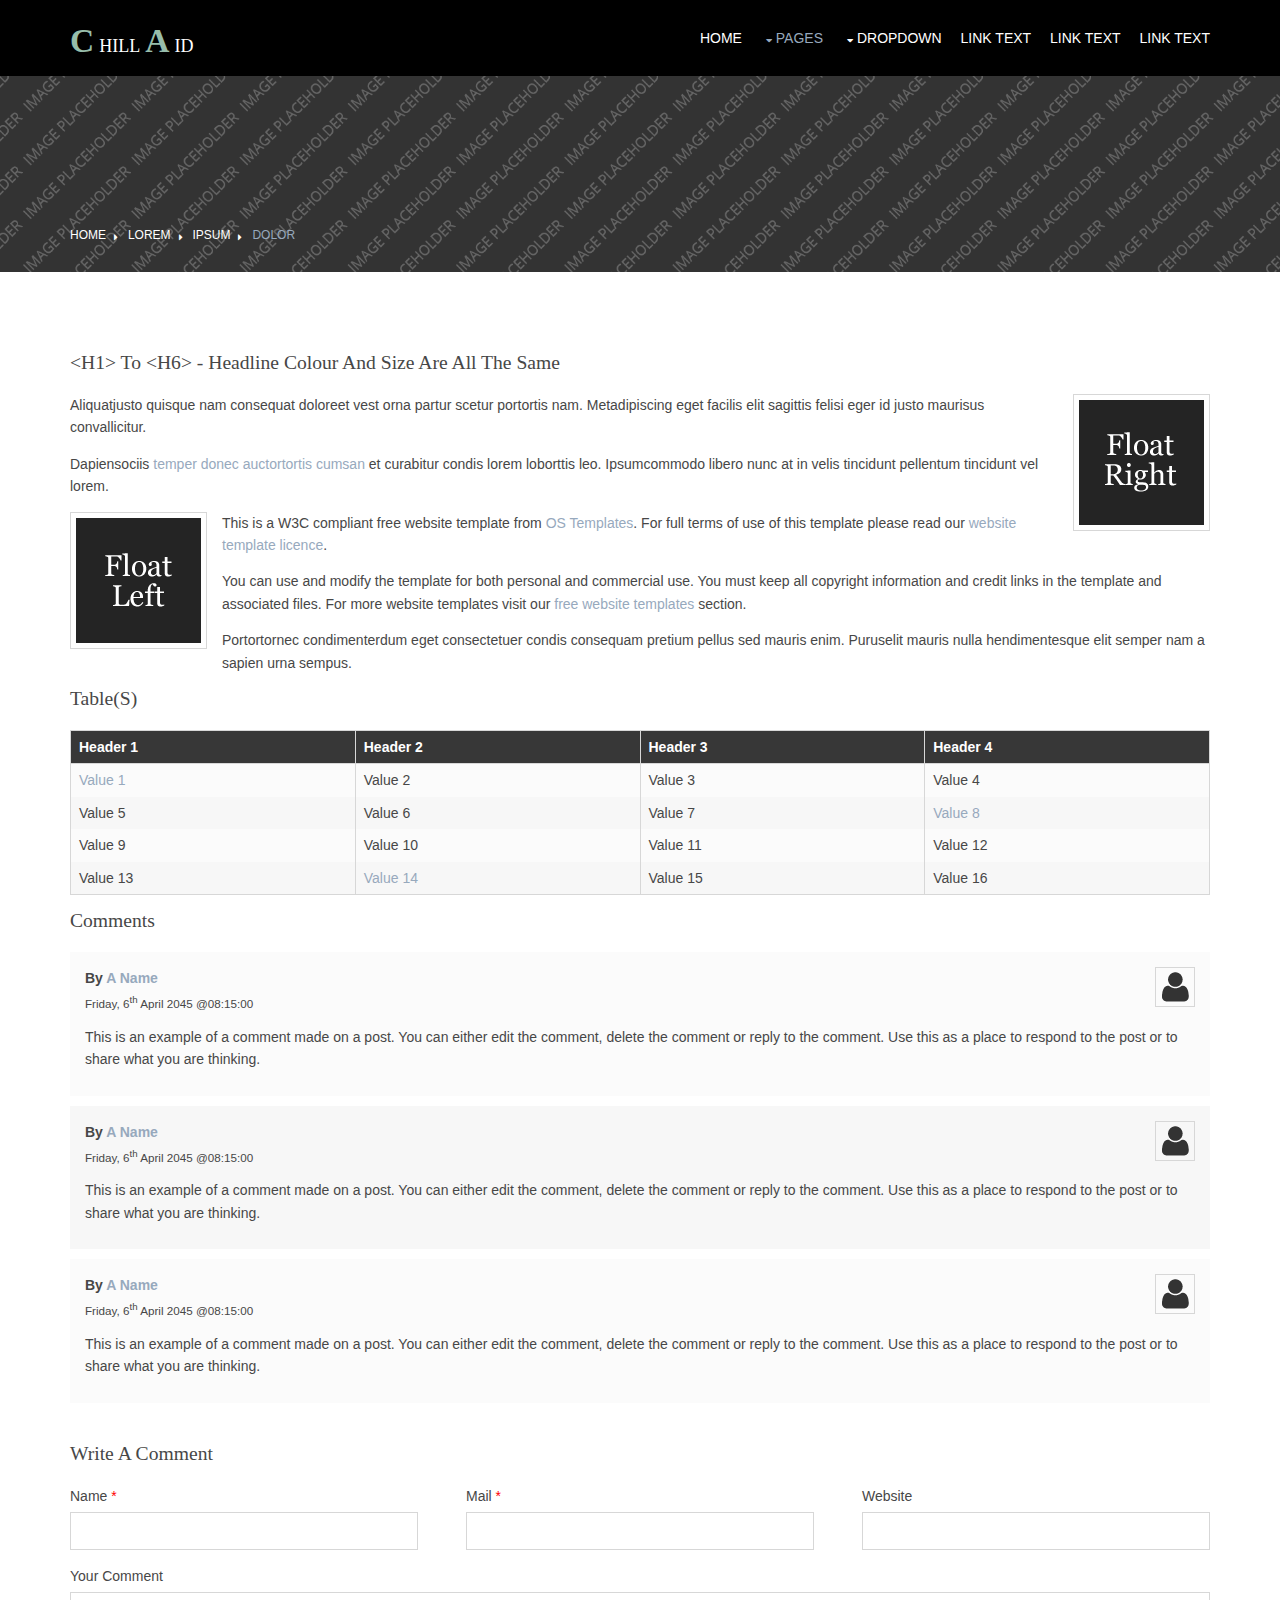
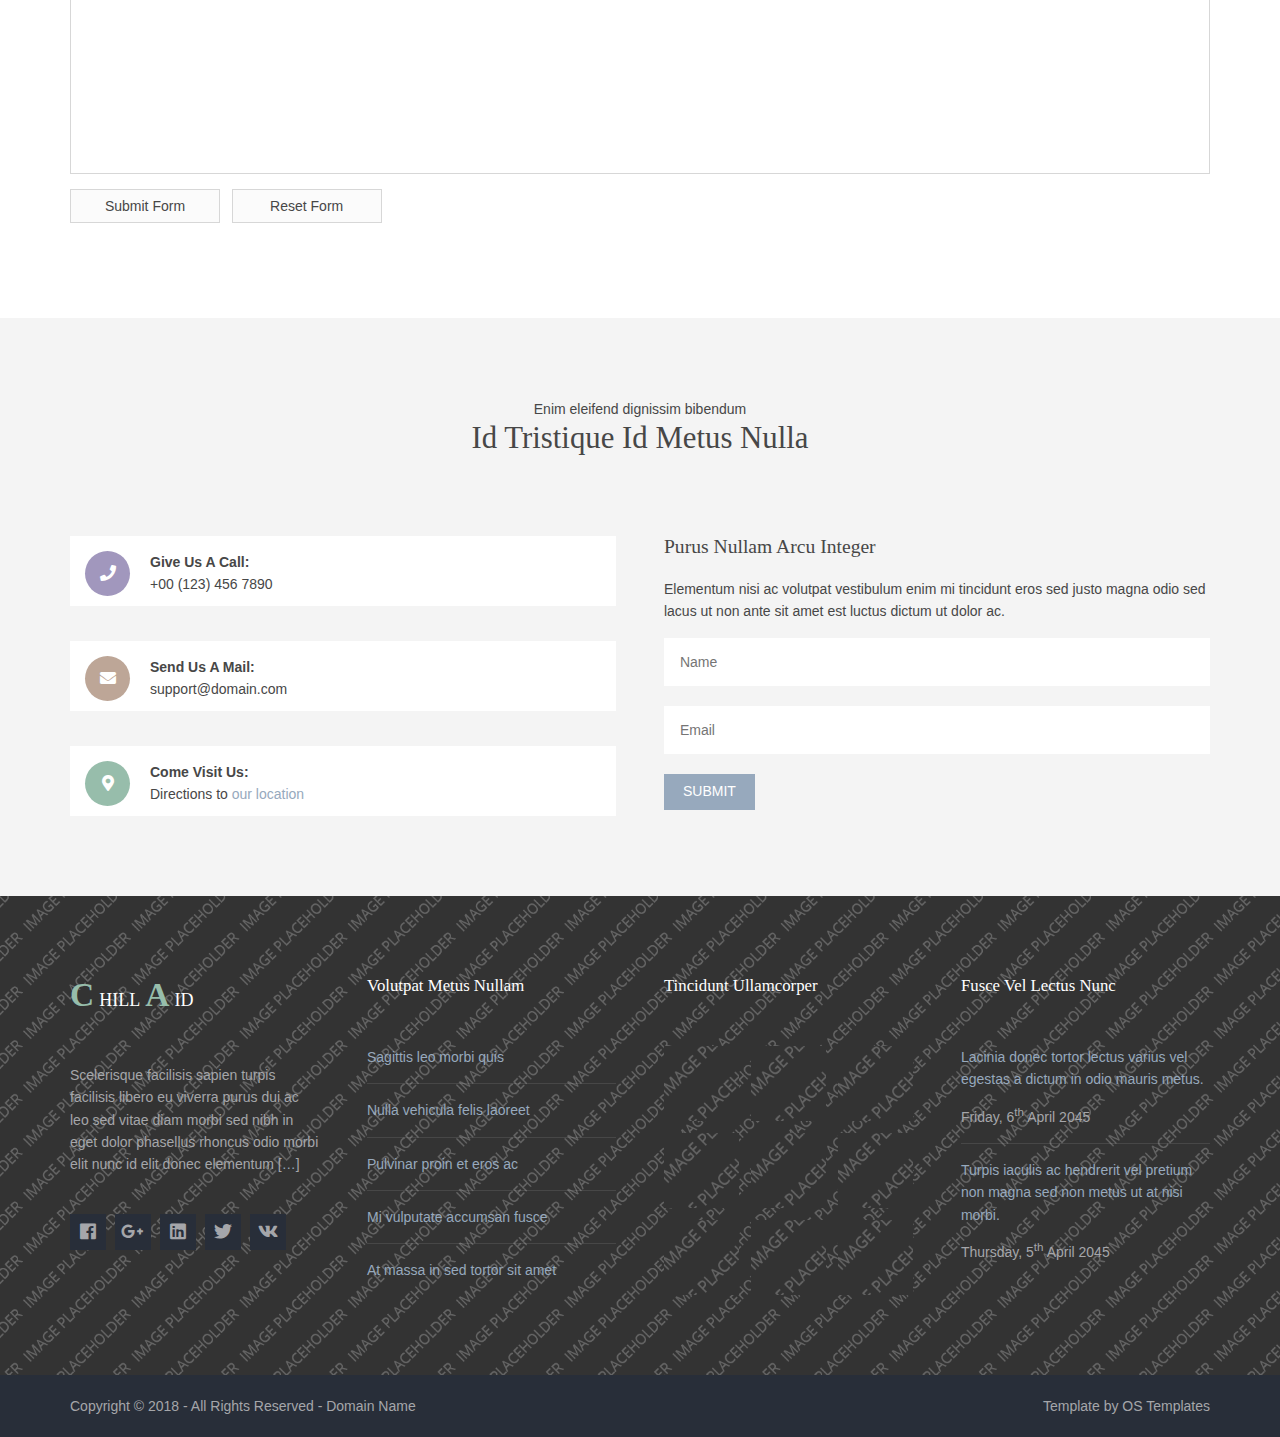
<file: pages/full-width.html>
<!DOCTYPE html>
<!--
Template Name: Chillaid
Author: <a href="https://www.os-templates.com/">OS Templates</a>
Author URI: https://www.os-templates.com/
Copyright: OS-Templates.com
Licence: Free to use under our free template licence terms
Licence URI: https://www.os-templates.com/template-terms
-->
<html lang="">
<!-- To declare your language - read more here: https://www.w3.org/International/questions/qa-html-language-declarations -->
<head>
<title>Chillaid | Pages | Full Width</title>
<meta charset="utf-8">
<meta name="viewport" content="width=device-width, initial-scale=1.0, maximum-scale=1.0, user-scalable=no">
<link href="../layout/styles/layout.css" rel="stylesheet" type="text/css" media="all">
</head>
<body id="top">
<!-- ################################################################################################ -->
<!-- ################################################################################################ -->
<!-- ################################################################################################ -->
<div class="wrapper row1">
  <header id="header" class="hoc clear">
    <div id="logo" class="fl_left"> 
      <!-- ################################################################################################ -->
      <h1 class="logoname"><a href="../index.html">Chill<span>a</span>id</a></h1>
      <!-- ################################################################################################ -->
    </div>
    <nav id="mainav" class="fl_right"> 
      <!-- ################################################################################################ -->
      <ul class="clear">
        <li><a href="../index.html">Home</a></li>
        <li class="active"><a class="drop" href="#">Pages</a>
          <ul>
            <li><a href="gallery.html">Gallery</a></li>
            <li class="active"><a href="full-width.html">Full Width</a></li>
            <li><a href="sidebar-left.html">Sidebar Left</a></li>
            <li><a href="sidebar-right.html">Sidebar Right</a></li>
            <li><a href="basic-grid.html">Basic Grid</a></li>
            <li><a href="font-icons.html">Font Icons</a></li>
          </ul>
        </li>
        <li><a class="drop" href="#">Dropdown</a>
          <ul>
            <li><a href="#">Level 2</a></li>
            <li><a class="drop" href="#">Level 2 + Drop</a>
              <ul>
                <li><a href="#">Level 3</a></li>
                <li><a href="#">Level 3</a></li>
                <li><a href="#">Level 3</a></li>
              </ul>
            </li>
            <li><a href="#">Level 2</a></li>
          </ul>
        </li>
        <li><a href="#">Link Text</a></li>
        <li><a href="#">Link Text</a></li>
        <li><a href="#">Link Text</a></li>
      </ul>
      <!-- ################################################################################################ -->
    </nav>
  </header>
</div>
<!-- ################################################################################################ -->
<!-- ################################################################################################ -->
<!-- ################################################################################################ -->
<div class="bgded overlay" style="background-image:url('../images/demo/backgrounds/01.png');">
  <div id="breadcrumb" class="hoc clear"> 
    <!-- ################################################################################################ -->
    <ul>
      <li><a href="#">Home</a></li>
      <li><a href="#">Lorem</a></li>
      <li><a href="#">Ipsum</a></li>
      <li><a href="#">Dolor</a></li>
    </ul>
    <!-- ################################################################################################ -->
  </div>
</div>
<!-- ################################################################################################ -->
<!-- ################################################################################################ -->
<!-- ################################################################################################ -->
<div class="wrapper row3">
  <main class="hoc container clear"> 
    <!-- main body -->
    <!-- ################################################################################################ -->
    <div class="content"> 
      <!-- ################################################################################################ -->
      <h1>&lt;h1&gt; to &lt;h6&gt; - Headline Colour and Size Are All The Same</h1>
      <img class="imgr borderedbox inspace-5" src="../images/demo/imgr.gif" alt="">
      <p>Aliquatjusto quisque nam consequat doloreet vest orna partur scetur portortis nam. Metadipiscing eget facilis elit sagittis felisi eger id justo maurisus convallicitur.</p>
      <p>Dapiensociis <a href="#">temper donec auctortortis cumsan</a> et curabitur condis lorem loborttis leo. Ipsumcommodo libero nunc at in velis tincidunt pellentum tincidunt vel lorem.</p>
      <img class="imgl borderedbox inspace-5" src="../images/demo/imgl.gif" alt="">
      <p>This is a W3C compliant free website template from <a href="https://www.os-templates.com/" title="Free Website Templates">OS Templates</a>. For full terms of use of this template please read our <a href="https://www.os-templates.com/template-terms">website template licence</a>.</p>
      <p>You can use and modify the template for both personal and commercial use. You must keep all copyright information and credit links in the template and associated files. For more website templates visit our <a href="https://www.os-templates.com/">free website templates</a> section.</p>
      <p>Portortornec condimenterdum eget consectetuer condis consequam pretium pellus sed mauris enim. Puruselit mauris nulla hendimentesque elit semper nam a sapien urna sempus.</p>
      <h1>Table(s)</h1>
      <div class="scrollable">
        <table>
          <thead>
            <tr>
              <th>Header 1</th>
              <th>Header 2</th>
              <th>Header 3</th>
              <th>Header 4</th>
            </tr>
          </thead>
          <tbody>
            <tr>
              <td><a href="#">Value 1</a></td>
              <td>Value 2</td>
              <td>Value 3</td>
              <td>Value 4</td>
            </tr>
            <tr>
              <td>Value 5</td>
              <td>Value 6</td>
              <td>Value 7</td>
              <td><a href="#">Value 8</a></td>
            </tr>
            <tr>
              <td>Value 9</td>
              <td>Value 10</td>
              <td>Value 11</td>
              <td>Value 12</td>
            </tr>
            <tr>
              <td>Value 13</td>
              <td><a href="#">Value 14</a></td>
              <td>Value 15</td>
              <td>Value 16</td>
            </tr>
          </tbody>
        </table>
      </div>
      <div id="comments">
        <h2>Comments</h2>
        <ul>
          <li>
            <article>
              <header>
                <figure class="avatar"><img src="../images/demo/avatar.png" alt=""></figure>
                <address>
                By <a href="#">A Name</a>
                </address>
                <time datetime="2045-04-06T08:15+00:00">Friday, 6<sup>th</sup> April 2045 @08:15:00</time>
              </header>
              <div class="comcont">
                <p>This is an example of a comment made on a post. You can either edit the comment, delete the comment or reply to the comment. Use this as a place to respond to the post or to share what you are thinking.</p>
              </div>
            </article>
          </li>
          <li>
            <article>
              <header>
                <figure class="avatar"><img src="../images/demo/avatar.png" alt=""></figure>
                <address>
                By <a href="#">A Name</a>
                </address>
                <time datetime="2045-04-06T08:15+00:00">Friday, 6<sup>th</sup> April 2045 @08:15:00</time>
              </header>
              <div class="comcont">
                <p>This is an example of a comment made on a post. You can either edit the comment, delete the comment or reply to the comment. Use this as a place to respond to the post or to share what you are thinking.</p>
              </div>
            </article>
          </li>
          <li>
            <article>
              <header>
                <figure class="avatar"><img src="../images/demo/avatar.png" alt=""></figure>
                <address>
                By <a href="#">A Name</a>
                </address>
                <time datetime="2045-04-06T08:15+00:00">Friday, 6<sup>th</sup> April 2045 @08:15:00</time>
              </header>
              <div class="comcont">
                <p>This is an example of a comment made on a post. You can either edit the comment, delete the comment or reply to the comment. Use this as a place to respond to the post or to share what you are thinking.</p>
              </div>
            </article>
          </li>
        </ul>
        <h2>Write A Comment</h2>
        <form action="#" method="post">
          <div class="one_third first">
            <label for="name">Name <span>*</span></label>
            <input type="text" name="name" id="name" value="" size="22" required>
          </div>
          <div class="one_third">
            <label for="email">Mail <span>*</span></label>
            <input type="email" name="email" id="email" value="" size="22" required>
          </div>
          <div class="one_third">
            <label for="url">Website</label>
            <input type="url" name="url" id="url" value="" size="22">
          </div>
          <div class="block clear">
            <label for="comment">Your Comment</label>
            <textarea name="comment" id="comment" cols="25" rows="10"></textarea>
          </div>
          <div>
            <input type="submit" name="submit" value="Submit Form">
            &nbsp;
            <input type="reset" name="reset" value="Reset Form">
          </div>
        </form>
      </div>
      <!-- ################################################################################################ -->
    </div>
    <!-- ################################################################################################ -->
    <!-- / main body -->
    <div class="clear"></div>
  </main>
</div>
<!-- ################################################################################################ -->
<!-- ################################################################################################ -->
<!-- ################################################################################################ -->
<div class="wrapper row2">
  <section id="ctdetails" class="hoc container clear"> 
    <!-- ################################################################################################ -->
    <div class="sectiontitle">
      <p class="nospace font-xs">Enim eleifend dignissim bibendum</p>
      <h6 class="heading font-x2">Id tristique id metus nulla</h6>
    </div>
    <figure class="one_half first">
      <ul class="nospace clear">
        <li class="block clear"><a href="#"><i class="fas fa-phone"></i></a> <span><strong>Give us a call:</strong> +00 (123) 456 7890</span></li>
        <li class="block clear"><a href="#"><i class="fas fa-envelope"></i></a> <span><strong>Send us a mail:</strong> support@domain.com</span></li>
        <li class="block clear"><a href="#"><i class="fas fa-map-marker-alt"></i></a> <span><strong>Come visit us:</strong> Directions to <a href="#">our location</a></span></li>
      </ul>
    </figure>
    <article class="one_half">
      <h6 class="heading">Purus nullam arcu integer</h6>
      <p class="nospace btmspace-15">Elementum nisi ac volutpat vestibulum enim mi tincidunt eros sed justo magna odio sed lacus ut non ante sit amet est luctus dictum ut dolor ac.</p>
      <form action="#" method="post">
        <fieldset>
          <legend>Newsletter:</legend>
          <input type="text" value="" placeholder="Name">
          <input type="text" value="" placeholder="Email">
          <button type="submit" value="submit">Submit</button>
        </fieldset>
      </form>
    </article>
    <!-- ################################################################################################ -->
  </section>
</div>
<!-- ################################################################################################ -->
<!-- ################################################################################################ -->
<!-- ################################################################################################ -->
<div class="bgded overlay row4" style="background-image:url('../images/demo/backgrounds/01.png');">
  <footer id="footer" class="hoc clear"> 
    <!-- ################################################################################################ -->
    <div class="one_quarter first">
      <h1 class="logoname"><a href="../index.html">Chill<span>a</span>id</a></h1>
      <p>Scelerisque facilisis sapien turpis facilisis libero eu viverra purus dui ac leo sed vitae diam morbi sed nibh in eget dolor phasellus rhoncus odio morbi elit nunc id elit donec elementum [<a href="#">&hellip;</a>]</p>
      <ul class="faico clear">
        <li><a class="faicon-facebook" href="#"><i class="fab fa-facebook"></i></a></li>
        <li><a class="faicon-google-plus" href="#"><i class="fab fa-google-plus-g"></i></a></li>
        <li><a class="faicon-linkedin" href="#"><i class="fab fa-linkedin"></i></a></li>
        <li><a class="faicon-twitter" href="#"><i class="fab fa-twitter"></i></a></li>
        <li><a class="faicon-vk" href="#"><i class="fab fa-vk"></i></a></li>
      </ul>
    </div>
    <div class="one_quarter">
      <h6 class="heading">Volutpat metus nullam</h6>
      <ul class="nospace linklist">
        <li><a href="#">Sagittis leo morbi quis</a></li>
        <li><a href="#">Nulla vehicula felis laoreet</a></li>
        <li><a href="#">Pulvinar proin et eros ac</a></li>
        <li><a href="#">Mi vulputate accumsan fusce</a></li>
        <li><a href="#">At massa in sed tortor sit amet</a></li>
      </ul>
    </div>
    <div class="one_quarter">
      <h6 class="heading">Tincidunt ullamcorper</h6>
      <ul class="nospace clear latestimg">
        <li><a class="imgover" href="#"><img src="../images/demo/100x100.png" alt=""></a></li>
        <li><a class="imgover" href="#"><img src="../images/demo/100x100.png" alt=""></a></li>
        <li><a class="imgover" href="#"><img src="../images/demo/100x100.png" alt=""></a></li>
        <li><a class="imgover" href="#"><img src="../images/demo/100x100.png" alt=""></a></li>
        <li><a class="imgover" href="#"><img src="../images/demo/100x100.png" alt=""></a></li>
        <li><a class="imgover" href="#"><img src="../images/demo/100x100.png" alt=""></a></li>
        <li><a class="imgover" href="#"><img src="../images/demo/100x100.png" alt=""></a></li>
        <li><a class="imgover" href="#"><img src="../images/demo/100x100.png" alt=""></a></li>
        <li><a class="imgover" href="#"><img src="../images/demo/100x100.png" alt=""></a></li>
      </ul>
    </div>
    <div class="one_quarter">
      <h6 class="heading">Fusce vel lectus nunc</h6>
      <ul class="nospace linklist">
        <li>
          <article>
            <p class="nospace btmspace-10"><a href="#">Lacinia donec tortor lectus varius vel egestas a dictum in odio mauris metus.</a></p>
            <time class="block font-xs" datetime="2045-04-06">Friday, 6<sup>th</sup> April 2045</time>
          </article>
        </li>
        <li>
          <article>
            <p class="nospace btmspace-10"><a href="#">Turpis iaculis ac hendrerit vel pretium non magna sed non metus ut at nisi morbi.</a></p>
            <time class="block font-xs" datetime="2045-04-05">Thursday, 5<sup>th</sup> April 2045</time>
          </article>
        </li>
      </ul>
    </div>
    <!-- ################################################################################################ -->
  </footer>
</div>
<!-- ################################################################################################ -->
<!-- ################################################################################################ -->
<!-- ################################################################################################ -->
<div class="wrapper row5">
  <div id="copyright" class="hoc clear"> 
    <!-- ################################################################################################ -->
    <p class="fl_left">Copyright &copy; 2018 - All Rights Reserved - <a href="#">Domain Name</a></p>
    <p class="fl_right">Template by <a target="_blank" href="https://www.os-templates.com/" title="Free Website Templates">OS Templates</a></p>
    <!-- ################################################################################################ -->
  </div>
</div>
<!-- ################################################################################################ -->
<!-- ################################################################################################ -->
<!-- ################################################################################################ -->
<a id="backtotop" href="#top"><i class="fas fa-chevron-up"></i></a>
<!-- JAVASCRIPTS -->
<script src="../layout/scripts/jquery.min.js"></script>
<script src="../layout/scripts/jquery.backtotop.js"></script>
<script src="../layout/scripts/jquery.mobilemenu.js"></script>
</body>
</html>
</file>
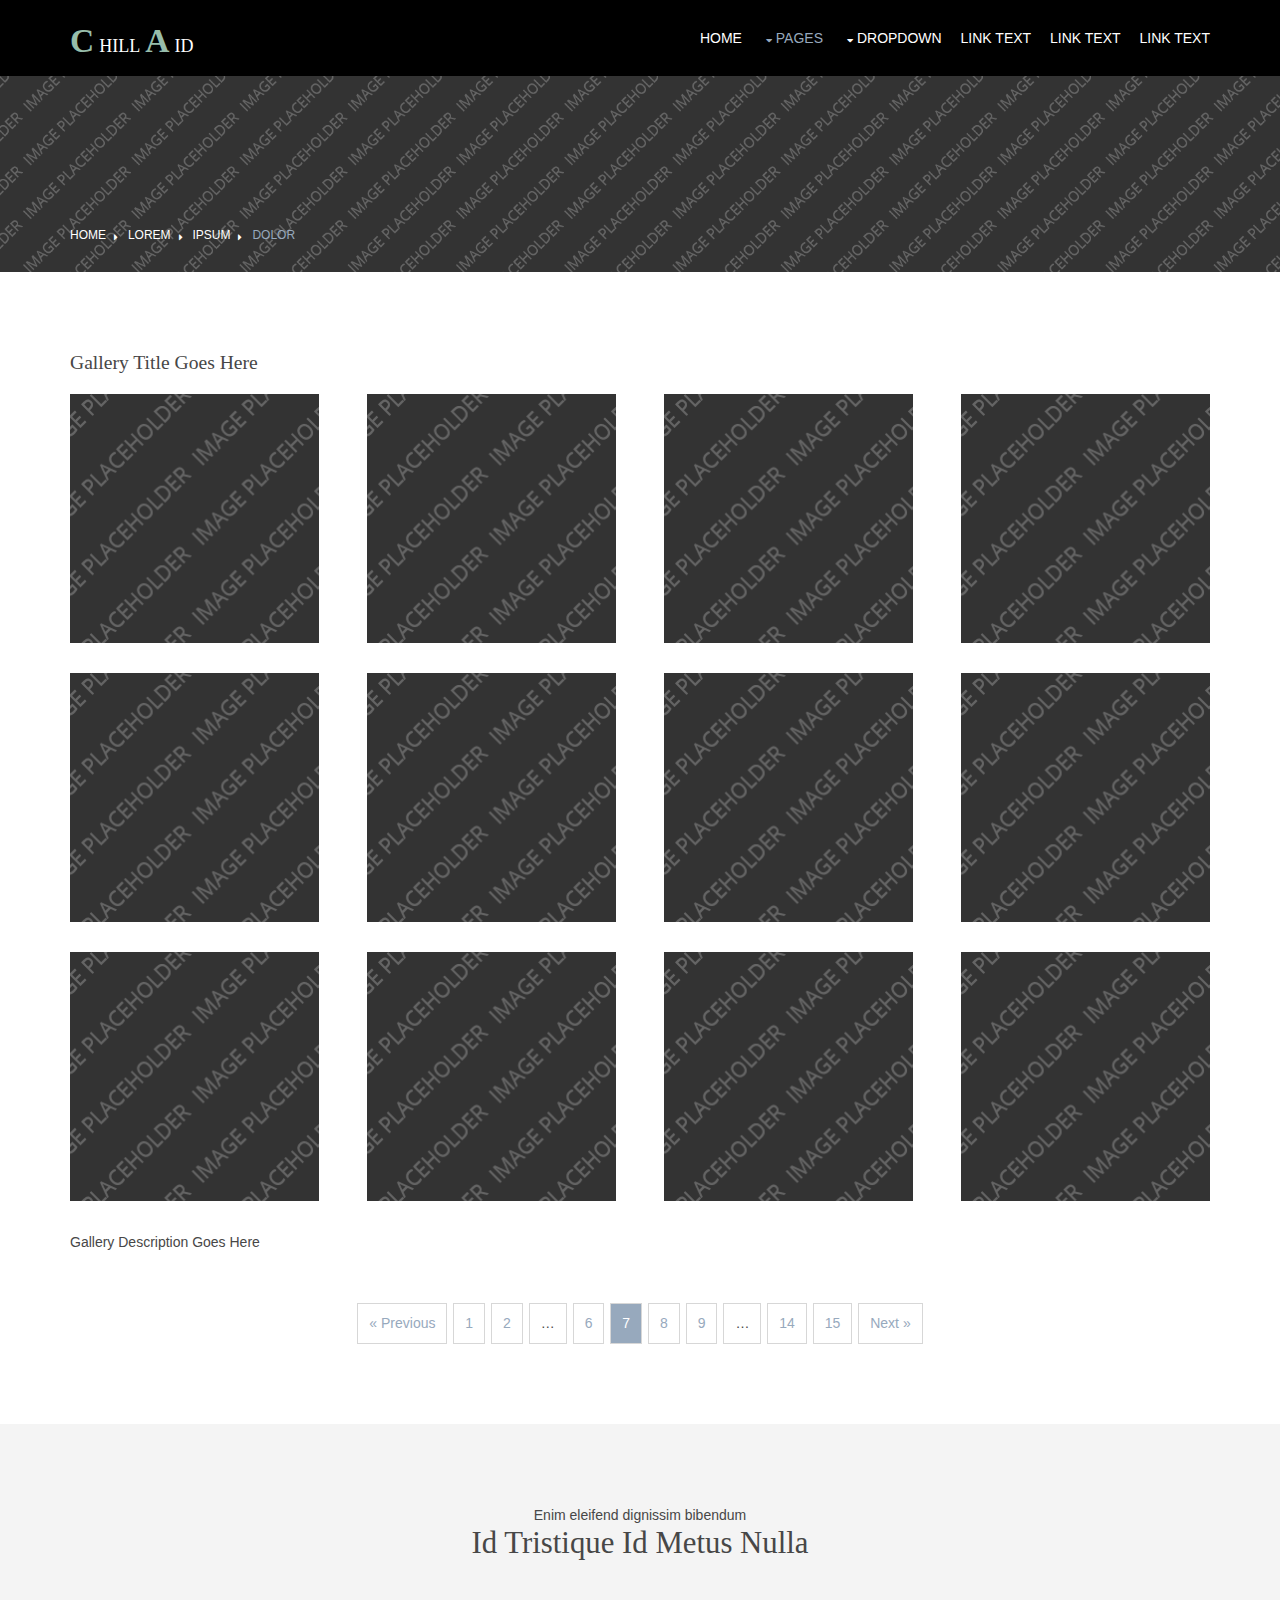
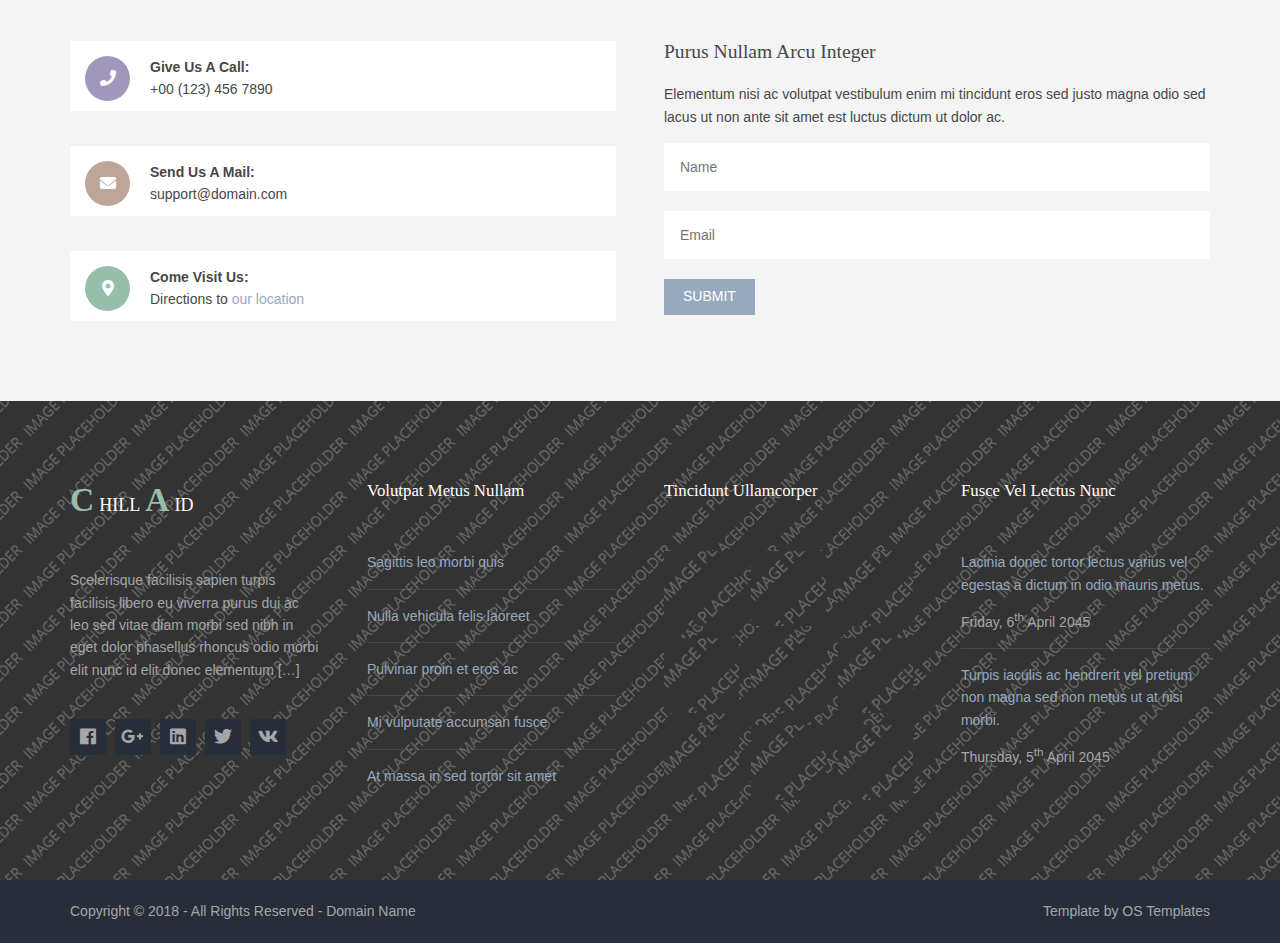
<file: pages/gallery.html>
<!DOCTYPE html>
<!--
Template Name: Chillaid
Author: <a href="https://www.os-templates.com/">OS Templates</a>
Author URI: https://www.os-templates.com/
Copyright: OS-Templates.com
Licence: Free to use under our free template licence terms
Licence URI: https://www.os-templates.com/template-terms
-->
<html lang="">
<!-- To declare your language - read more here: https://www.w3.org/International/questions/qa-html-language-declarations -->
<head>
<title>Chillaid | Pages | Gallery</title>
<meta charset="utf-8">
<meta name="viewport" content="width=device-width, initial-scale=1.0, maximum-scale=1.0, user-scalable=no">
<link href="../layout/styles/layout.css" rel="stylesheet" type="text/css" media="all">
</head>
<body id="top">
<!-- ################################################################################################ -->
<!-- ################################################################################################ -->
<!-- ################################################################################################ -->
<div class="wrapper row1">
  <header id="header" class="hoc clear">
    <div id="logo" class="fl_left"> 
      <!-- ################################################################################################ -->
      <h1 class="logoname"><a href="../index.html">Chill<span>a</span>id</a></h1>
      <!-- ################################################################################################ -->
    </div>
    <nav id="mainav" class="fl_right"> 
      <!-- ################################################################################################ -->
      <ul class="clear">
        <li><a href="../index.html">Home</a></li>
        <li class="active"><a class="drop" href="#">Pages</a>
          <ul>
            <li class="active"><a href="gallery.html">Gallery</a></li>
            <li><a href="full-width.html">Full Width</a></li>
            <li><a href="sidebar-left.html">Sidebar Left</a></li>
            <li><a href="sidebar-right.html">Sidebar Right</a></li>
            <li><a href="basic-grid.html">Basic Grid</a></li>
            <li><a href="font-icons.html">Font Icons</a></li>
          </ul>
        </li>
        <li><a class="drop" href="#">Dropdown</a>
          <ul>
            <li><a href="#">Level 2</a></li>
            <li><a class="drop" href="#">Level 2 + Drop</a>
              <ul>
                <li><a href="#">Level 3</a></li>
                <li><a href="#">Level 3</a></li>
                <li><a href="#">Level 3</a></li>
              </ul>
            </li>
            <li><a href="#">Level 2</a></li>
          </ul>
        </li>
        <li><a href="#">Link Text</a></li>
        <li><a href="#">Link Text</a></li>
        <li><a href="#">Link Text</a></li>
      </ul>
      <!-- ################################################################################################ -->
    </nav>
  </header>
</div>
<!-- ################################################################################################ -->
<!-- ################################################################################################ -->
<!-- ################################################################################################ -->
<div class="bgded overlay" style="background-image:url('../images/demo/backgrounds/01.png');">
  <div id="breadcrumb" class="hoc clear"> 
    <!-- ################################################################################################ -->
    <ul>
      <li><a href="#">Home</a></li>
      <li><a href="#">Lorem</a></li>
      <li><a href="#">Ipsum</a></li>
      <li><a href="#">Dolor</a></li>
    </ul>
    <!-- ################################################################################################ -->
  </div>
</div>
<!-- ################################################################################################ -->
<!-- ################################################################################################ -->
<!-- ################################################################################################ -->
<div class="wrapper row3">
  <main class="hoc container clear"> 
    <!-- main body -->
    <!-- ################################################################################################ -->
    <div class="content"> 
      <!-- ################################################################################################ -->
      <div id="gallery">
        <figure>
          <header class="heading">Gallery Title Goes Here</header>
          <ul class="nospace clear">
            <li class="one_quarter first"><a href="#"><img src="../images/demo/gallery/01.png" alt=""></a></li>
            <li class="one_quarter"><a href="#"><img src="../images/demo/gallery/01.png" alt=""></a></li>
            <li class="one_quarter"><a href="#"><img src="../images/demo/gallery/01.png" alt=""></a></li>
            <li class="one_quarter"><a href="#"><img src="../images/demo/gallery/01.png" alt=""></a></li>
            <li class="one_quarter first"><a href="#"><img src="../images/demo/gallery/01.png" alt=""></a></li>
            <li class="one_quarter"><a href="#"><img src="../images/demo/gallery/01.png" alt=""></a></li>
            <li class="one_quarter"><a href="#"><img src="../images/demo/gallery/01.png" alt=""></a></li>
            <li class="one_quarter"><a href="#"><img src="../images/demo/gallery/01.png" alt=""></a></li>
            <li class="one_quarter first"><a href="#"><img src="../images/demo/gallery/01.png" alt=""></a></li>
            <li class="one_quarter"><a href="#"><img src="../images/demo/gallery/01.png" alt=""></a></li>
            <li class="one_quarter"><a href="#"><img src="../images/demo/gallery/01.png" alt=""></a></li>
            <li class="one_quarter"><a href="#"><img src="../images/demo/gallery/01.png" alt=""></a></li>
          </ul>
          <figcaption>Gallery Description Goes Here</figcaption>
        </figure>
      </div>
      <!-- ################################################################################################ -->
      <!-- ################################################################################################ -->
      <nav class="pagination">
        <ul>
          <li><a href="#">&laquo; Previous</a></li>
          <li><a href="#">1</a></li>
          <li><a href="#">2</a></li>
          <li><strong>&hellip;</strong></li>
          <li><a href="#">6</a></li>
          <li class="current"><strong>7</strong></li>
          <li><a href="#">8</a></li>
          <li><a href="#">9</a></li>
          <li><strong>&hellip;</strong></li>
          <li><a href="#">14</a></li>
          <li><a href="#">15</a></li>
          <li><a href="#">Next &raquo;</a></li>
        </ul>
      </nav>
      <!-- ################################################################################################ -->
    </div>
    <!-- ################################################################################################ -->
    <!-- / main body -->
    <div class="clear"></div>
  </main>
</div>
<!-- ################################################################################################ -->
<!-- ################################################################################################ -->
<!-- ################################################################################################ -->
<div class="wrapper row2">
  <section id="ctdetails" class="hoc container clear"> 
    <!-- ################################################################################################ -->
    <div class="sectiontitle">
      <p class="nospace font-xs">Enim eleifend dignissim bibendum</p>
      <h6 class="heading font-x2">Id tristique id metus nulla</h6>
    </div>
    <figure class="one_half first">
      <ul class="nospace clear">
        <li class="block clear"><a href="#"><i class="fas fa-phone"></i></a> <span><strong>Give us a call:</strong> +00 (123) 456 7890</span></li>
        <li class="block clear"><a href="#"><i class="fas fa-envelope"></i></a> <span><strong>Send us a mail:</strong> support@domain.com</span></li>
        <li class="block clear"><a href="#"><i class="fas fa-map-marker-alt"></i></a> <span><strong>Come visit us:</strong> Directions to <a href="#">our location</a></span></li>
      </ul>
    </figure>
    <article class="one_half">
      <h6 class="heading">Purus nullam arcu integer</h6>
      <p class="nospace btmspace-15">Elementum nisi ac volutpat vestibulum enim mi tincidunt eros sed justo magna odio sed lacus ut non ante sit amet est luctus dictum ut dolor ac.</p>
      <form action="#" method="post">
        <fieldset>
          <legend>Newsletter:</legend>
          <input type="text" value="" placeholder="Name">
          <input type="text" value="" placeholder="Email">
          <button type="submit" value="submit">Submit</button>
        </fieldset>
      </form>
    </article>
    <!-- ################################################################################################ -->
  </section>
</div>
<!-- ################################################################################################ -->
<!-- ################################################################################################ -->
<!-- ################################################################################################ -->
<div class="bgded overlay row4" style="background-image:url('../images/demo/backgrounds/01.png');">
  <footer id="footer" class="hoc clear"> 
    <!-- ################################################################################################ -->
    <div class="one_quarter first">
      <h1 class="logoname"><a href="../index.html">Chill<span>a</span>id</a></h1>
      <p>Scelerisque facilisis sapien turpis facilisis libero eu viverra purus dui ac leo sed vitae diam morbi sed nibh in eget dolor phasellus rhoncus odio morbi elit nunc id elit donec elementum [<a href="#">&hellip;</a>]</p>
      <ul class="faico clear">
        <li><a class="faicon-facebook" href="#"><i class="fab fa-facebook"></i></a></li>
        <li><a class="faicon-google-plus" href="#"><i class="fab fa-google-plus-g"></i></a></li>
        <li><a class="faicon-linkedin" href="#"><i class="fab fa-linkedin"></i></a></li>
        <li><a class="faicon-twitter" href="#"><i class="fab fa-twitter"></i></a></li>
        <li><a class="faicon-vk" href="#"><i class="fab fa-vk"></i></a></li>
      </ul>
    </div>
    <div class="one_quarter">
      <h6 class="heading">Volutpat metus nullam</h6>
      <ul class="nospace linklist">
        <li><a href="#">Sagittis leo morbi quis</a></li>
        <li><a href="#">Nulla vehicula felis laoreet</a></li>
        <li><a href="#">Pulvinar proin et eros ac</a></li>
        <li><a href="#">Mi vulputate accumsan fusce</a></li>
        <li><a href="#">At massa in sed tortor sit amet</a></li>
      </ul>
    </div>
    <div class="one_quarter">
      <h6 class="heading">Tincidunt ullamcorper</h6>
      <ul class="nospace clear latestimg">
        <li><a class="imgover" href="#"><img src="../images/demo/100x100.png" alt=""></a></li>
        <li><a class="imgover" href="#"><img src="../images/demo/100x100.png" alt=""></a></li>
        <li><a class="imgover" href="#"><img src="../images/demo/100x100.png" alt=""></a></li>
        <li><a class="imgover" href="#"><img src="../images/demo/100x100.png" alt=""></a></li>
        <li><a class="imgover" href="#"><img src="../images/demo/100x100.png" alt=""></a></li>
        <li><a class="imgover" href="#"><img src="../images/demo/100x100.png" alt=""></a></li>
        <li><a class="imgover" href="#"><img src="../images/demo/100x100.png" alt=""></a></li>
        <li><a class="imgover" href="#"><img src="../images/demo/100x100.png" alt=""></a></li>
        <li><a class="imgover" href="#"><img src="../images/demo/100x100.png" alt=""></a></li>
      </ul>
    </div>
    <div class="one_quarter">
      <h6 class="heading">Fusce vel lectus nunc</h6>
      <ul class="nospace linklist">
        <li>
          <article>
            <p class="nospace btmspace-10"><a href="#">Lacinia donec tortor lectus varius vel egestas a dictum in odio mauris metus.</a></p>
            <time class="block font-xs" datetime="2045-04-06">Friday, 6<sup>th</sup> April 2045</time>
          </article>
        </li>
        <li>
          <article>
            <p class="nospace btmspace-10"><a href="#">Turpis iaculis ac hendrerit vel pretium non magna sed non metus ut at nisi morbi.</a></p>
            <time class="block font-xs" datetime="2045-04-05">Thursday, 5<sup>th</sup> April 2045</time>
          </article>
        </li>
      </ul>
    </div>
    <!-- ################################################################################################ -->
  </footer>
</div>
<!-- ################################################################################################ -->
<!-- ################################################################################################ -->
<!-- ################################################################################################ -->
<div class="wrapper row5">
  <div id="copyright" class="hoc clear"> 
    <!-- ################################################################################################ -->
    <p class="fl_left">Copyright &copy; 2018 - All Rights Reserved - <a href="#">Domain Name</a></p>
    <p class="fl_right">Template by <a target="_blank" href="https://www.os-templates.com/" title="Free Website Templates">OS Templates</a></p>
    <!-- ################################################################################################ -->
  </div>
</div>
<!-- ################################################################################################ -->
<!-- ################################################################################################ -->
<!-- ################################################################################################ -->
<a id="backtotop" href="#top"><i class="fas fa-chevron-up"></i></a>
<!-- JAVASCRIPTS -->
<script src="../layout/scripts/jquery.min.js"></script>
<script src="../layout/scripts/jquery.backtotop.js"></script>
<script src="../layout/scripts/jquery.mobilemenu.js"></script>
</body>
</html>
</file>
<file: layout/styles/layout.css>
@charset "utf-8";
/*
Template Name: Chillaid
Author: <a href="https://www.os-templates.com/">OS Templates</a>
Author URI: https://www.os-templates.com/
Copyright: OS-Templates.com
Licence: Free to use under our free template licence terms
Licence URI: https://www.os-templates.com/template-terms
File: Layout CSS
*/

@import url("fontawesome-free/css/fontawesome-all.min.css");
@import url("framework.css");

/* Rows
--------------------------------------------------------------------------------------------------------------- */
.row0, .row0 a{}
.row1, .row1 a{}
.row2, .row2 a{}
.row3, .row3 a{}
.row4, .row4 a{}
.row5, .row5 a{}


/* Header
--------------------------------------------------------------------------------------------------------------- */
#header{}

#header #logo{margin:22px 0 0 0;}


/* Page Intro
--------------------------------------------------------------------------------------------------------------- */
#pageintro{padding:200px 0 280px;}/* 280px => 80px for #introblocks negative margin */

#pageintro article, #pageintro article p{display:block; max-width:75%; margin:0 auto; text-align:center;}
#pageintro article p{max-width:65%; line-height:2rem;}
#pageintro .heading{margin-bottom:20px; font-size:4rem;}
#pageintro footer{margin-top:50px;}


/* Content Area
--------------------------------------------------------------------------------------------------------------- */
.container{padding:80px 0;}

/* Content */
.container .content{}

.sectiontitle{display:block; max-width:55%; margin:0 auto 80px; text-align:center;}
.sectiontitle *{margin:0;}

.elements{}
.elements-three li, .elements-four li{margin-bottom:50px;}
.elements-three li:nth-last-child(-n+3), .elements-four li:nth-last-child(-n+4){margin-bottom:0;}/* Removes bottom margin from the last line of items - margin is restored in the media queries when items stack */
.elements-three li:nth-child(3n+1), .elements-four li:nth-child(4n+1){margin-left:0; clear:left;}/* Removes the need to add class="first" */
.elements article{display:block; padding:30px 15px; border-radius:50px 0; text-align:center;}
.elements article *{margin:0 0 15px 0; padding:0; line-height:1;}
.elements article i{width:60px; height:60px; line-height:60px; margin-bottom:30px; font-size:1.6rem; text-align:center; border-radius:50%;}
.elements article .heading{font-size:1.2rem; font-weight:700;}
.elements article p{margin:0; line-height:normal;}

/* Introblocks */
#introblocks{display:block; position:relative; margin:-160px 0 130px 0; z-index:1;}/* 160px => 80px + container padding */

/* Services */
#services{}
#services .elements article{border-radius:0;}

/* Shout */
.shout{}
.shout figure{display:block; max-width:546px;/* same width as the image - contains the caption */}
.shout figure img{}
.shout figure figcaption{display:block; position:relative;}
.shout figure figcaption a{display:block; position:relative; padding:15px; border:solid; border-width:0 1px 1px 1px;}
.shout figure figcaption a::after{position:absolute; top:12px; right:15px; width:30px; height:30px; line-height:30px; font-family:"Font Awesome\ 5 Free"; font-weight:900; content:"\f105";/* fa-angle-right */ text-align:center; border-radius:50%;}

/* Team Members */
.team{}
.team li:last-child{margin-bottom:0;}/* Used when elements stack in small viewports */
.team figure{display:block; text-align:center;}
.team figure *{margin:0; padding:0;}
.team figure a{}
.team figure img{}
.team figure figcaption{padding:20px 10px; line-height:1; border:solid; border-width:0 1px 1px 1px;}
.team figure strong{display:block; margin-bottom:8px; font-size:1.4rem; font-weight:400;}
.team figure em{display:block; font-style:normal; font-size:.8rem;}

/* Easy Pie Charts */
.pr-charts{}
.pr-charts .pr-chart-ctrl{display:block; float:left; width:25%; min-height:200px;}
.pr-charts .pr-chart-ctrl .pr-chart{display:block; position:relative; width:100%; margin:0 0 20px 0; text-align:center;}
.pr-charts .pr-chart-ctrl .pr-chart canvas{display:block; margin:0 auto; padding:0; vertical-align:top;}
.pr-charts .pr-chart-ctrl .pr-chart i{position:absolute; top:0; left:0; width:100%; height:200px; line-height:200px; font-size:18px; font-style:normal;}/* Must have same height & line height as set in the javascript size element to vertical align centre */
.pr-charts .pr-chart-ctrl p{margin:0; padding:0; text-transform:uppercase;}

/* Testimonials */
#testimonials{}
#testimonials article{text-align:center;}
#testimonials article *{margin:0; padding:0;}
#testimonials article figure{display:inline-block; margin-bottom:20px;}
#testimonials article figure img{float:left; margin-right:15px; border-radius:50%;}
#testimonials article figure figcaption{float:left; margin-top:30px; font-size:1.4rem; text-align:left;}
#testimonials article figure figcaption .heading{font-size:1.4rem;}
#testimonials article figure figcaption em{display:block; margin-top:-5px; font-size:.8rem; font-style:normal;}
#testimonials article blockquote{margin-bottom:20px; padding:20px; border-radius:25px 0;}
#testimonials article blockquote::before{top:15px; left:15px; font-size:30px; line-height:30px;}

/* Latest */
#latest{}
#latest > li:last-child{margin-bottom:0;}/* Used when elements stack in small viewports */
#latest article{}
#latest article figure{}
#latest article figure img{}
#latest article .meta{display:block; margin:0 0 15px 0; padding:5px 10px;}
#latest article .meta li{display:block; float:left; width:50%; font-size:.8rem;}
#latest article .meta li:last-child{text-align:right;}
#latest article .meta li i{margin-right:5px;}
#latest article .excerpt{display:block; max-width:85%; margin:0 auto; padding:15px 0 15px 15px; border-left:1px solid;}
#latest article .excerpt time{display:block; margin-bottom:8px; text-transform:uppercase; font-size:.8rem; font-style:normal; line-height:1;}
#latest article .excerpt .heading{margin:0; padding:0; font-size:1.2rem;}

/* Comments */
#comments ul{margin:0 0 40px 0; padding:0; list-style:none;}
#comments li{margin:0 0 10px 0; padding:15px;}
#comments .avatar{float:right; margin:0 0 10px 10px; padding:3px; border:1px solid;}
#comments address{font-weight:bold;}
#comments time{font-size:smaller;}
#comments .comcont{display:block; margin:0; padding:0;}
#comments .comcont p{margin:10px 5px 10px 0; padding:0;}

#comments form{display:block; width:100%;}
#comments input, #comments textarea{width:100%; padding:10px; border:1px solid;}
#comments textarea{overflow:auto;}
#comments div{margin-bottom:15px;}
#comments input[type="submit"], #comments input[type="reset"]{display:inline-block; width:auto; min-width:150px; margin:0; padding:8px 5px; cursor:pointer;}

/* Sidebar */
.container .sidebar{}

.sidebar .sdb_holder{margin-bottom:50px;}
.sidebar .sdb_holder:last-child{margin-bottom:0;}


/* Contact Details
--------------------------------------------------------------------------------------------------------------- */
#ctdetails{}

#ctdetails figure > ul{}
#ctdetails figure > ul li{position:relative; margin:0 0 35px 0; padding:15px 15px 15px 80px; line-height:1;}
#ctdetails figure > ul li:last-child{margin:0;}/* Used when elements stack in small viewports */
#ctdetails figure > ul li i{position:absolute; top:15px; left:15px; width:45px; height:45px; line-height:45px; font-size:16px; text-align:center; border-radius:50%;}
#ctdetails figure > ul li span{display:block; padding:4px 0 0 0;}
#ctdetails figure > ul li strong{display:block; margin:0 0 8px 0; text-transform:capitalize;}

#ctdetails article{margin-bottom:0;}/* Used when elements stack in small viewports */
#ctdetails input, #ctdetails button{border:1px solid;}
#ctdetails input{display:block; width:100%; padding:15px; margin-bottom:20px;}
#ctdetails button{padding:8px 18px 10px; text-transform:uppercase; font-weight:400; cursor:pointer;}


/* Footer
--------------------------------------------------------------------------------------------------------------- */
#footer{padding:80px 0;}

#footer .heading{margin-bottom:50px; font-size:1.2rem;}
#footer .logoname{margin-bottom:50px;}
#footer p + .faico{margin-top:30px;}

#footer .linklist li{display:block; margin-bottom:15px; padding:0 0 15px 0; border-bottom:1px solid;}
#footer .linklist li:last-child{margin:0; padding:0; border:none;}
#footer .linklist li::before, #footer .linklist li::after{display:table; content:"";}
#footer .linklist li, #footer .linklist li::after{clear:both;}

#footer .latestimg{}
#footer .latestimg > li{display:inline-block; float:left; width:30%; margin:0 0 5% 5%;}
#footer .latestimg > li:nth-last-child(-n+3){margin-bottom:0;}/* Removes bottom margin from the last three items - margin is restored in the media queries when items stack */
#footer .latestimg > li:nth-child(3n+1){margin-left:0; clear:left;}/* Removes the need to add class="first" */
#footer .latestimg > li img{width:100%;}/* Force the image to resize to take the full space - may have to be changed for tablets, depends on personal preference */
#footer .latestimg > li a.imgover{display:block;}


/* Copyright
--------------------------------------------------------------------------------------------------------------- */
#copyright{padding:20px 0;}
#copyright *{margin:0; padding:0;}


/* Transition Fade
This gives a smooth transition to "ALL" elements used in the layout - other than the navigation form used in mobile devices
If you don't want it to fade all elements, you have to list the ones you want to be faded individually
Delete it completely to stop fading
--------------------------------------------------------------------------------------------------------------- */
*, *::before, *::after{transition:all .3s ease-in-out;}
#mainav form *{transition:none !important;}


/* ------------------------------------------------------------------------------------------------------------ */
/* ------------------------------------------------------------------------------------------------------------ */
/* ------------------------------------------------------------------------------------------------------------ */
/* ------------------------------------------------------------------------------------------------------------ */
/* ------------------------------------------------------------------------------------------------------------ */


/* Navigation
--------------------------------------------------------------------------------------------------------------- */
nav ul, nav ol{margin:0; padding:0; list-style:none;}

#mainav, #breadcrumb, .sidebar nav{line-height:normal;}
#mainav .drop::after, #mainav li li .drop::after, #breadcrumb li a::after, .sidebar nav a::after{position:absolute; font-family:"Font Awesome\ 5 Free"; font-weight:900; font-size:10px; line-height:10px;}

/* Top Navigation */
#mainav{}
#mainav ul{text-transform:uppercase;}
#mainav ul ul{position:absolute; width:180px; text-transform:none; z-index:9999;}
#mainav ul ul ul{left:180px; top:0;}
#mainav li{display:inline-block; position:relative; margin:0 15px 0 0; padding:0;}
#mainav li:last-child{margin-right:0;}
#mainav li li{width:100%; margin:0;}
#mainav li a{display:block; padding:30px 0;}
#mainav li li a{border:solid; border-width:0 0 1px 0;}
#mainav .drop{padding-left:15px;}
#mainav li li a, #mainav li li .drop{display:block; margin:0; padding:10px 15px;}
#mainav .drop::after, #mainav li li .drop::after{content:"\f0d7";}
#mainav .drop::after{top:35px; left:5px;}
#mainav li li .drop::after{top:15px; left:5px;}
#mainav ul ul{visibility:hidden; opacity:0;}
#mainav ul li:hover > ul{visibility:visible; opacity:1;}

#mainav form{display:none; width:100%; margin:0; padding:0;}
#mainav form select, #mainav form select option{display:block; cursor:pointer; outline:none;}
#mainav form select{width:100%; padding:5px; border:none;}
#mainav form select option{margin:5px; padding:0; border:none;}

/* Breadcrumb */
#breadcrumb{padding:150px 0 30px;}
#breadcrumb ul{margin:0; padding:0; list-style:none; text-transform:uppercase;}
#breadcrumb li{display:inline-block; margin:0 6px 0 0; padding:0;}
#breadcrumb li a{display:block; position:relative; margin:0; padding:0 12px 0 0; font-size:12px;}
#breadcrumb li a::after{top:4px; right:0; content:"\f0da";}
#breadcrumb li:last-child a{margin:0; padding:0;}
#breadcrumb li:last-child a::after{display:none;}
#breadcrumb .heading{margin:0; font-size:2rem;}

/* Sidebar Navigation */
.sidebar nav{display:block; width:100%;}
.sidebar nav li{margin:0 0 3px 0; padding:0;}
.sidebar nav a{display:block; position:relative; margin:0; padding:5px 10px 5px 15px; text-decoration:none; border:solid; border-width:0 0 1px 0;}
.sidebar nav a::after{top:10px; left:5px; content:"\f0da";}
.sidebar nav ul ul a{padding-left:35px;}
.sidebar nav ul ul a::after{left:25px;}
.sidebar nav ul ul ul a{padding-left:55px;}
.sidebar nav ul ul ul a::after{left:45px;}

/* Pagination */
.pagination{display:block; width:100%; text-align:center; clear:both;}
.pagination li{display:inline-block; margin:0 2px 0 0;}
.pagination li:last-child{margin-right:0;}
.pagination a, .pagination strong{display:block; padding:8px 11px; border:1px solid; background-clip:padding-box; font-weight:normal;}

/* Back to Top */
#backtotop{z-index:999; display:inline-block; position:fixed; visibility:hidden; bottom:20px; right:20px; width:36px; height:36px; line-height:36px; font-size:16px; text-align:center; opacity:.2;}
#backtotop i{display:block; width:100%; height:100%; line-height:inherit;}
#backtotop.visible{visibility:visible; opacity:.5;}
#backtotop:hover{opacity:1;}


/* Tables
--------------------------------------------------------------------------------------------------------------- */
table, th, td{border:1px solid; border-collapse:collapse; vertical-align:top;}
table, th{table-layout:auto;}
table{width:100%; margin-bottom:15px;}
th, td{padding:5px 8px;}
td{border-width:0 1px;}


/* Gallery
--------------------------------------------------------------------------------------------------------------- */
#gallery{display:block; width:100%; margin-bottom:50px;}
#gallery figure figcaption{display:block; width:100%; clear:both;}
#gallery li{margin-bottom:30px;}


/* Font Awesome Social Icons
--------------------------------------------------------------------------------------------------------------- */
.faico{margin:0; padding:0; list-style:none;}
.faico li{display:inline-block; margin:8px 5px 0 0; padding:0; line-height:normal;}
.faico li:last-child{margin-right:0;}
.faico a{display:inline-block; width:36px; height:36px; line-height:36px; font-size:18px; text-align:center;}

.faico a{color:inherit; background-color:#282E39;}
.faico a:hover{color:#FFFFFF;}

.faicon-dribble:hover{background-color:#EA4C89;}
.faicon-facebook:hover{background-color:#3B5998;}
.faicon-google-plus:hover{background-color:#DB4A39;}
.faicon-linkedin:hover{background-color:#0E76A8;}
.faicon-twitter:hover{background-color:#00ACEE;}
.faicon-vk:hover{background-color:#4E658E;}


/* ------------------------------------------------------------------------------------------------------------ */
/* ------------------------------------------------------------------------------------------------------------ */
/* ------------------------------------------------------------------------------------------------------------ */
/* ------------------------------------------------------------------------------------------------------------ */
/* ------------------------------------------------------------------------------------------------------------ */


/* Colours
--------------------------------------------------------------------------------------------------------------- */
body{color:#A5A6AA; background-color:#282E39;}
a{color:#97A9BD;}
a:active, a:focus{background:transparent !important;}/* IE10 + 11 Bugfix - prevents grey background */
hr, .borderedbox{border-color:#D7D7D7;}
label span{color:#FF0000; background-color:inherit;}
input:focus, textarea:focus, *:required:focus{border-color:#97A9BD !important;}

.overlay{color:#FFFFFF; background-color:inherit;}
.overlay::after{color:inherit; background-color:rgba(40,46,57,.7);/* #282E39 */}
.overlay.light::after{background-color:rgba(151,169,189,.7);/* #97A9BD */}

.gradient{color:#474747; background:linear-gradient(to bottom, #F4F4F4 55%, #FFFFFF 50%, #FFFFFF 100%);}/* Overlap dark to make a hard transition */
@media screen and (max-width:750px){/* Only the colours height has been changed */
	.gradient{background:linear-gradient(to bottom, #F4F4F4 24%, #FFFFFF 19%, #FFFFFF 100%);}
}

.btn, .btn.inverse:hover{color:#FFFFFF; background-color:#97A9BD; border-color:#97A9BD;}
.btn:hover, .btn.inverse{color:inherit; background-color:transparent; border-color:inherit;}

.imgover:hover::before{background-color:rgba(151,169,189,.5);/* #97A9BD */}
.imgover, .imgover:hover::after{color:#FFFFFF;}

.logoname a{color:#FFFFFF;}
.logoname::first-letter, .logoname span{color:#97BDAB;}


/* Rows */
.row0, .row0 a{}
.row1{color:#FFFFFF; background-color:#000000;}
.row2{color:#474747; background-color:#F4F4F4;}
.row3{color:#474747; background-color:#FFFFFF;}
.row4{color:#A5A6AA; background-color:#000000;}
.row5, .row5 a{color:#A5A6AA; background-color:#282E39;}
.coloured{color:#FFFFFF; background-color:#97A9BD;}


/* Header */
#header #logo a{color:inherit;}


/* Page Intro */
#pageintro{color:#FFFFFF;}


/* Content Area */
.elements article{color:#474747; background-color:#FFFFFF; box-shadow:0px 0px 15px rgba(0,0,0,.3);}
.elements article:hover{color:#FFFFFF; background-color:#97A9BD;}/* Default */
.elements article a i{color:#FFFFFF; background-color:#97A9BD;}/* Default */
.elements article:hover a i{color:#97A9BD; background-color:#FFFFFF;}/* Default */

/* ###### DELETE THE FOLLOWING IF ONLY THE DEFAULT COLOUR IS REQUIRED ###### */
#introblocks .elements li article{color:#FFFFFF; background-color:#97A9BD;}/* Blue */
#introblocks .elements li article a i{color:#97A9BD; background-color:#FFFFFF;}/* Blue */
#introblocks .elements li article:hover{color:#474747; background-color:#FFFFFF !important;}
#introblocks .elements li article:hover a i{color:#FFFFFF !important; background-color:#97A9BD;}
#introblocks .elements li:nth-child(2) article, #introblocks .elements li:nth-child(2) article:hover a i{background-color:#A197BD;}/* Purple */
#introblocks .elements li:nth-child(2) article a i{color:#A197BD;}/* Purple */
#introblocks .elements li:nth-child(3) article, #introblocks .elements li:nth-child(3) article:hover a i{background-color:#BDA697;}/* Brown */
#introblocks .elements li:nth-child(3) article a i{color:#BDA697;}/* Brown */
#introblocks .elements li:nth-child(4) article, #introblocks .elements li:nth-child(4) article:hover a i{background-color:#97BDAB;}/* Green */
#introblocks .elements li:nth-child(4) article a i{color:#97BDAB;}/* Green */
/* ###### END DELETE ###### */

.shout figure figcaption a{color:inherit; background-color:inherit; border-color:#D7D7D7;}
.shout figure:hover figcaption a, .shout figure figcaption a::after{color:#FFFFFF; background-color:#97A9BD; border-color:#97A9BD;}
.shout figure:hover figcaption a::after{color:#97A9BD; background-color:#FFFFFF;}

.team figure figcaption{color:#474747; background-color:#FFFFFF; border-color:#D7D7D7;}

#testimonials article blockquote{color:#474747; background-color:#FFFFFF;}
#testimonials article blockquote::before{color:rgba(0,0,0,.05);}
#testimonials article blockquote::after{border-top-color:#FFFFFF;}

#latest article .meta, #latest article .meta *{color:#FFFFFF; background-color:#282E39;}
#latest article .excerpt{border-color:#D7D7D7;}


/* Contact Details */
#ctdetails figure > ul li{color:inherit; background-color:#FFFFFF;}
#ctdetails figure > ul li:hover a{color:#FFFFFF;}
#ctdetails figure > ul li:hover, #ctdetails figure > ul li a i{color:#FFFFFF; background-color:#97A9BD;}/* Default */
#ctdetails figure > ul li:hover a i{color:#97A9BD; background-color:#FFFFFF;}/* Default */

/* ###### DELETE THE FOLLOWING IF ONLY THE DEFAULT COLOUR IS REQUIRED ###### */
#ctdetails figure > ul li:hover, #ctdetails figure > ul li a i{color:#FFFFFF; background-color:#A197BD;}
#ctdetails figure > ul li:hover a i{color:#A197BD; background-color:#FFFFFF !important;}
#ctdetails figure > ul li:nth-child(2):hover, #ctdetails figure > ul li:nth-child(2) a i{background-color:#BDA697;}
#ctdetails figure > ul li:nth-child(2):hover a i{color:#BDA697;}
#ctdetails figure > ul li:nth-child(3):hover, #ctdetails figure > ul li:nth-child(3) a i{background-color:#97BDAB;}
#ctdetails figure > ul li:nth-child(3):hover a i{color:#97BDAB;}
/* ###### END DELETE ###### */

#ctdetails input, #ctdetails button{border-color:transparent;}
#ctdetails input{color:#474747; background-color:#FFFFFF;}
#ctdetails button{color:#FFFFFF; background-color:#97A9BD;}
#ctdetails button:hover{color:inherit; background-color:transparent; border-color:inherit;}


/* Footer */
#footer .heading{color:#FFFFFF;}
#footer hr, #footer .borderedbox, #footer .linklist li{border-color:rgba(255,255,255,.1);}


/* Navigation */
#mainav li a{color:inherit;}
#mainav .active a, #mainav a:hover, #mainav li:hover > a{color:#97A9BD; background-color:inherit;}
#mainav li li a, #mainav .active li a{color:#FFFFFF; background-color:rgba(151,169,189,.5); border-color:rgba(151,169,189,.5);/* #97A9BD */}
#mainav li li:hover > a, #mainav .active .active > a{color:#FFFFFF; background-color:#97A9BD;}
#mainav form select{color:#474747; background-color:#FFFFFF;}

#breadcrumb a{color:inherit; background-color:inherit;}
#breadcrumb li:last-child a{color:#97A9BD;}

.container .sidebar nav a{color:inherit; border-color:#D7D7D7;}
.container .sidebar nav a:hover{color:#97A9BD;}

.pagination a, .pagination strong{border-color:#D7D7D7;}
.pagination .current *{color:#FFFFFF; background-color:#97A9BD;}

#backtotop{color:#FFFFFF; background-color:#97A9BD;}


/* Tables + Comments */
table, th, td, #comments .avatar, #comments input, #comments textarea{border-color:#D7D7D7;}
th{color:#FFFFFF; background-color:#373737;}
tr, #comments li, #comments input[type="submit"], #comments input[type="reset"]{color:inherit; background-color:#FBFBFB;}
tr:nth-child(even), #comments li:nth-child(even){color:inherit; background-color:#F7F7F7;}
table a, #comments a{background-color:inherit;}


/* ------------------------------------------------------------------------------------------------------------ */
/* ------------------------------------------------------------------------------------------------------------ */
/* ------------------------------------------------------------------------------------------------------------ */
/* ------------------------------------------------------------------------------------------------------------ */
/* ------------------------------------------------------------------------------------------------------------ */


/* Media Queries
--------------------------------------------------------------------------------------------------------------- */
@-ms-viewport{width:device-width;}


/* Max Wrapper Width - Laptop, Desktop etc.
--------------------------------------------------------------------------------------------------------------- */
@media screen and (min-width:1140px){
	.hoc{max-width:1140px;}
}

@media screen and (min-width:978px) and (max-width:1140px){
	.hoc{max-width:95%;}
}


/* Mobile Devices
--------------------------------------------------------------------------------------------------------------- */
@media screen and (max-width:978px){
	.hoc{max-width:90%;}

	#header{padding:30px 0;}
	#header #logo{margin-top:0;}

	#mainav{}
	#mainav ul{display:none;}
	#mainav form{display:block; margin-top:2px;}

	#breadcrumb{}

	.container{}
	#comments input[type="reset"]{margin-top:10px;}
	.pagination li{display:inline-block; margin:0 5px 5px 0;}

	#footer{}

	#copyright{}
	#copyright p:first-of-type{margin-bottom:10px;}
}

@media screen and (max-width:750px){
	.imgl, .imgr{display:inline-block; float:none; margin:0 0 10px 0;}
	.fl_left, .fl_right{display:block; float:none;}
	.group .group > *:last-child, .clear .clear > *:last-child, .clear .group > *:last-child, .group .clear > *:last-child{margin-bottom:0;}/* Experimental - Needs more testing in different situations, stops double margin when stacking */
	.one_half, .one_third, .two_third, .one_quarter, .two_quarter, .three_quarter{display:block; float:none; width:auto; margin:0 0 30px 0;}

	#header{text-align:center;}
	#header #logo{margin:0 0 15px 0;}

	#pageintro article, #pageintro article p{max-width:none;}
	#pageintro .heading{font-size:2rem;}

	.sectiontitle{max-width:none;}
	.shout figure, .team li, #latest > li{margin:0 auto 50px;}
	.team li, #latest li{max-width:348px;}/* Restrict the width to the one_third grid element */
	.elements-three li:nth-last-child(-n+3), .elements-four li:nth-last-child(-n+4){margin-bottom:50px;}
	.elements-three li:last-child, .elements-four li:last-child, .shout figure:last-child{margin-bottom:0;}

	#ctdetails figure{margin-bottom:80px;}/* Gives good separation between the two elements */

	#footer{padding-bottom:50px;}/* Not needed - just looks better */
	#footer .latestimg > li, #footer .latestimg > li:nth-last-child(-n+3){display:inline-block; float:none; width:auto; margin:0 5% 5% 0;}
	#footer .latestimg > li:last-child{margin-bottom:0;}
	#footer .latestimg > li img{width:auto;}
}

@media screen and (min-width:451px) and (max-width:900px){
	.pr-charts .pr-chart-ctrl{width:50%; margin-bottom:50px;}
	.pr-charts .pr-chart-ctrl:nth-child(n+3){margin-bottom:0;}
}

@media screen and (max-width:450px){
	.pr-charts .pr-chart-ctrl{width:100%; margin-bottom:50px;}
	.pr-charts .pr-chart-ctrl:last-child{margin-bottom:0;}

	#testimonials article figure img{float:none; margin:0 0 20px 0;}
	#testimonials article figure figcaption{float:none; margin:0; text-align:center;}
}


/* Other
--------------------------------------------------------------------------------------------------------------- */
@media screen and (max-width:650px){
	.scrollable{display:block; width:100%; margin:0 0 30px 0; padding:0 0 15px 0; overflow:auto; overflow-x:scroll;}
	.scrollable table{margin:0; padding:0; white-space:nowrap;}

	.inline li{display:block; margin-bottom:10px;}
	.pushright li{margin-right:0;}

	.font-x2{font-size:1.6rem;}
	.font-x3{font-size:1.8rem;}
}
</file>
<file: layout/styles/generalLayout.css>
:root{
    --font: arial, "Microsoft JhengHei", "微軟正黑體", sans-serif;
    --theme-color: #97A9BD;
    --theme-light: #ECF5FF;
    --theme-dark: #7A8DA3;
}
body{
    font-family: var(--font);
}
.container{
    margin: 0 auto;
    max-width: 940px;
    padding: 20px 0;
}

ul{
    list-style-type: none;
    padding: 0;
    margin: 0;
}

h1, h2, h3, h4, h5, h6, p{
    margin: 0;
}

a{
    text-decoration: none;
    color: var(--theme-color);
}

a:hover{
    color: var(--theme-dark);
}
</file>
<file: layout/styles/career2.css>
.career2 h1{
    margin-bottom: 30px;
}

.career2 h3{
    border-bottom: 1px solid var(--theme-color);
    color: var(--theme-dark);
    margin-bottom: 5px;
}

.career2Sub{
    margin-bottom: 30px;
}
</file>
<file: layout/styles/annualHoliday.css>
img{
    width: 50%;
    height: 80%;
    ;
}
</file>
<file: layout/styles/booking.css>
:root{
    --font: arial, "Microsoft JhengHei", "微軟正黑體", sans-serif;
    --theme-color: #97A9BD;
    --theme-light: #ECF5FF;
    --theme-dark: #7A8DA3;
}
body{
    font-family: var(--font);
    padding: 20px 0;
}

.container h1{
    margin-bottom: 20px;
}

.formBg{
    background-color: var(--theme-light);
    padding: 20px;
    border: 0px;
    border-radius: 10px;
}

.firstPart{
    margin-bottom: 30px;
}

.title{
    font-size: 20px;
}

select{
    width: 100%;
    height: 50px;
    border-radius: 5px;
    padding: 10px;
}

input[type=submit]{
    width: 100%;
    margin: 15px;
    padding: 15px;
    border-radius: 10px;
    border: 0px;
    background-color: var(--theme-color);
    color: white;
    font-size: medium;
    font-weight: bold;
}

input[type=submit]:hover{
    background-color: var(--theme-dark);
    color: white;
}
</file>
<file: layout/styles/career3.css>
.career3Title{
    margin-bottom: 20px;
}
</file>
<file: layout/styles/contactUs.css>
.contactMethods{
    margin-bottom: 10px;
}

.formContainer{
    border-radius: 10px;
    background-color: var(--theme-light);
    padding: 20px;
}

.formContainer h3{
    margin: 0 0 10px 0;
}

input[type=text], input[type=email]{
    width: 100%;
    padding: 12px 15px;
    margin: 8px 0;
    display: inline-block;
    border: 1px solid #ccc;
    border-radius: 4px;
    box-sizing: border-box;
    font-family: var(--font);
}

textarea{
    width: 100%;
    height: 30vh;
    padding: 12px 15px;
    margin: 8px 0;
    display: inline-block;
    border: 1px solid #ccc;
    border-radius: 4px;
    box-sizing: border-box;
    font-family: var(--font);
}

input[type=submit] {
    width: 100%;
    background-color: var(--theme-color);
    color: white;
    padding: 10px 20px;
    margin: 8px 0;
    border: none;
    border-radius: 4px;
    cursor: pointer;
    font-family: var(--font);
    font-size: 20px;
    font-weight: bold;
}

input[type=submit]:hover {
    background-color: var(--theme-dark);
}
</file>
<file: layout/styles/specialHoliday.css>
img{
    width: 50%;
    height: 80%;
}
</file>
